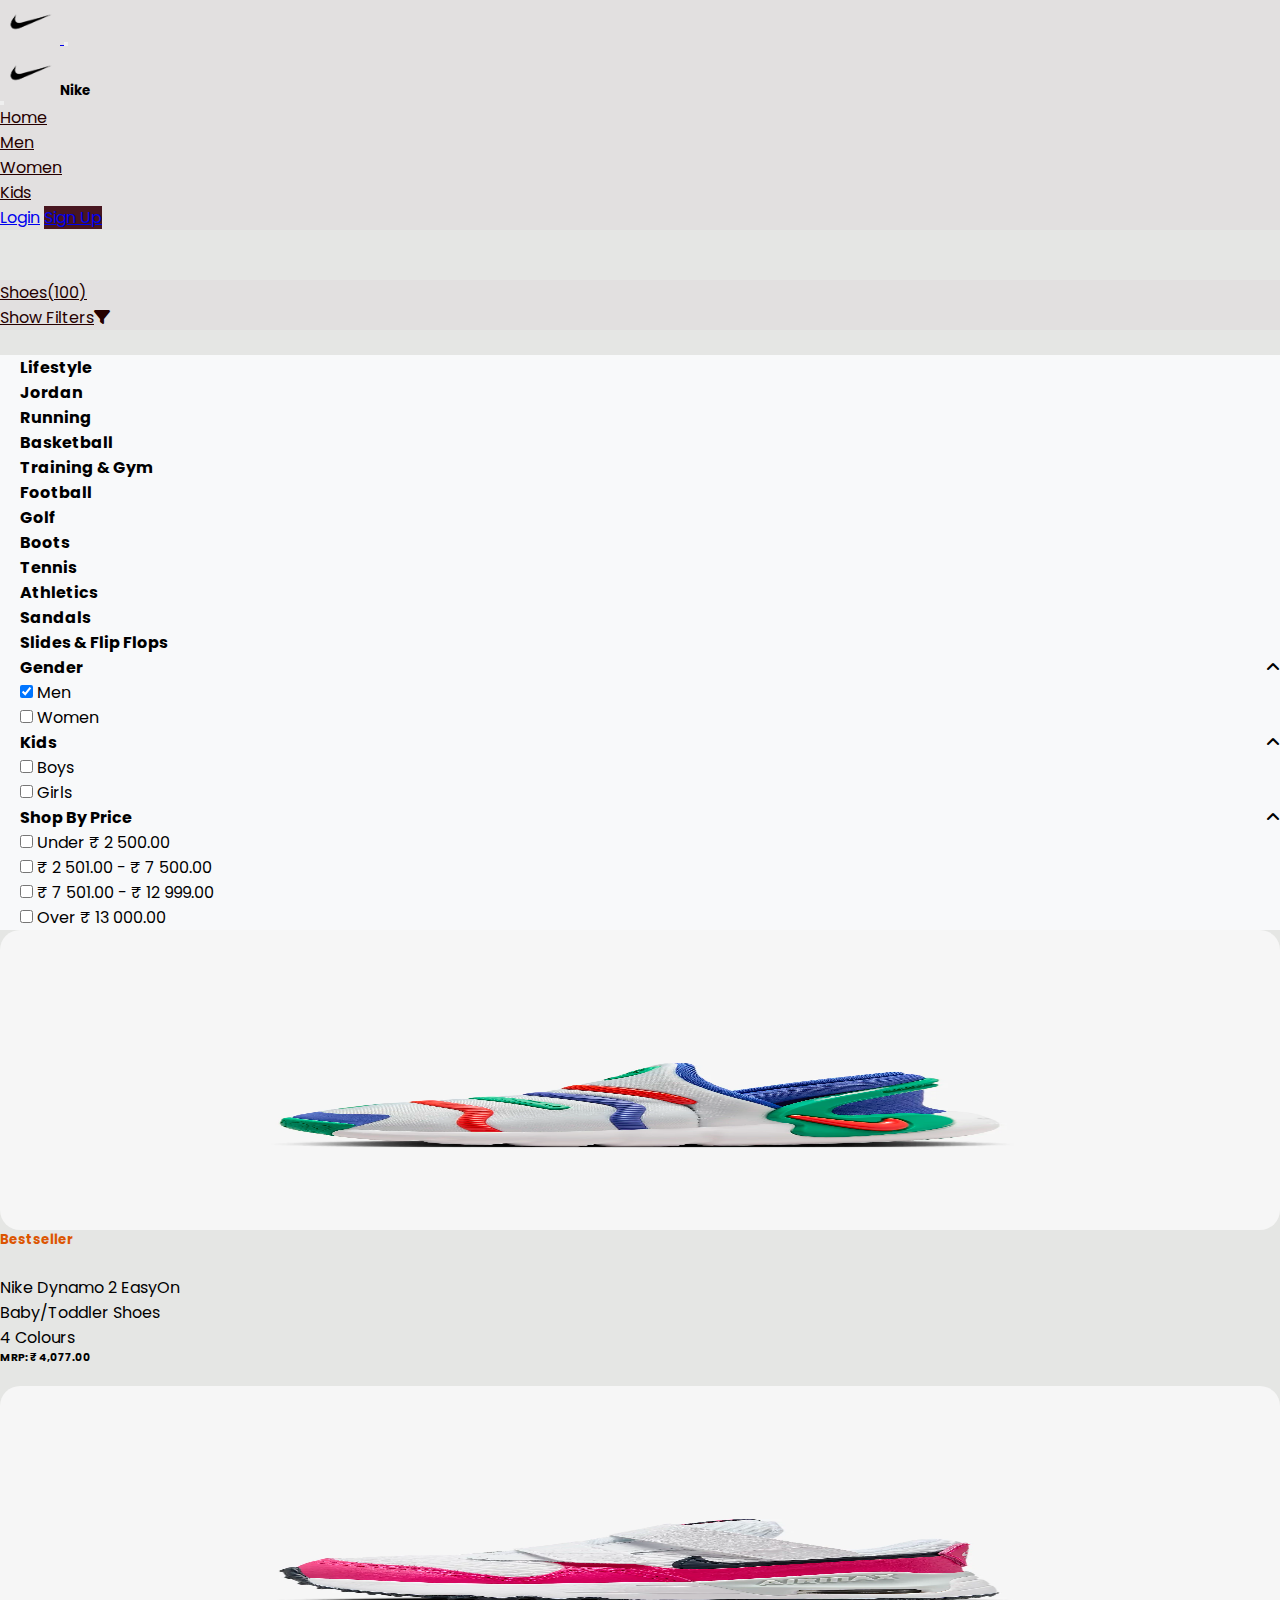
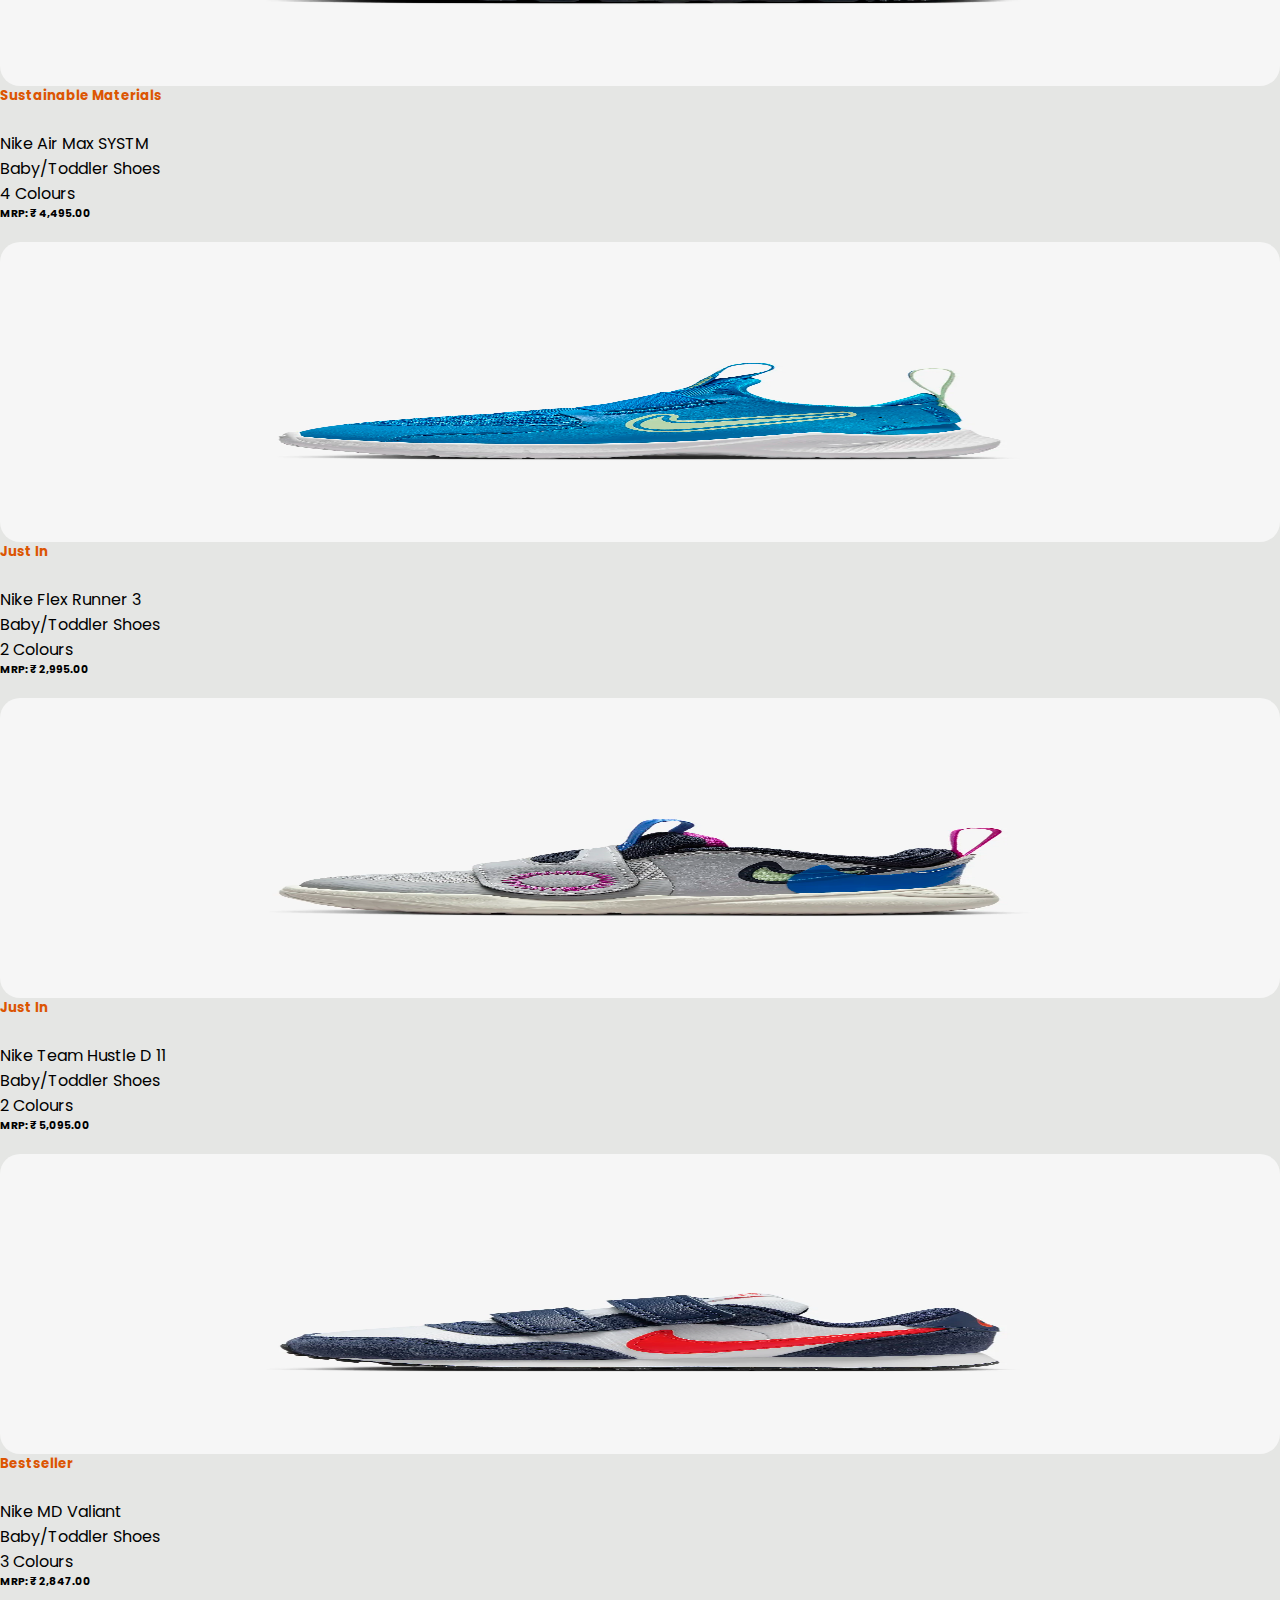
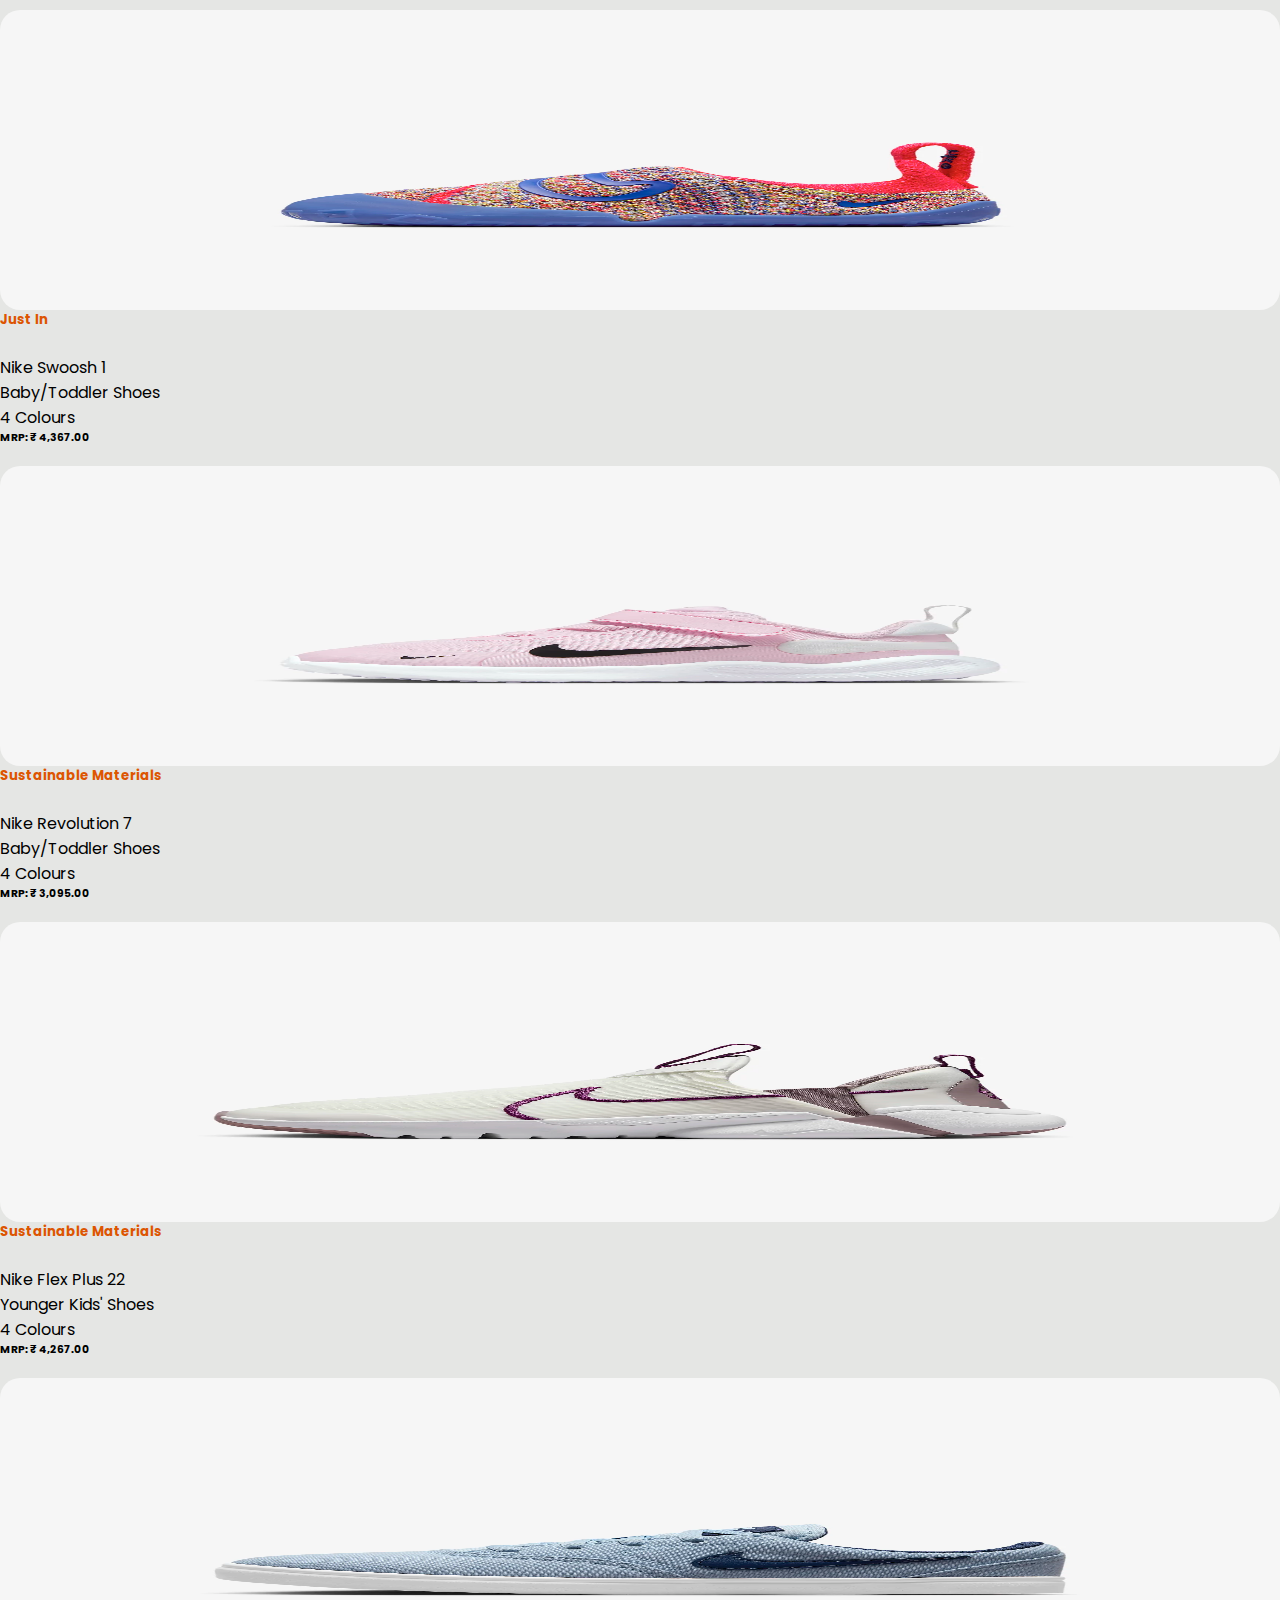
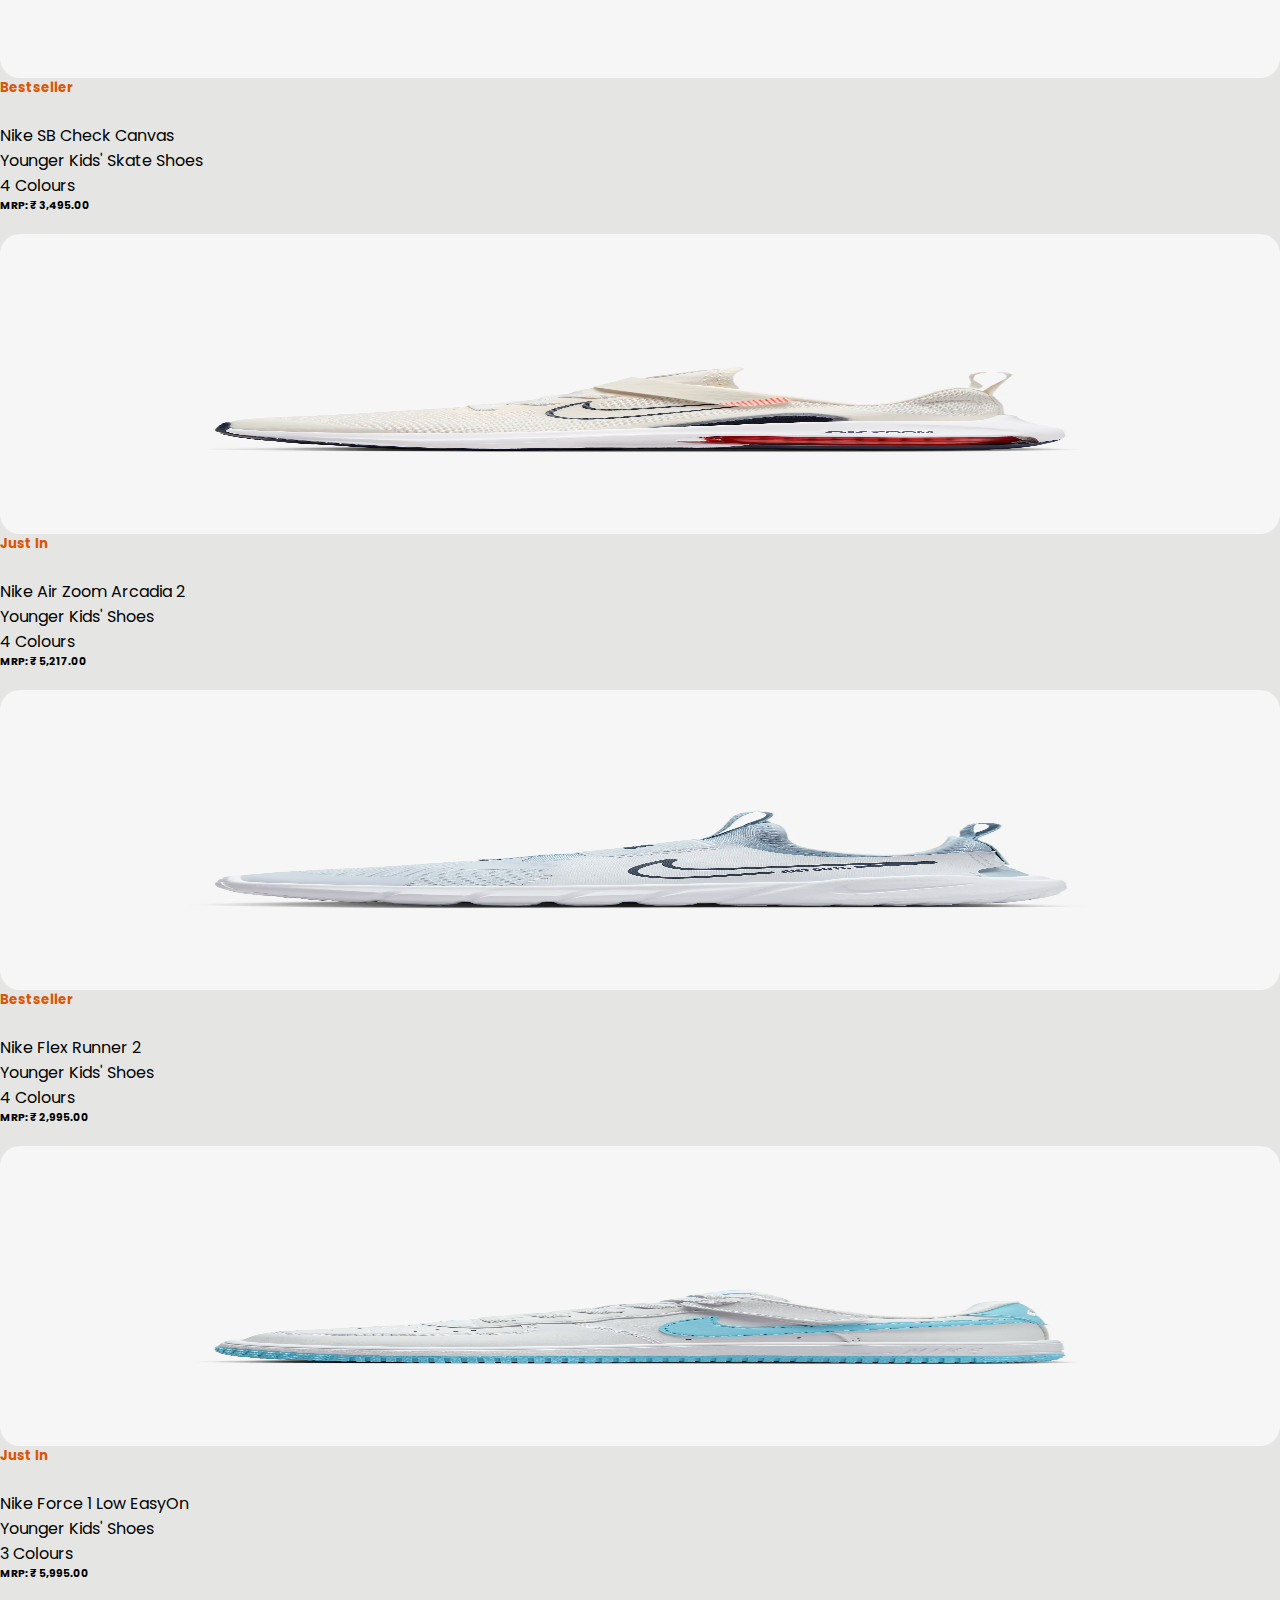
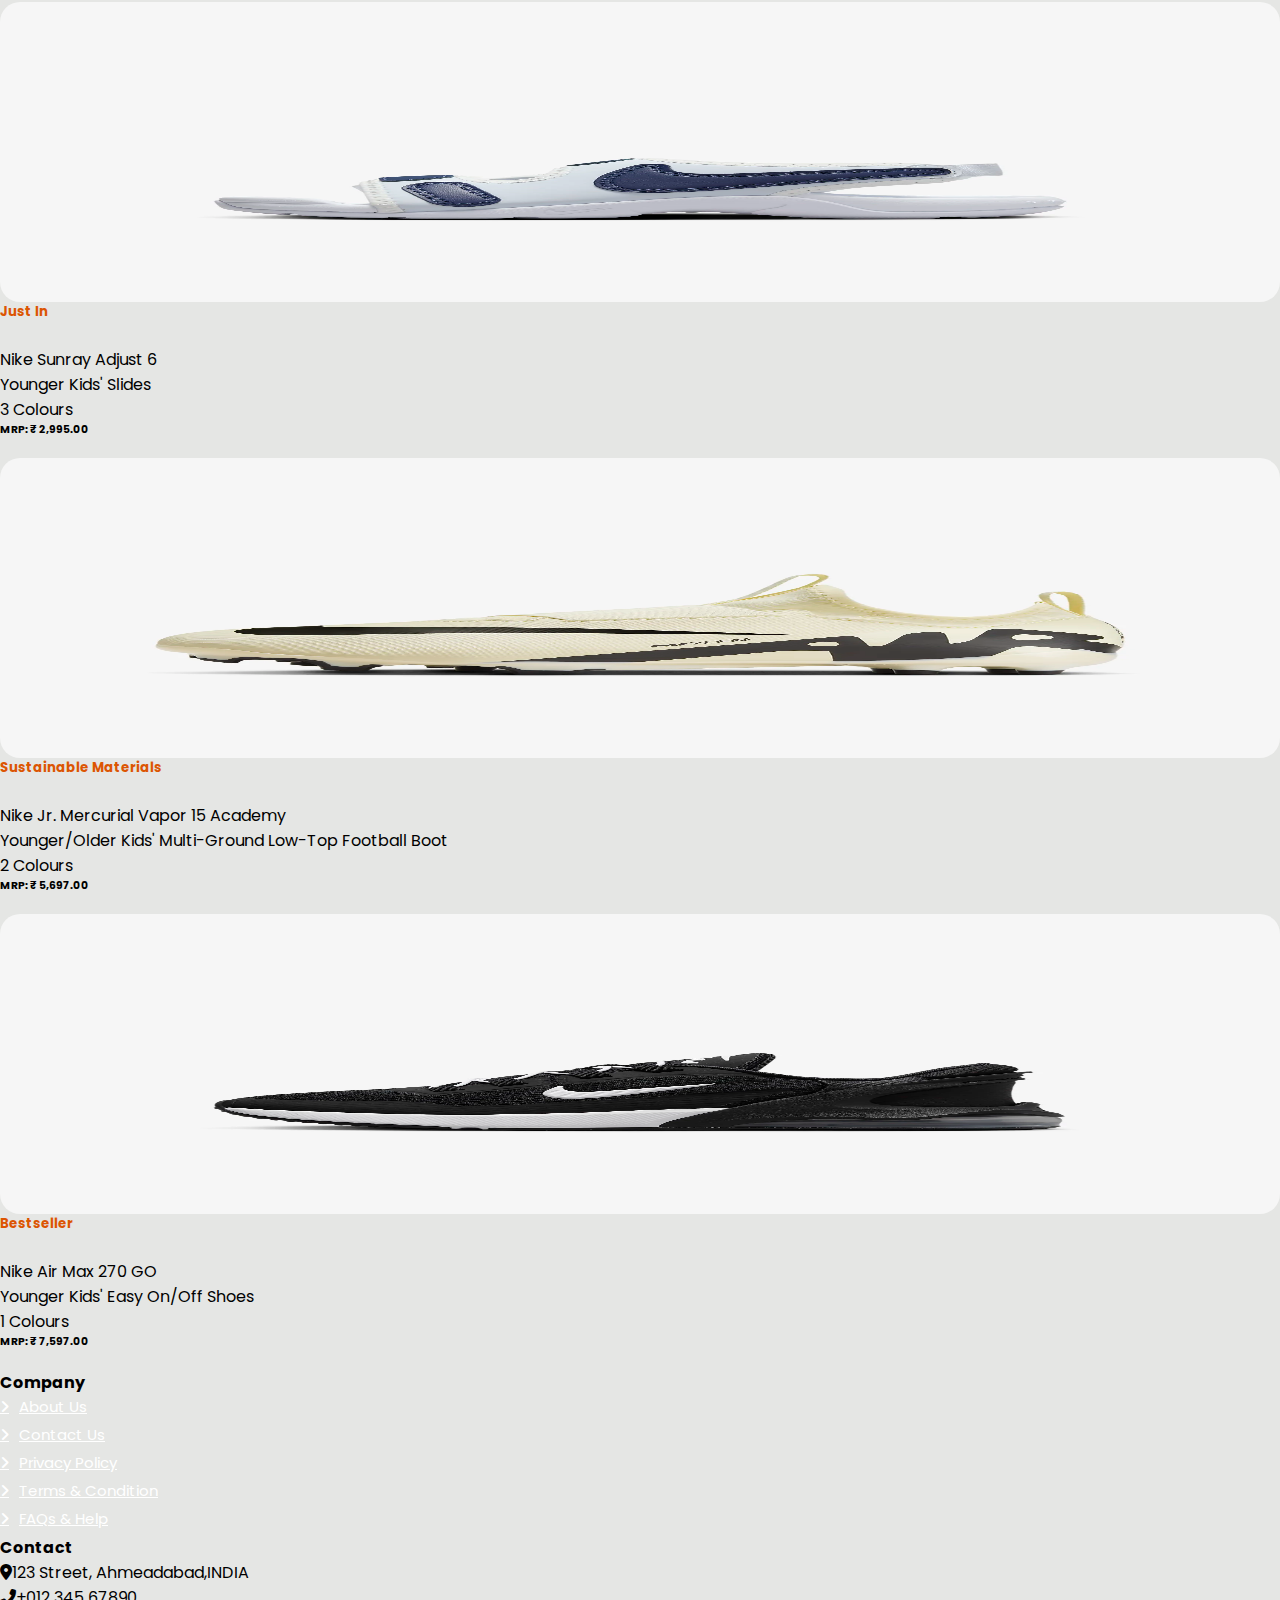
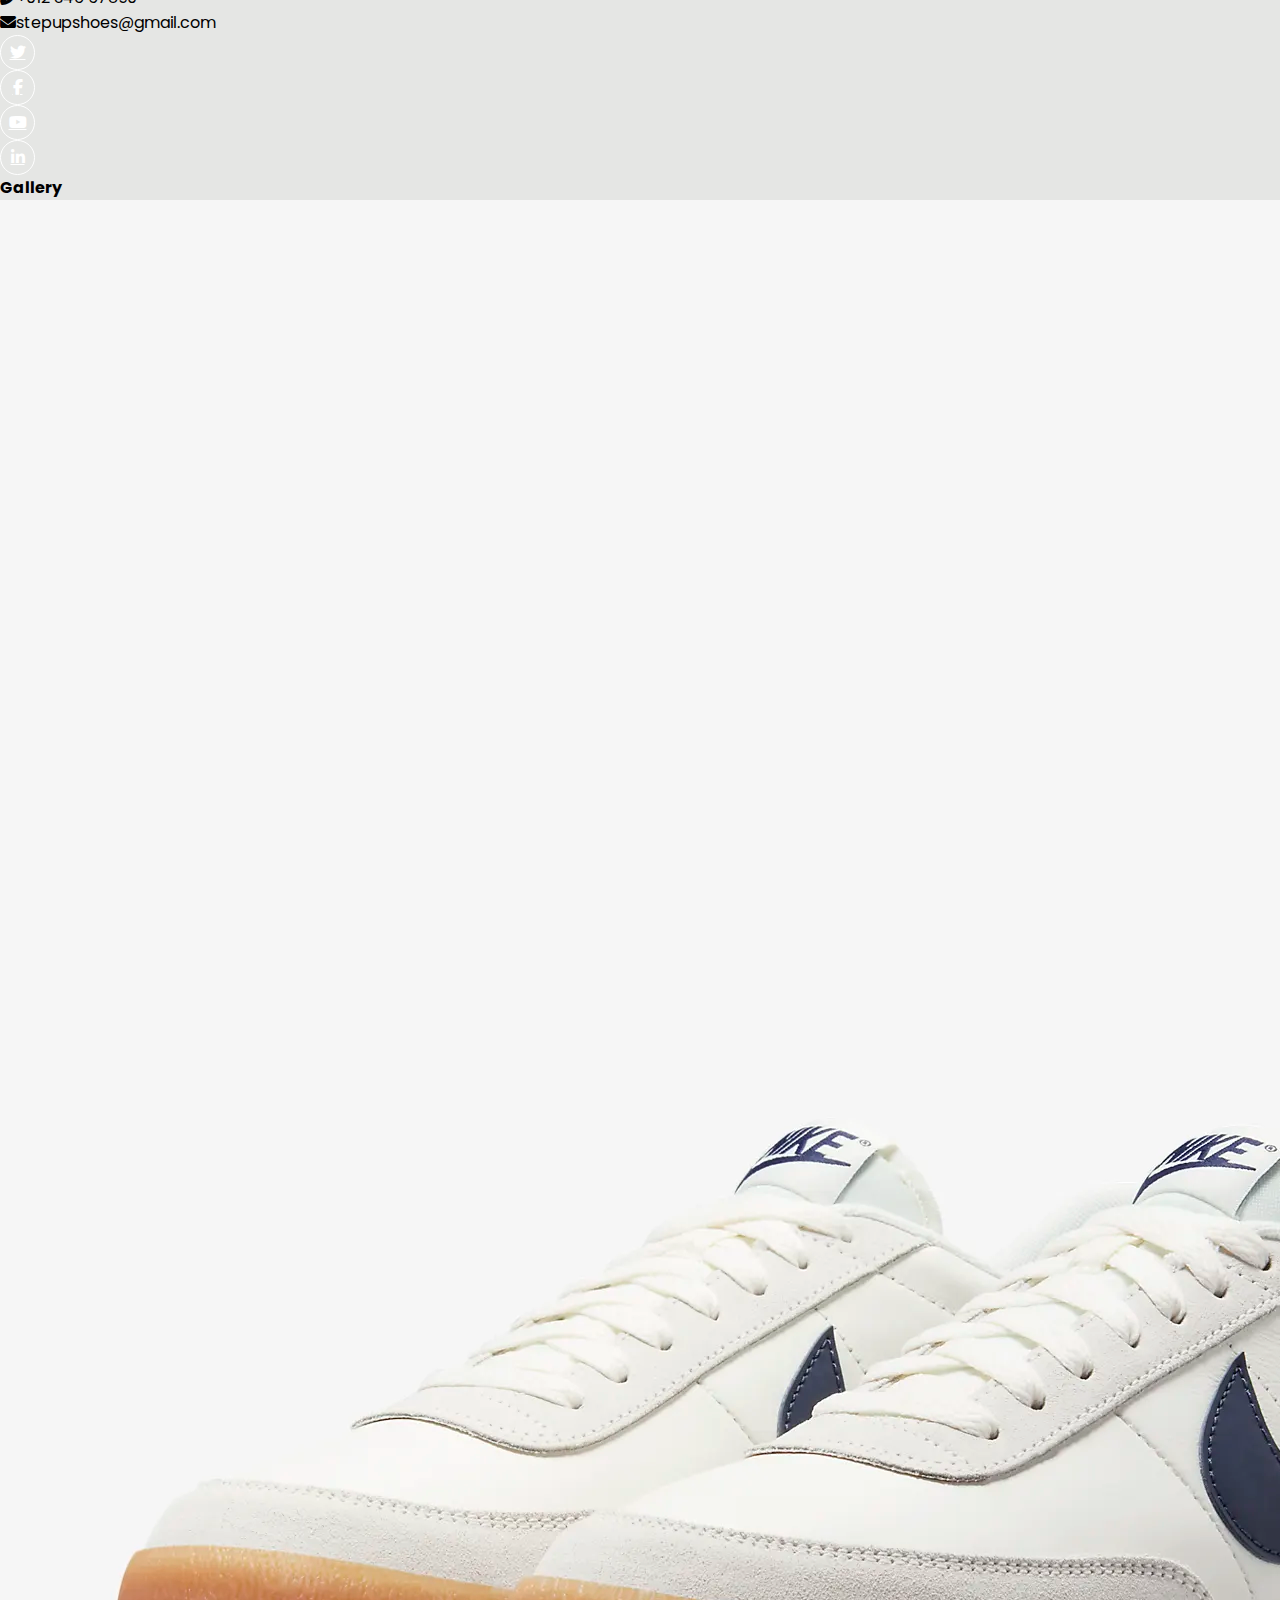
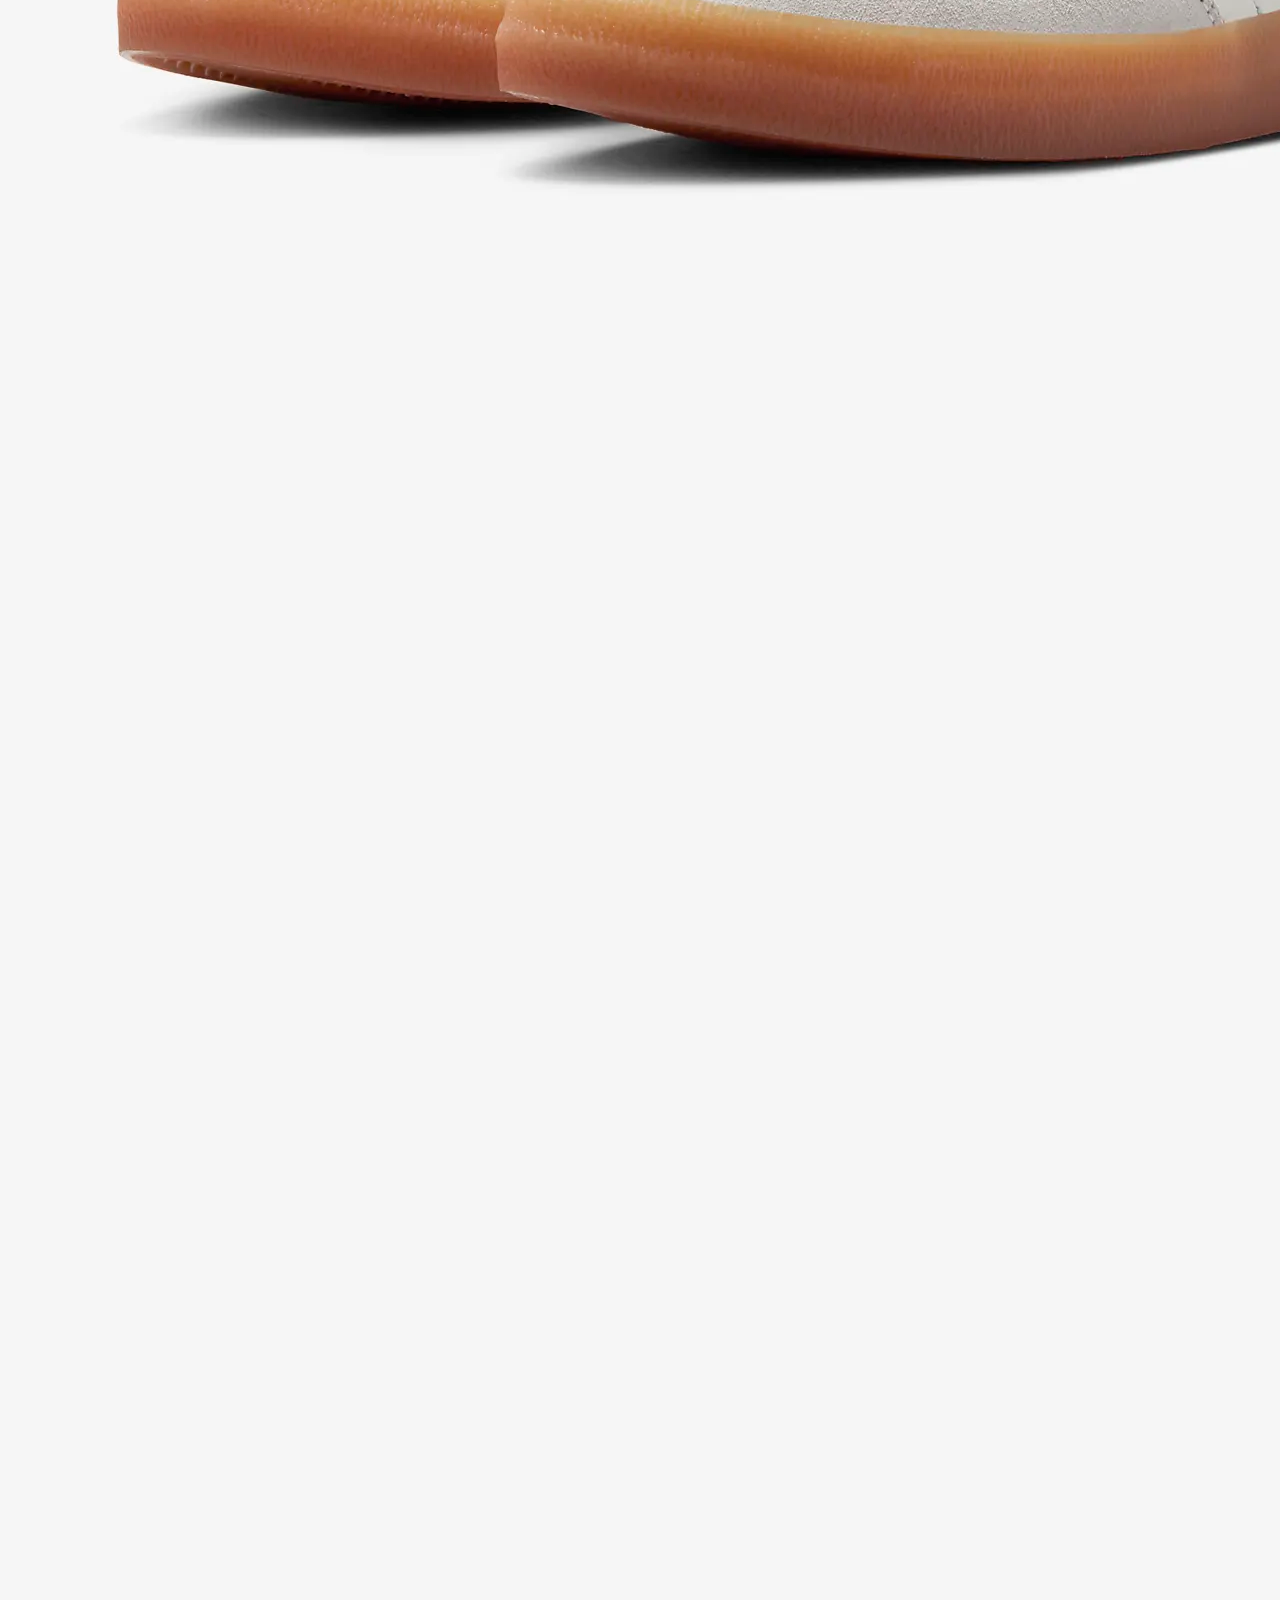
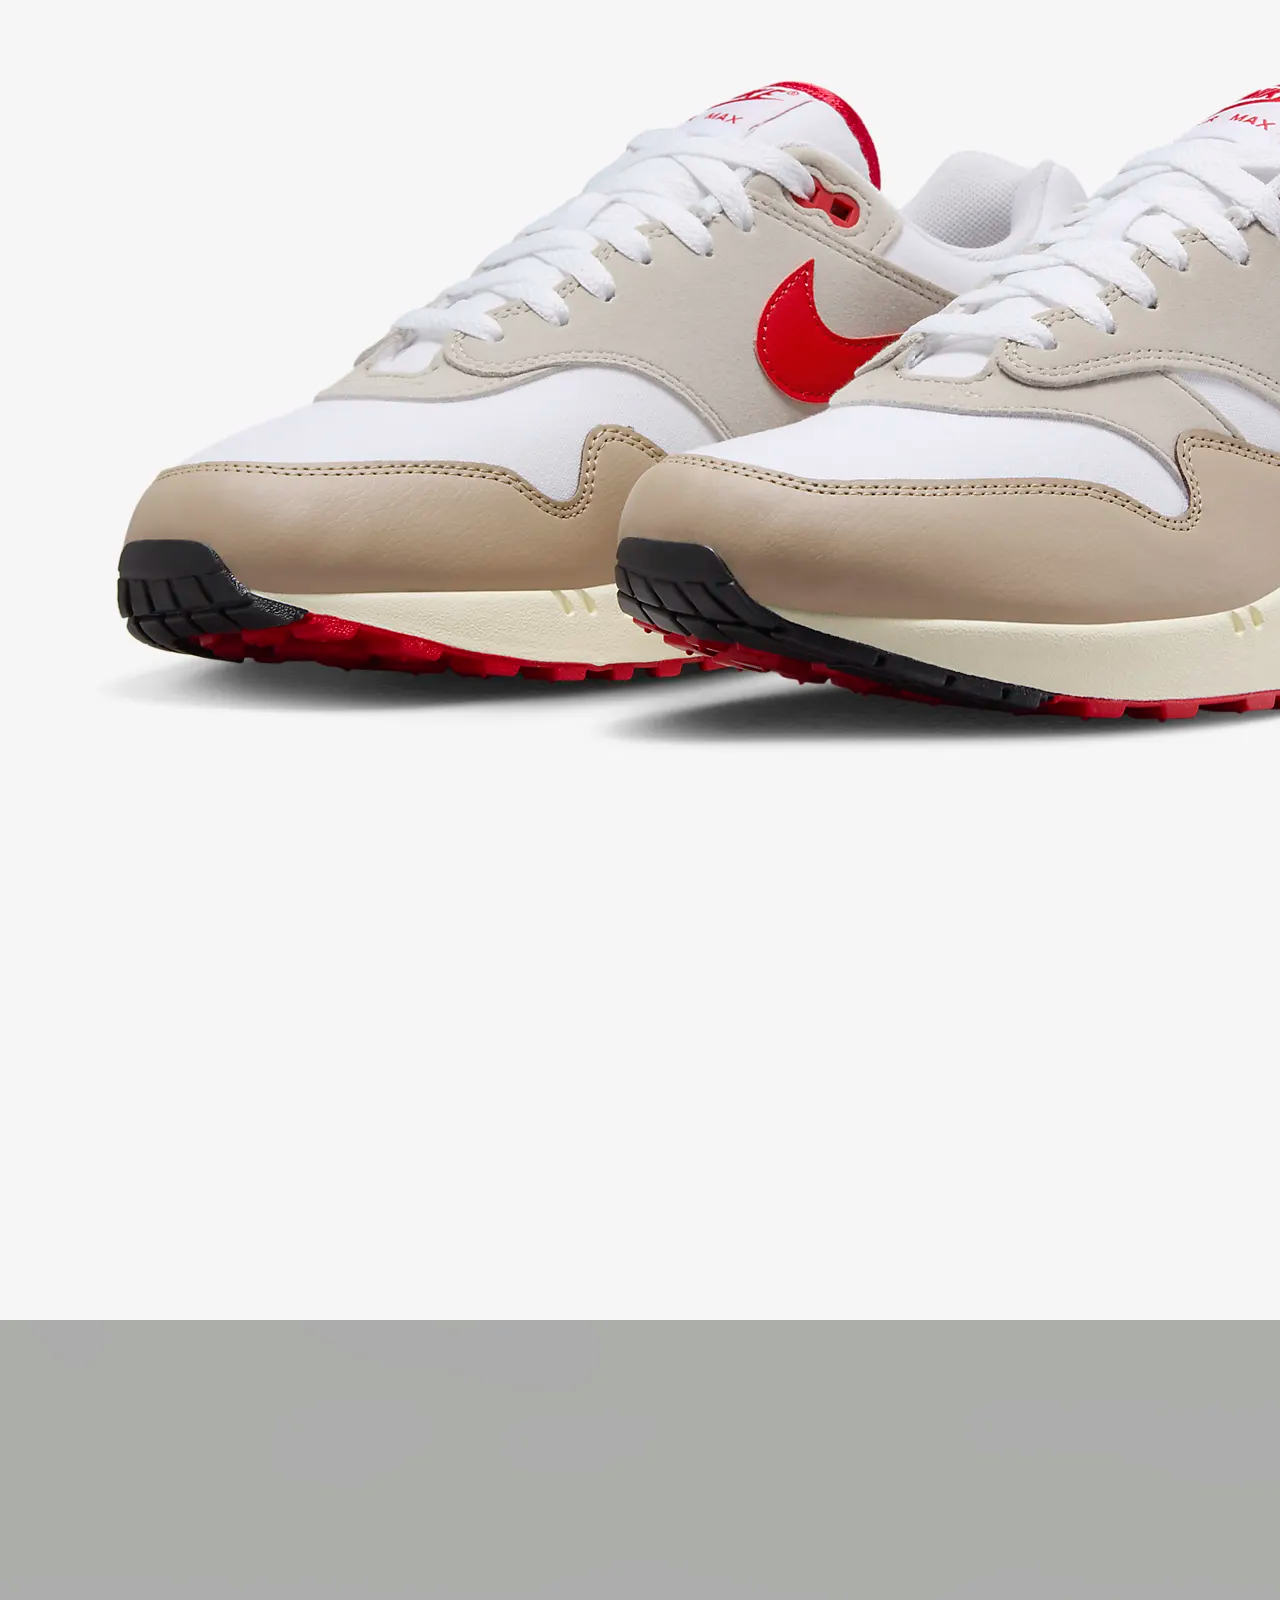
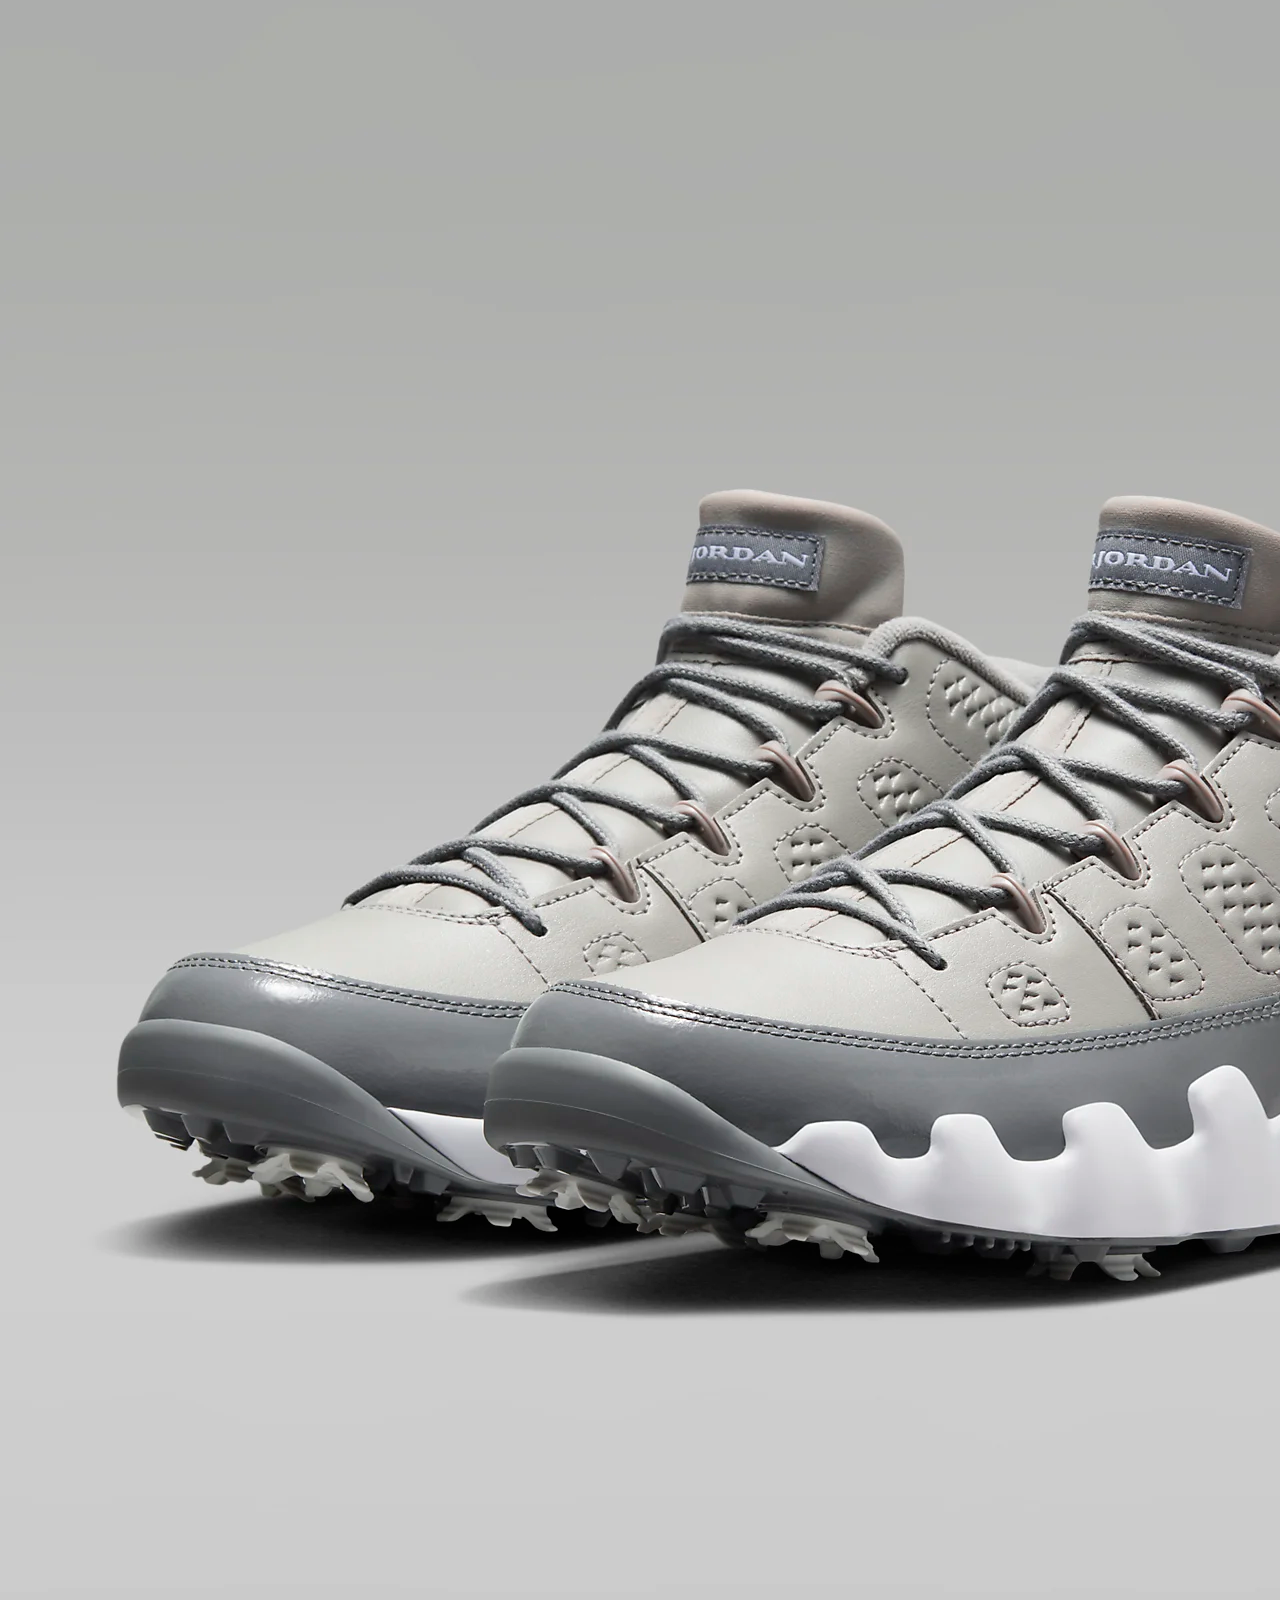
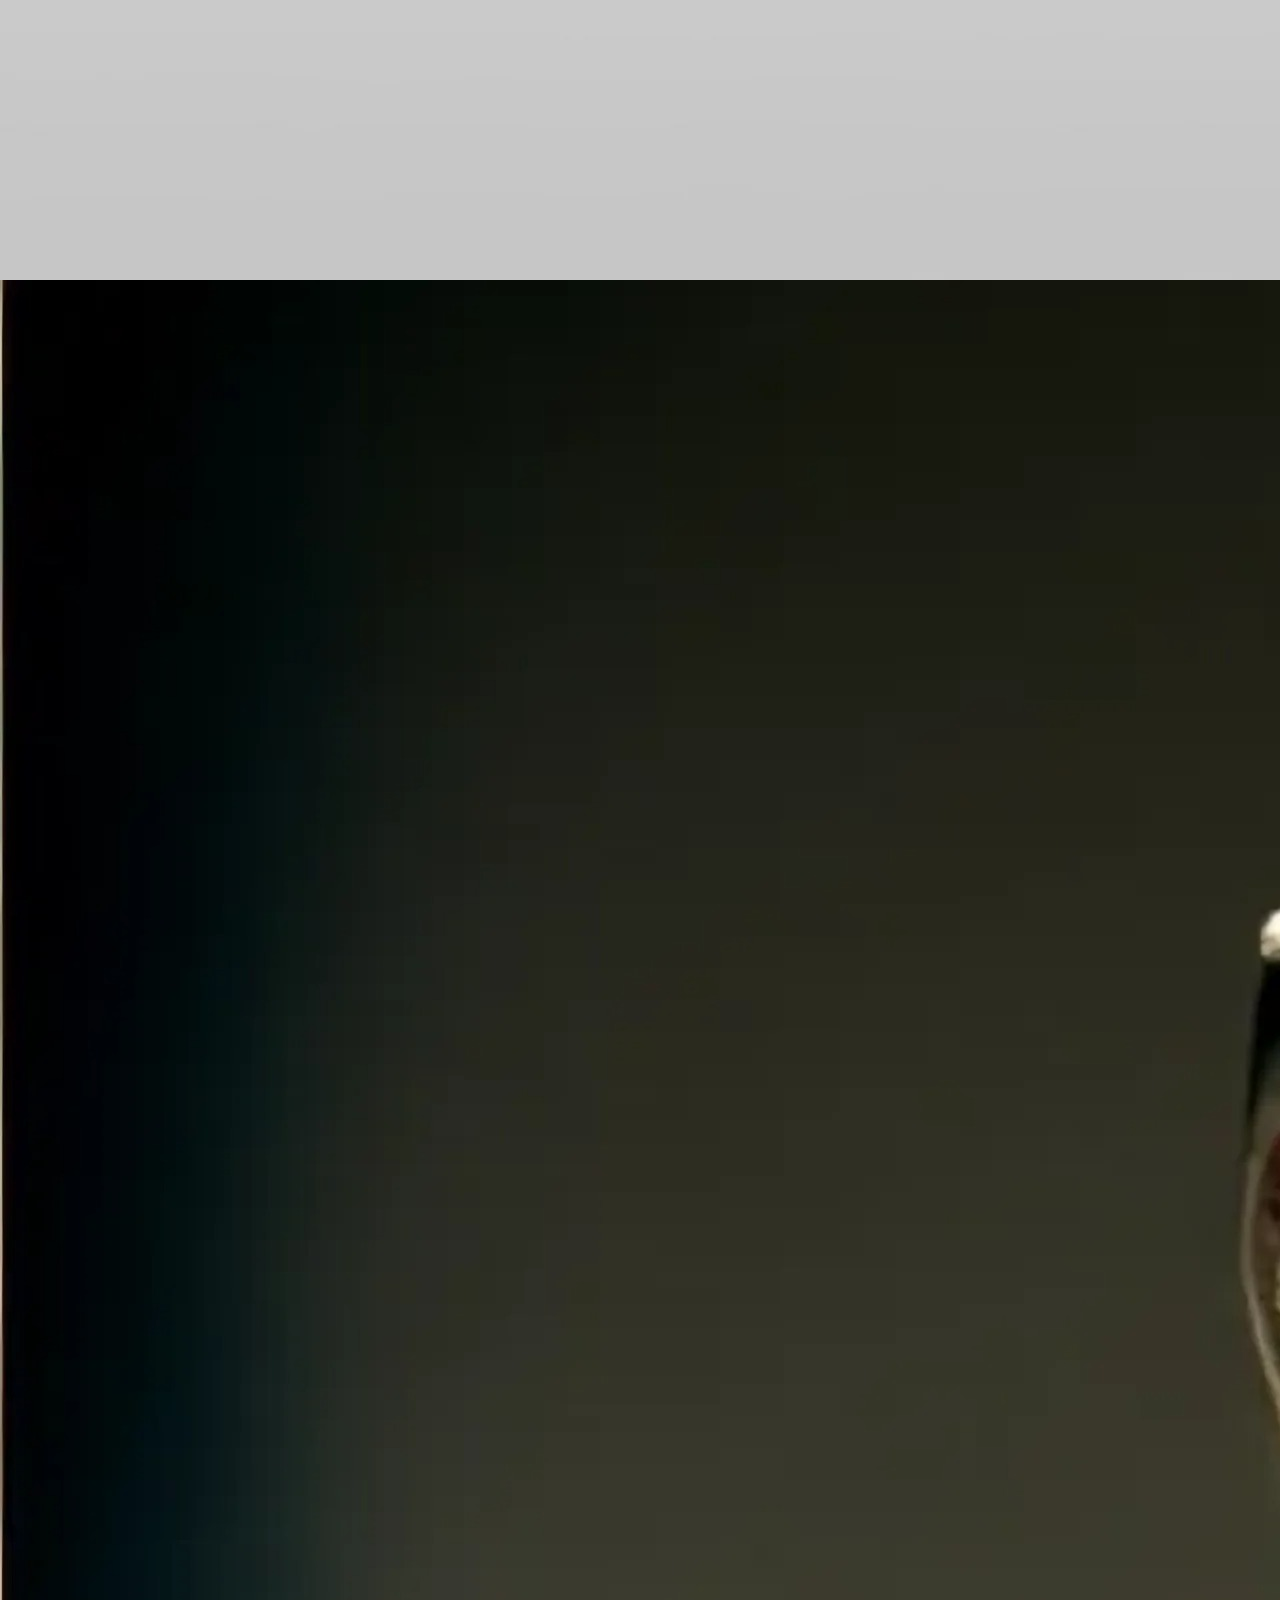
<file: kids.html>
<html>

<head>
  <meta charset="UTF-8">
  <meta name="viewport" content="width=device-width, initial-scale=1.0">
  <title>NikeShoes/Kids</title>
  <!-- Bootstrap-5 link and script -->
  <script src="https://cdn.jsdelivr.net/npm/@popperjs/core@2.11.8/dist/umd/popper.min.js"
    integrity="sha384-I7E8VVD/ismYTF4hNIPjVp/Zjvgyol6VFvRkX/vR+Vc4jQkC+hVqc2pM8ODewa9r"
    crossorigin="anonymous"></script>
  <script src="https://cdn.jsdelivr.net/npm/bootstrap@5.3.2/dist/js/bootstrap.min.js"
    integrity="sha384-BBtl+eGJRgqQAUMxJ7pMwbEyER4l1g+O15P+16Ep7Q9Q+zqX6gSbd85u4mG4QzX+"
    crossorigin="anonymous"></script>
  <link href="https://cdn.jsdelivr.net/npm/bootstrap@5.3.2/dist/css/bootstrap.min.css" rel="stylesheet"
    integrity="sha384-T3c6CoIi6uLrA9TneNEoa7RxnatzjcDSCmG1MXxSR1GAsXEV/Dwwykc2MPK8M2HN" crossorigin="anonymous">
  <!-- font-awesome link -->
  <link href="https://cdnjs.cloudflare.com/ajax/libs/font-awesome/5.15.4/css/all.min.css" rel="stylesheet">
  <link rel="stylesheet" href="https://cdnjs.cloudflare.com/ajax/libs/font-awesome/6.5.1/css/all.min.css">
  <link rel="stylesheet" href="https://unpkg.com/aos@next/dist/aos.css" />
  <link rel="stylesheet" href="CSS/gender.css">
  <script src="JS/gender.js"></script>
</head>

<body>
  <header>
    <!-- Navbar -->
    <nav class="navbar navbar-expand-md ">
      <div class="container-fluid">
        <!-- Brand-Logo -->
        <a class="navbar-brand" href="/">
          <img src="image/nike_logo1.png" alt="Logo" style="width:60px;" class="rounded-pill">
        </a>
        <!-- Sidebar Toggler -->
        <button class="navbar-toggler" type="button" data-bs-toggle="offcanvas" data-bs-target="#offcanvasNavbar"
          aria-controls="offcanvasNavbar">
          <span class="navbar-toggler-icon"></span>
        </button>
        <!-- Sidebar -->
        <div class="sidebar offcanvas offcanvas-start" tabindex="-1" id="offcanvasNavbar"
          aria-labelledby="offcanvasNavbarLabel">
          <!-- Sidebar header -->
          <div class="offcanvas-header border-bottom">
            <h5 class="offcanvas-title p-1" id="offcanvasNavbarLabel"><img src="image/nike_logo1.png" alt="Logo"
                style="width:60px;" class="rounded-pill">Nike</h5>
            <button type="button" class="btn btn-close text-reset" data-bs-dismiss="offcanvas"
              aria-label="Close"></button>
          </div>
          <!-- Sidebar Body -->
          <div class="offcanvas-body d-flex flex-column flex-md-row p-4 p-lg-0">
            <ul class="navbar-nav justify-content-center align-items-center fs-5 flex-grow-1 pe-3 mb-lg-0 ">
              <li class="nav-item mx-2">
                <a class="nav-link" href="index.html
                      ">Home</a>
              </li>
              <li class="nav-item mx-2">
                <a class="nav-link" href="men.html
                      ">Men</a>
              </li>
              <li class="nav-item mx-2">
                <a class="nav-link" href="women.html
                      ">Women</a>
              </li>
              <li class="nav-item mx-2">
                <a class="nav-link" href="kids.html">Kids</a>
              </li>
            </ul>
            <!-- Login/SignUp -->
            <div class="loginbox d-flex flex-column flex-sm-row justify-content-center align-items-center gap-3">
              <a href="login.html">Login</a>
              <a href="signUp.html" class="text-white text-decoration-none px-3 py-1 rounded-4"
                style="background-color: #481620;">Sign Up</a>
            </div>
          </div>
        </div>
      </div>
    </nav>
  </header>
  <!-- navbar ends -->

  <!-- Main starts -->
  <br />
  <br />
  <nav class="navbar navbar-expand-sm bg-light navbar-light" style="position: sticky;">
    <div class="container-fluid">
      <ul class="navbar-nav">
        <li class="nav-item">
          <a class="nav-link active" href="#" id="nav">
            Shoes(100)</a>
        </li>
      </ul>
      <ul class="navbar-nav justify-content-end">
        <li class="nav-item justify-content-end">
          <a class="nav-link" onclick="hidefilter('main')" href="#" id="nav">
            Show Filters<i class="fas fa-filter"></i>
          </a>
        </li>
      </ul>
    </div>
  </nav>

  <br>

  <div class="container-fluid">
    <div class="row justify-content-center">

      <div class="col-md-3" id="main" style="background-color: rgb(248, 249, 250);">
        <p id="fil">
          Lifestyle <br>
          Jordan <br>
          Running <br>
          Basketball <br>
          Training & Gym <br>
          Football <br>
          Golf <br>
          Boots <br>
          Tennis <br>
          Athletics <br>
          Sandals <br>
          Slides & Flip Flops <br>
        </p>
        <!-- <p onclick="hidefilter('gender')" id="fil" style="display: flex;">
                    Gender  <i class="fas fa-angle-down"></i>
                  </p> -->
        <p onclick="hidearrow('gender','arrow1')" id="fil1">
          Gender
          <i class="fas fa-angle-up" id="arrow1"></i>
        </p>
        <div class="container-fluid" id="gender">
          <input type="checkbox" name="Men" value="Men" id="fil" checked /> Men <br>
          <input type="checkbox" name="Women" value="Women" id="fil" /> Women
        </div>
        <p onclick="hidearrow('kids','arrow2')" id="fil1">
          Kids
          <i class="fas fa-angle-up" id="arrow2"></i>
        </p>
        <div class="container-fluid" id="kids">
          <input type="checkbox" name="Men" value="Men" id="fil" /> Boys <br>
          <input type="checkbox" name="Women" value="Women" id="fil" /> Girls
        </div>
        <p onclick="hidearrow('shop','arrow3')" id="fil1">
          Shop By Price
          <i class="fas fa-angle-up" id="arrow3"></i>
        </p>
        <div class="container-fluid" id="shop">
          <input type="checkbox" name="Men" value="Men" id="fil" /> Under ₹ 2 500.00<br>
          <input type="checkbox" name="Women" value="Women" id="fil" /> ₹ 2 501.00 - ₹ 7 500.00 <br>
          <input type="checkbox" name="Women" value="Women" id="fil" /> ₹ 7 501.00 - ₹ 12 999.00 <br>
          <input type="checkbox" name="Men" value="Men" id="fil" /> Over ₹ 13 000.00
        </div>
      </div>
      <div class="col-md-9 ">
        <div class="container">
          <div class="row">
            <!-- Shoes 1 -->
            <div class="col-md-4 div1" id="div1" onmouseover="changetext('text1',0)" onmouseout="changetext('text1',1)">
              <div class="card">
                <img src="image/k1_1.png" id="outimage1" class="card-img-top outimage" alt="Product Image">
                <div class="card-body">
                  <h5 class="card-title" style="color: rgb(220, 85, 2);">Bestseller</h5>
                  <div id="text1" class="content">
                    <img src="image/k1_1.png" class="innerimage" onclick="ChangeImg('image/k1_1.png','outimage1')"
                      onmouseover="ChangeImg('image/k1_1.png','outimage1')">
                    <img src="image/k1_2.png" class="innerimage" onclick="ChangeImg('image/k1_2.png','outimage1')"
                      onmouseover="ChangeImg('image/k1_2.png','outimage1')">
                    <img src="image/k1_3.png" class="innerimage" onclick="ChangeImg('image/k1_3.png','outimage1')"
                      onmouseover="ChangeImg('image/k1_3.png','outimage1')">
                    <img src="image/k1_4.png" class="innerimage" onclick="ChangeImg('image/k1_4.png','outimage1')"
                      onmouseover="ChangeImg('image/k1_4.png','outimage1')">
                  </div>
                  <br>
                  <p class="card-text">Nike Dynamo 2 EasyOn<br> Baby/Toddler Shoes<br> 4 Colours</p>
                  <h6 class="card-subtitle mb-2 text-muted">MRP: ₹ 4,077.00</h6>
                </div>
              </div>
            </div>
            <!-- Shoes 2 -->
            <div class="col-md-4 div1" id="div2" onmouseover="changetext('text2',0)" onmouseout="changetext('text2',1)">
              <div class="card">
                <img src="image/k2_1.png" id="outimage2" class="card-img-top outimage" alt="Product Image">
                <div class="card-body">
                  <h5 class="card-title" style="color: rgb(220, 85, 2);">Sustainable Materials</h5>
                  <div id="text2" class="content">
                    <img src="image/k2_1.png" class="innerimage" onclick="ChangeImg('image/k2_1.png','outimage2')"
                      onmouseover="ChangeImg('image/k2_1.png','outimage2')">
                    <img src="image/k2_2.png" class="innerimage" onclick="ChangeImg('image/k2_2.png','outimage2')"
                      onmouseover="ChangeImg('image/k2_2.png','outimage2')">
                    <img src="image/k2_3.png" class="innerimage" onclick="ChangeImg('image/k2_3.png','outimage2')"
                      onmouseover="ChangeImg('image/k2_3.png','outimage2')">
                    <img src="image/k2_4.png" class="innerimage" onclick="ChangeImg('image/k2_4.png','outimage2')"
                      onmouseover="ChangeImg('image/k2_4.png','outimage2')">
                  </div>
                  <br>
                  <p class="card-text">Nike Air Max SYSTM<br> Baby/Toddler Shoes<br> 4 Colours</p>
                  <h6 class="card-subtitle mb-2 text-muted">MRP: ₹ 4,495.00</h6>
                </div>
              </div>
            </div>
            <!-- Shoes 3 -->
            <div class="col-md-4 div1" id="div3" onmouseover="changetext('text3',0)" onmouseout="changetext('text3',1)">
              <div class="card">
                <img src="image/k3_1.png" id="outimage3" class="card-img-top outimage" alt="Product Image">
                <div class="card-body">
                  <h5 class="card-title" style="color: rgb(220, 85, 2);">Just In</h5>
                  <div id="text3" class="content">
                    <img src="image/k3_1.png" class="innerimage" onclick="ChangeImg('image/k3_1.png','outimage3')"
                      onmouseover="ChangeImg('image/k3_1.png','outimage3')">
                    <img src="image/k3_2.png" class="innerimage" onclick="ChangeImg('image/k3_2.png','outimage3')"
                      onmouseover="ChangeImg('image/k3_2.png','outimage3')">
                  </div>
                  <br>
                  <p class="card-text">Nike Flex Runner 3<br> Baby/Toddler Shoes<br> 2 Colours</p>
                  <h6 class="card-subtitle mb-2 text-muted">MRP: ₹ 2,995.00</h6>
                </div>
              </div>
            </div>
            <!-- Shoes 4 -->
            <div class="col-md-4 div1" id="div4" onmouseover="changetext('text4',0)" onmouseout="changetext('text4',1)">
              <div class="card">
                <img src="image/k4_1.png" id="outimage4" class="card-img-top outimage" alt="Product Image">
                <div class="card-body">
                  <h5 class="card-title" style="color: rgb(220, 85, 2);">Just In</h5>
                  <div id="text4" class="content">
                    <img src="image/k4_1.png" class="innerimage" onclick="ChangeImg('image/k4_1.png','outimage4')"
                      onmouseover="ChangeImg('image/k4_1.png','outimage4')">
                    <img src="image/k4_2.png" class="innerimage" onclick="ChangeImg('image/k4_2.png','outimage4')"
                      onmouseover="ChangeImg('image/k4_2.png','outimage4')">
                  </div>
                  <br>
                  <p class="card-text">Nike Team Hustle D 11<br> Baby/Toddler Shoes<br> 2 Colours</p>
                  <h6 class="card-subtitle mb-2 text-muted">MRP: ₹ 5,095.00</h6>
                </div>
              </div>
            </div>
            <!-- Shoes 5 -->
            <div class="col-md-4 div1" id="div5" onmouseover="changetext('text5',0)" onmouseout="changetext('text5',1)">
              <div class="card">
                <img src="image/k5_1.png" id="outimage5" class="card-img-top outimage" alt="Product Image">
                <div class="card-body">
                  <h5 class="card-title" style="color: rgb(220, 85, 2);">Bestseller</h5>
                  <div id="text5" class="content">
                    <img src="image/k5_1.png" class="innerimage" onclick="ChangeImg('image/k5_1.png','outimage5')"
                      onmouseover="ChangeImg('image/k5_1.png','outimage5')">
                    <img src="image/k5_2.png" class="innerimage" onclick="ChangeImg('image/k5_2.png','outimage5')"
                      onmouseover="ChangeImg('image/k5_2.png','outimage5')">
                    <img src="image/k5_3.png" class="innerimage" onclick="ChangeImg('image/k5_3.png','outimage5')"
                      onmouseover="ChangeImg('image/k5_3.png','outimage5')">
                  </div>
                  <br>
                  <p class="card-text">Nike MD Valiant<br> Baby/Toddler Shoes<br> 3 Colours</p>
                  <h6 class="card-subtitle mb-2 text-muted">MRP: ₹ 2,847.00</h6>
                </div>
              </div>
            </div>

            <!-- Shoes 6 -->
            <div class="col-md-4 div1" id="div6" onmouseover="changetext('text6',0)" onmouseout="changetext('text6',1)">
              <div class="card">
                <img src="image/k6_3.png" id="outimage6" class="card-img-top outimage" alt="Product Image">
                <div class="card-body">
                  <h5 class="card-title" style="color: rgb(220, 85, 2);">Just In</h5>
                  <div id="text6" class="content">
                    <img src="image/k6_1.png" class="innerimage" onclick="ChangeImg('image/k6_1.png','outimage6')"
                      onmouseover="ChangeImg('image/k6_1.png','outimage6')">
                    <img src="image/k6_2.png" class="innerimage" onclick="ChangeImg('image/k6_2.png','outimage6')"
                      onmouseover="ChangeImg('image/k6_2.png','outimage6')">
                    <img src="image/k6_3.png" class="innerimage" onclick="ChangeImg('image/k6_3.png','outimage6')"
                      onmouseover="ChangeImg('image/k6_3.png','outimage6')">
                    <img src="image/k6_4.png" class="innerimage" onclick="ChangeImg('image/k6_4.png','outimage6')"
                      onmouseover="ChangeImg('image/k6_4.png','outimage6')">
                  </div>
                  <br>
                  <p class="card-text">Nike Swoosh 1<br> Baby/Toddler Shoes<br> 4 Colours</p>
                  <h6 class="card-subtitle mb-2 text-muted">MRP: ₹ 4,367.00</h6>
                </div>
              </div>
            </div>

            <!-- Shoes 7 -->
            <div class="col-md-4 div1" id="div7" onmouseover="changetext('text7',0)" onmouseout="changetext('text7',1)">
              <div class="card">
                <img src="image/k7_1.png" id="outimage7" class="card-img-top outimage" alt="Product Image">
                <div class="card-body">
                  <h5 class="card-title" style="color: rgb(220, 85, 2);">Sustainable Materials</h5>
                  <div id="text7" class="content">
                    <img src="image/k7_1.png" class="innerimage" onclick="ChangeImg('image/k7_1.png','outimage7')"
                      onmouseover="ChangeImg('image/k7_1.png','outimage7')">
                    <img src="image/k7_2.png" class="innerimage" onclick="ChangeImg('image/k7_2.png','outimage7')"
                      onmouseover="ChangeImg('image/k7_2.png','outimage7')">
                    <img src="image/k7_3.png" class="innerimage" onclick="ChangeImg('image/k7_3.png','outimage7')"
                      onmouseover="ChangeImg('image/k7_3.png','outimage7')">
                    <img src="image/k7_4.png" class="innerimage" onclick="ChangeImg('image/k7_4.png','outimage7')"
                      onmouseover="ChangeImg('image/k7_4.png','outimage7')">
                  </div>
                  <br>
                  <p class="card-text">Nike Revolution 7<br> Baby/Toddler Shoes<br> 4 Colours</p>
                  <h6 class="card-subtitle mb-2 text-muted">MRP: ₹ 3,095.00</h6>
                </div>
              </div>
            </div>

            <!-- Shoes 8 -->
            <div class="col-md-4 div1" id="div8" onmouseover="changetext('text8',0)" onmouseout="changetext('text8',1)">
              <div class="card">
                <img src="image/k8_1.png" id="outimage8" class="card-img-top outimage" alt="Product Image">
                <div class="card-body">
                  <h5 class="card-title" style="color: rgb(220, 85, 2);">Sustainable Materials</h5>
                  <div id="text8" class="content">
                    <img src="image/k8_1.png" class="innerimage" onclick="ChangeImg('image/k8_1.png','outimage8')"
                      onmouseover="ChangeImg('image/k8_1.png','outimage8')">
                    <img src="image/k8_2.png" class="innerimage" onclick="ChangeImg('image/k8_2.png','outimage8')"
                      onmouseover="ChangeImg('image/k8_2.png','outimage8')">
                    <img src="image/k8_3.png" class="innerimage" onclick="ChangeImg('image/k8_3.png','outimage8')"
                      onmouseover="ChangeImg('image/k8_3.png','outimage8')">
                    <img src="image/k8_4.png" class="innerimage" onclick="ChangeImg('image/k8_4.png','outimage8')"
                      onmouseover="ChangeImg('image/k8_4.png','outimage8')">
                  </div>
                  <br>
                  <p class="card-text">Nike Flex Plus 22<br> Younger Kids' Shoes<br> 4 Colours</p>
                  <h6 class="card-subtitle mb-2 text-muted">MRP: ₹ 4,267.00</h6>
                </div>
              </div>
            </div>

            <!-- Shoes 9 -->
            <div class="col-md-4 div1" id="div9" onmouseover="changetext('text9',0)" onmouseout="changetext('text9',1)">
              <div class="card">
                <img src="image/k9_1.png" id="outimage9" class="card-img-top outimage" alt="Product Image">
                <div class="card-body">
                  <h5 class="card-title" style="color: rgb(220, 85, 2);">Bestseller</h5>
                  <div id="text9" class="content">
                    <img src="image/k9_1.png" class="innerimage" onclick="ChangeImg('image/k9_1.png','outimage9')"
                      onmouseover="ChangeImg('image/k9_1.png','outimage9')">
                    <img src="image/k9_2.png" class="innerimage" onclick="ChangeImg('image/k9_2.png','outimage9')"
                      onmouseover="ChangeImg('image/k9_2.png','outimage9')">
                    <img src="image/k9_3.png" class="innerimage" onclick="ChangeImg('image/k9_3.png','outimage9')"
                      onmouseover="ChangeImg('image/k9_3.png','outimage9')">
                    <img src="image/k9_4.png" class="innerimage" onclick="ChangeImg('image/k9_4.png','outimage9')"
                      onmouseover="ChangeImg('image/k9_4.png','outimage9')">
                  </div>
                  <br>
                  <p class="card-text">Nike SB Check Canvas<br> Younger Kids' Skate Shoes<br> 4 Colours</p>
                  <h6 class="card-subtitle mb-2 text-muted">MRP: ₹ 3,495.00</h6>
                </div>
              </div>
            </div>

            <!-- Shoes 10 -->
            <div class="col-md-4 div1" id="div10" onmouseover="changetext('text10',0)"
              onmouseout="changetext('text10',1)">
              <div class="card">
                <img src="image/k10_1.png" id="outimage10" class="card-img-top outimage" alt="Product Image">
                <div class="card-body">
                  <h5 class="card-title" style="color: rgb(220, 85, 2);">Just In</h5>
                  <div id="text10" class="content">
                    <img src="image/k10_1.png" class="innerimage" onclick="ChangeImg('image/k10_1.png','outimage10')"
                      onmouseover="ChangeImg('image/k10_1.png','outimage10')">
                    <img src="image/k10_2.png" class="innerimage" onclick="ChangeImg('image/k10_2.png','outimage10')"
                      onmouseover="ChangeImg('image/k10_2.png','outimage10')">
                    <img src="image/k10_3.png" class="innerimage" onclick="ChangeImg('image/k10_3.png','outimage10')"
                      onmouseover="ChangeImg('image/k10_3.png','outimage10')">
                    <img src="image/k10_4.png" class="innerimage" onclick="ChangeImg('image/k10_4.png','outimage10')"
                      onmouseover="ChangeImg('image/k10_4.png','outimage10')">
                  </div>
                  <br>
                  <p class="card-text">Nike Air Zoom Arcadia 2<br> Younger Kids' Shoes<br> 4 Colours</p>
                  <h6 class="card-subtitle mb-2 text-muted">MRP: ₹ 5,217.00</h6>
                </div>
              </div>
            </div>

            <!-- Shoes 11 -->
            <div class="col-md-4 div1" id="div11" onmouseover="changetext('text11',0)"
              onmouseout="changetext('text11',1)">
              <div class="card">
                <img src="image/k11_1.png" id="outimage11" class="card-img-top outimage" alt="Product Image">
                <div class="card-body">
                  <h5 class="card-title" style="color: rgb(220, 85, 2);">Bestseller</h5>
                  <div id="text11" class="content">
                    <img src="image/k11_1.png" class="innerimage" onclick="ChangeImg('image/k11_1.png','outimage11')"
                      onmouseover="ChangeImg('image/k11_1.png','outimage11')">
                    <img src="image/k11_2.png" class="innerimage" onclick="ChangeImg('image/k11_2.png','outimage11')"
                      onmouseover="ChangeImg('image/k11_2.png','outimage11')">
                    <img src="image/k11_3.png" class="innerimage" onclick="ChangeImg('image/k11_3.png','outimage11')"
                      onmouseover="ChangeImg('image/k11_3.png','outimage11')">
                    <img src="image/k11_4.png" class="innerimage" onclick="ChangeImg('image/k11_4.png','outimage11')"
                      onmouseover="ChangeImg('image/k11_4.png','outimage11')">
                  </div>
                  <br>
                  <p class="card-text">Nike Flex Runner 2<br> Younger Kids' Shoes<br> 4 Colours</p>
                  <h6 class="card-subtitle mb-2 text-muted">MRP: ₹ 2,995.00</h6>
                </div>
              </div>
            </div>

            <!-- Shoes 12 -->
            <div class="col-md-4 div1" id="div12" onmouseover="changetext('text12',0)"
              onmouseout="changetext('text12',1)">
              <div class="card">
                <img src="image/k12_1.png" id="outimage12" class="card-img-top outimage" alt="Product Image">
                <div class="card-body">
                  <h5 class="card-title" style="color: rgb(220, 85, 2);">Just In</h5>
                  <div id="text12" class="content">
                    <img src="image/k12_1.png" class="innerimage" onclick="ChangeImg('image/k12_1.png','outimage12')"
                      onmouseover="ChangeImg('image/k12_1.png','outimage12')">
                    <img src="image/k12_2.png" class="innerimage" onclick="ChangeImg('image/k12_2.png','outimage12')"
                      onmouseover="ChangeImg('image/k12_2.png','outimage12')">
                    <img src="image/k12_3.png" class="innerimage" onclick="ChangeImg('image/k12_3.png','outimage12')"
                      onmouseover="ChangeImg('image/k12_3.png','outimage12')">
                  </div>
                  <br>
                  <p class="card-text">Nike Force 1 Low EasyOn<br> Younger Kids' Shoes<br> 3 Colours</p>
                  <h6 class="card-subtitle mb-2 text-muted">MRP: ₹ 5,995.00</h6>
                </div>
              </div>
            </div>

            <!-- Shoes 13 -->
            <div class="col-md-4 div1" id="div13" onmouseover="changetext('text13',0)"
              onmouseout="changetext('text13',1)">
              <div class="card">
                <img src="image/k13_1.png" id="outimage13" class="card-img-top outimage" alt="Product Image">
                <div class="card-body">
                  <h5 class="card-title" style="color: rgb(220, 85, 2);">Just In</h5>
                  <div id="text13" class="content">
                    <img src="image/k13_1.png" class="innerimage" onclick="ChangeImg('image/k13_1.png','outimage13')"
                      onmouseover="ChangeImg('image/k13_1.png','outimage13')">
                    <img src="image/k13_2.png" class="innerimage" onclick="ChangeImg('image/k13_2.png','outimage13')"
                      onmouseover="ChangeImg('image/k13_2.png','outimage13')">
                    <img src="image/k13_3.png" class="innerimage" onclick="ChangeImg('image/k13_3.png','outimage13')"
                      onmouseover="ChangeImg('image/k13_3.png','outimage13')">
                  </div>
                  <br>
                  <p class="card-text">Nike Sunray Adjust 6<br> Younger Kids' Slides<br> 3 Colours</p>
                  <h6 class="card-subtitle mb-2 text-muted">MRP: ₹ 2,995.00</h6>
                </div>
              </div>
            </div>

            <!-- Shoes 14 -->
            <div class="col-md-4 div1" id="div14" onmouseover="changetext('text14',0)"
              onmouseout="changetext('text14',1)">
              <div class="card">
                <img src="image/k14_1.png" id="outimage14" class="card-img-top outimage" alt="Product Image">
                <div class="card-body">
                  <h5 class="card-title" style="color: rgb(220, 85, 2);">Sustainable Materials</h5>
                  <div id="text14" class="content">
                    <img src="image/k14_1.png" class="innerimage" onclick="ChangeImg('image/k14_1.png','outimage14')"
                      onmouseover="ChangeImg('image/k14_1.png','outimage14')">
                    <img src="image/k14_2.png" class="innerimage" onclick="ChangeImg('image/k14_2.png','outimage14')"
                      onmouseover="ChangeImg('image/k14_2.png','outimage14')">
                  </div>
                  <br>
                  <p class="card-text">Nike Jr. Mercurial Vapor 15 Academy<br> Younger/Older Kids' Multi-Ground Low-Top
                    Football Boot<br> 2 Colours</p>
                  <h6 class="card-subtitle mb-2 text-muted">MRP: ₹ 5,697.00</h6>
                </div>
              </div>
            </div>

            <!-- Shoes 15 -->
            <div class="col-md-4 div1">
              <div class="card">
                <img src="image/k15_1.png" id="outimage15" class="card-img-top outimage" alt="Product Image">
                <div class="card-body">
                  <h5 class="card-title" style="color: rgb(220, 85, 2);">Bestseller</h5>
                  <br>
                  <p class="card-text">Nike Air Max 270 GO<br> Younger Kids' Easy On/Off Shoes<br> 1 Colours</p>
                  <h6 class="card-subtitle mb-2 text-muted">MRP: ₹ 7,597.00</h6>
                </div>
              </div>
            </div>

          </div>
        </div>

      </div>
    </div>


  </div>
  <!-- footer starts -->
  <div class="flex-end container-fluid bg-dark text-light footer pt-5 mt-5 wow fadeIn" data-wow-delay="0.1s">
    <div class="container py-5">
      <div class="row g-5">
        <div class="col-lg-3 col-md-6">
          <h4 class="text-white mb-3">Company</h4>
          <a class="btn btn-link" href="">About Us</a>
          <a class="btn btn-link" href="">Contact Us</a>
          <a class="btn btn-link" href="">Privacy Policy</a>
          <a class="btn btn-link" href="">Terms & Condition</a>
          <a class="btn btn-link" href="">FAQs & Help</a>
        </div>
        <div class="col-lg-3 col-md-6">
          <h4 class="text-white mb-3">Contact</h4>
          <p class="mb-2">
            <i class="fa fa-map-marker-alt me-3"></i>123 Street, Ahmeadabad,INDIA
          </p>
          <p class="mb-2">
            <i class="fa fa-phone-alt me-3"></i>+012 345 67890
          </p>
          <p class="mb-2">
            <i class="fa fa-envelope me-3"></i>stepupshoes@gmail.com
          </p>
          <div class="d-flex pt-2">
            <a class="btn btn-outline-light btn-social" href=""><i class="fab fa-twitter"></i></a>
            <a class="btn btn-outline-light btn-social" href=""><i class="fab fa-facebook-f"></i></a>
            <a class="btn btn-outline-light btn-social" href=""><i class="fab fa-youtube"></i></a>
            <a class="btn btn-outline-light btn-social" href=""><i class="fab fa-linkedin-in"></i></a>
          </div>
        </div>
        <div class="col-lg-3 col-md-6">
          <h4 class="text-white mb-3">Gallery</h4>
          <div class="row g-2 pt-2">
            <div class="col-4">
              <img class="img-fluid bg-light p-1" src="image/f1.png" alt="" />
            </div>
            <div class="col-4">
              <img class="img-fluid bg-light p-1" src="image/f2.png" alt="" />
            </div>
            <div class="col-4">
              <img class="img-fluid bg-light p-1" src="image/f3.png" alt="" />
            </div>
            <div class="col-4">
              <img class="img-fluid bg-light p-1" src="image/f4.jpeg" alt="" />
            </div>
            <div class="col-4">
              <img class="img-fluid bg-light p-1" src="image/f5.jpeg" />
            </div>
            <div class="col-4">
              <img class="img-fluid bg-light p-1" src="image/f6.jpeg" alt="" />
            </div>
          </div>
        </div>
        <div class="col-lg-3 col-md-6">
          <h4 class="text-white mb-3">Newsletter</h4>
          <p>Dolor amet sit justo amet elitr clita ipsum elitr est.</p>
          <div class="position-relative mx-auto" style="max-width: 400px">
            <input class="form-control border-primary w-100 py-3 ps-4 pe-5" type="text" placeholder="Your email" />
            <button type="button" class="btn btn-primary py-2 position-absolute top-0 end-0 mt-2 me-2">
              SignUp
            </button>
          </div>
        </div>
      </div>
    </div>
    <div class="container">
      <div class="copyright">
        <div class="row">
          <div class="col-md-6 text-center text-md-start mb-3 mb-md-0">
            &copy; <a class="border-bottom" href="#">www.stepupshoes.com</a>, All
            Right Reserved. Designed By
            <a class="border-bottom" href="#">Coding Home</a>
          </div>
          <div class="col-md-6 text-center text-md-end">
            <div class="footer-menu">
              <a href="">Home</a>
              <a href="">Cookies</a>
              <a href="">Help</a>
              <a href="">FQAs</a>
            </div>
          </div>
        </div>
      </div>
    </div>
  </div>
  <!-- Footer End -->
</body>

</html>
</file>
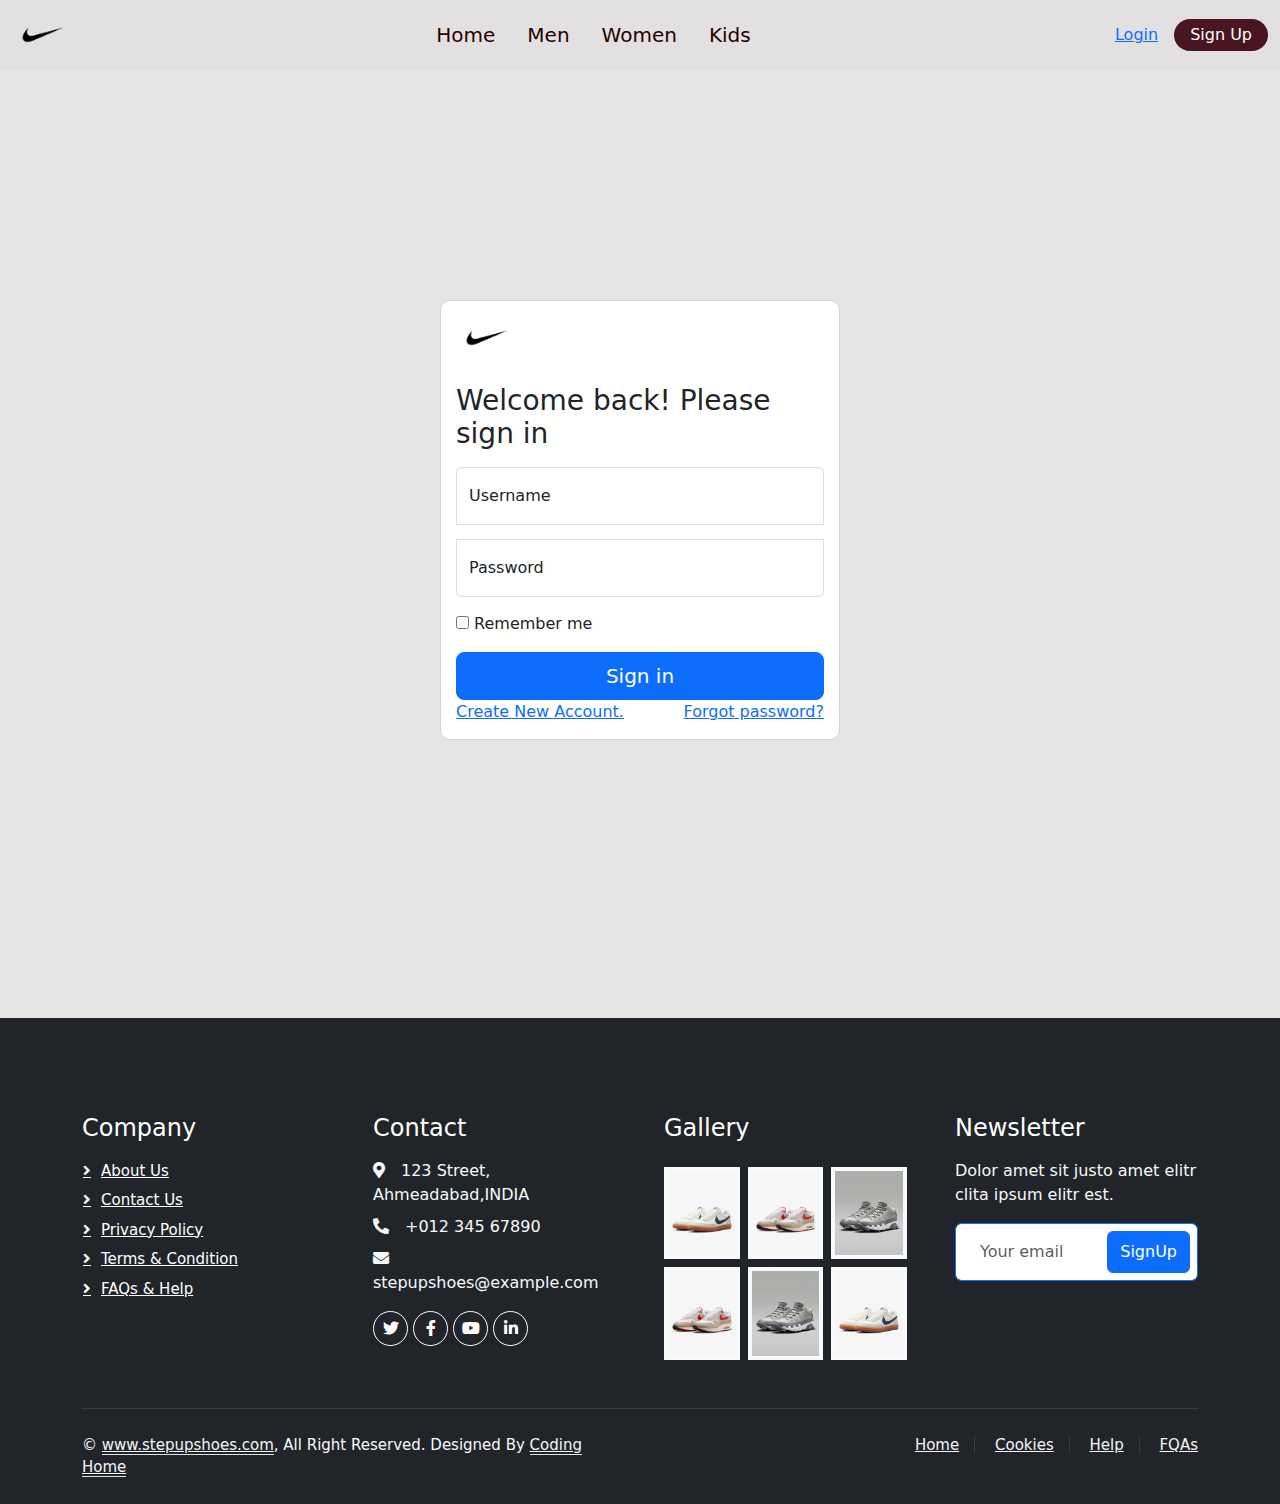
<file: login.html>
<!DOCTYPE html>
<html lang="en">

<head>
    <meta charset="UTF-8">
    <meta name="viewport" content="width=device-width, initial-scale=1.0">
    <title>Welcome to Nike - Sign In</title>
    <link href="https://cdn.jsdelivr.net/npm/bootstrap@5.3.2/dist/css/bootstrap.min.css" rel="stylesheet">
    <script src="https://cdn.jsdelivr.net/npm/bootstrap@5.3.2/dist/js/bootstrap.bundle.min.js"></script>
    <link href="https://cdnjs.cloudflare.com/ajax/libs/font-awesome/5.15.4/css/all.min.css" rel="stylesheet">
    <link rel="stylesheet" href="CSS/login.css">
    <link href="https://cdnjs.cloudflare.com/ajax/libs/font-awesome/5.15.4/css/all.min.css" rel="stylesheet">

</head>

<body>
    <!-- Navbar -->
    <nav class="navbar navbar-expand-md ">
        <div class="container-fluid">
          <!-- Brand-Logo -->
          <a class="navbar-brand" href="/">
            <img src="image/nike_logo1.png" alt="Logo" style="width:60px;" class="rounded-pill">
          </a>
          <!-- Sidebar Toggler -->
          <button class="navbar-toggler" type="button" data-bs-toggle="offcanvas" data-bs-target="#offcanvasNavbar"
            aria-controls="offcanvasNavbar">
            <span class="navbar-toggler-icon"></span>
          </button>
          <!-- Sidebar -->
          <div class="sidebar offcanvas offcanvas-start" tabindex="-1" id="offcanvasNavbar"
            aria-labelledby="offcanvasNavbarLabel">
            <!-- Sidebar header -->
            <div class="offcanvas-header border-bottom">
              <h5 class="offcanvas-title p-1" id="offcanvasNavbarLabel"><img src="image/nike_logo1.png" alt="Logo"
                  style="width:60px;" class="rounded-pill">Nike</h5>
              <button type="button" class="btn btn-close text-reset" data-bs-dismiss="offcanvas"
                aria-label="Close"></button>
            </div>
            <!-- Sidebar Body -->
            <div class="offcanvas-body d-flex flex-column flex-md-row p-4 p-lg-0">
              <ul class="navbar-nav justify-content-center align-items-center fs-5 flex-grow-1 pe-3 mb-lg-0 ">
                <li class="nav-item mx-2">
                  <a class="nav-link" href="index.html">Home</a>
                </li>
                <li class="nav-item mx-2">
                  <a class="nav-link" href="men.html">Men</a>
                </li>
                <li class="nav-item mx-2">
                  <a class="nav-link" href="women.html">Women</a>
                </li>
                <li class="nav-item mx-2">
                  <a class="nav-link" href="kids.html">Kids</a>
                </li>
              </ul>
              <!-- Login/SignUp -->
              <div class="loginbox d-flex flex-column flex-sm-row justify-content-center align-items-center gap-3">
                <a href="login.html">Login</a>
                <a href="signUp.html" class="text-white text-decoration-none px-3 py-1 rounded-4"
                  style="background-color: #481620;">Sign Up</a>
              </div>
            </div>
          </div>
        </div>
      </nav>
    </header>
  
    <!-- navbar ends -->

    <div class="page-signin">
        <div class="form-signin">
            <form method="post">
                <img src="image/nike_logo1.png" style="width:60px;" alt="Nike logo" class="mb-4">
                <h1 class="h3 mb-3 fw-normal">Welcome back! Please sign in</h1>

                <div class="form-floating">
                    <input type="text" class="form-control" id="floatingUsername" placeholder="Username" name="username"
                        required>
                    <label for="floatingUsername">Username</label>
                </div>
                <div class="form-floating">
                    <input type="password" class="form-control" id="floatingPassword" placeholder="Password"
                        name="password" required>
                    <label for="floatingPassword">Password</label>
                </div>
                <div class="checkbox mb-3">
                    <label>
                        <input type="checkbox" value="remember-me"> Remember me
                    </label>
                </div>
                <button class="w-100 btn btn-lg btn-primary" type="submit">Sign in</button>
                <div class="d-flex justify-content-between">
                    <div>
                        <a href="signUp.html">Create New Account.</a>
                    </div>
                    <div>
                        <a href="#" class="mt-3">Forgot password?</a>
                    </div>
                </div>
            </form>
        </div>
    </div>

    <div class="flex-end container-fluid bg-dark text-light footer pt-5 mt-5 wow fadeIn" data-wow-delay="0.1s">
        <div class="container py-5">
          <div class="row g-5">
            <div class="col-lg-3 col-md-6">
              <h4 class="text-white mb-3">Company</h4>
              <a class="btn btn-link" href="">About Us</a>
              <a class="btn btn-link" href="">Contact Us</a>
              <a class="btn btn-link" href="">Privacy Policy</a>
              <a class="btn btn-link" href="">Terms & Condition</a>
              <a class="btn btn-link" href="">FAQs & Help</a>
            </div>
            <div class="col-lg-3 col-md-6">
              <h4 class="text-white mb-3">Contact</h4>
              <p class="mb-2">
                <i class="fa fa-map-marker-alt me-3"></i>123 Street, Ahmeadabad,INDIA
              </p>
              <p class="mb-2">
                <i class="fa fa-phone-alt me-3"></i>+012 345 67890
              </p>
              <p class="mb-2">
                <i class="fa fa-envelope me-3"></i>stepupshoes@example.com
              </p>
              <div class="d-flex pt-2">
                <a class="btn btn-outline-light btn-social" href=""><i class="fab fa-twitter"></i></a>
                <a class="btn btn-outline-light btn-social" href=""><i class="fab fa-facebook-f"></i></a>
                <a class="btn btn-outline-light btn-social" href=""><i class="fab fa-youtube"></i></a>
                <a class="btn btn-outline-light btn-social" href=""><i class="fab fa-linkedin-in"></i></a>
              </div>
            </div>
            <div class="col-lg-3 col-md-6">
              <h4 class="text-white mb-3">Gallery</h4>
              <div class="row g-2 pt-2">
                <div class="col-4">
                  <img class="img-fluid bg-light p-1" src="image/f1.png" alt="" />
                </div>
                <div class="col-4">
                  <img class="img-fluid bg-light p-1" src="image/f2.png" alt="" />
                </div>
                <div class="col-4">
                  <img class="img-fluid bg-light p-1" src="image/f3.png" alt="" />
                </div>
                <div class="col-4">
                  <img class="img-fluid bg-light p-1" src="image/f2.png" alt="" />
                </div>
                <div class="col-4">
                  <img class="img-fluid bg-light p-1" src="image/f3.png" alt="" />
                </div>
                <div class="col-4">
                  <img class="img-fluid bg-light p-1" src="image/f1.png" alt="" />
                </div>
              </div>
            </div>
            <div class="col-lg-3 col-md-6">
              <h4 class="text-white mb-3">Newsletter</h4>
              <p>Dolor amet sit justo amet elitr clita ipsum elitr est.</p>
              <div class="position-relative mx-auto" style="max-width: 400px">
                <input class="form-control border-primary w-100 py-3 ps-4 pe-5" type="text" placeholder="Your email" />
                <button type="button" class="btn btn-primary py-2 position-absolute top-0 end-0 mt-2 me-2">
                  SignUp
                </button>
              </div>
            </div>
          </div>
        </div>
        <div class="container">
          <div class="copyright">
            <div class="row">
              <div class="col-md-6 text-center text-md-start mb-3 mb-md-0">
                &copy; <a class="border-bottom" href="#">www.stepupshoes.com</a>, All
                Right Reserved. Designed By
                <a class="border-bottom" href="#">Coding Home</a>
              </div>
              <div class="col-md-6 text-center text-md-end">
                <div class="footer-menu">
                  <a href="">Home</a>
                  <a href="">Cookies</a>
                  <a href="">Help</a>
                  <a href="">FQAs</a>
                </div>
              </div>
            </div>
          </div>
        </div>
      </div>
</body>

</html>
</file>
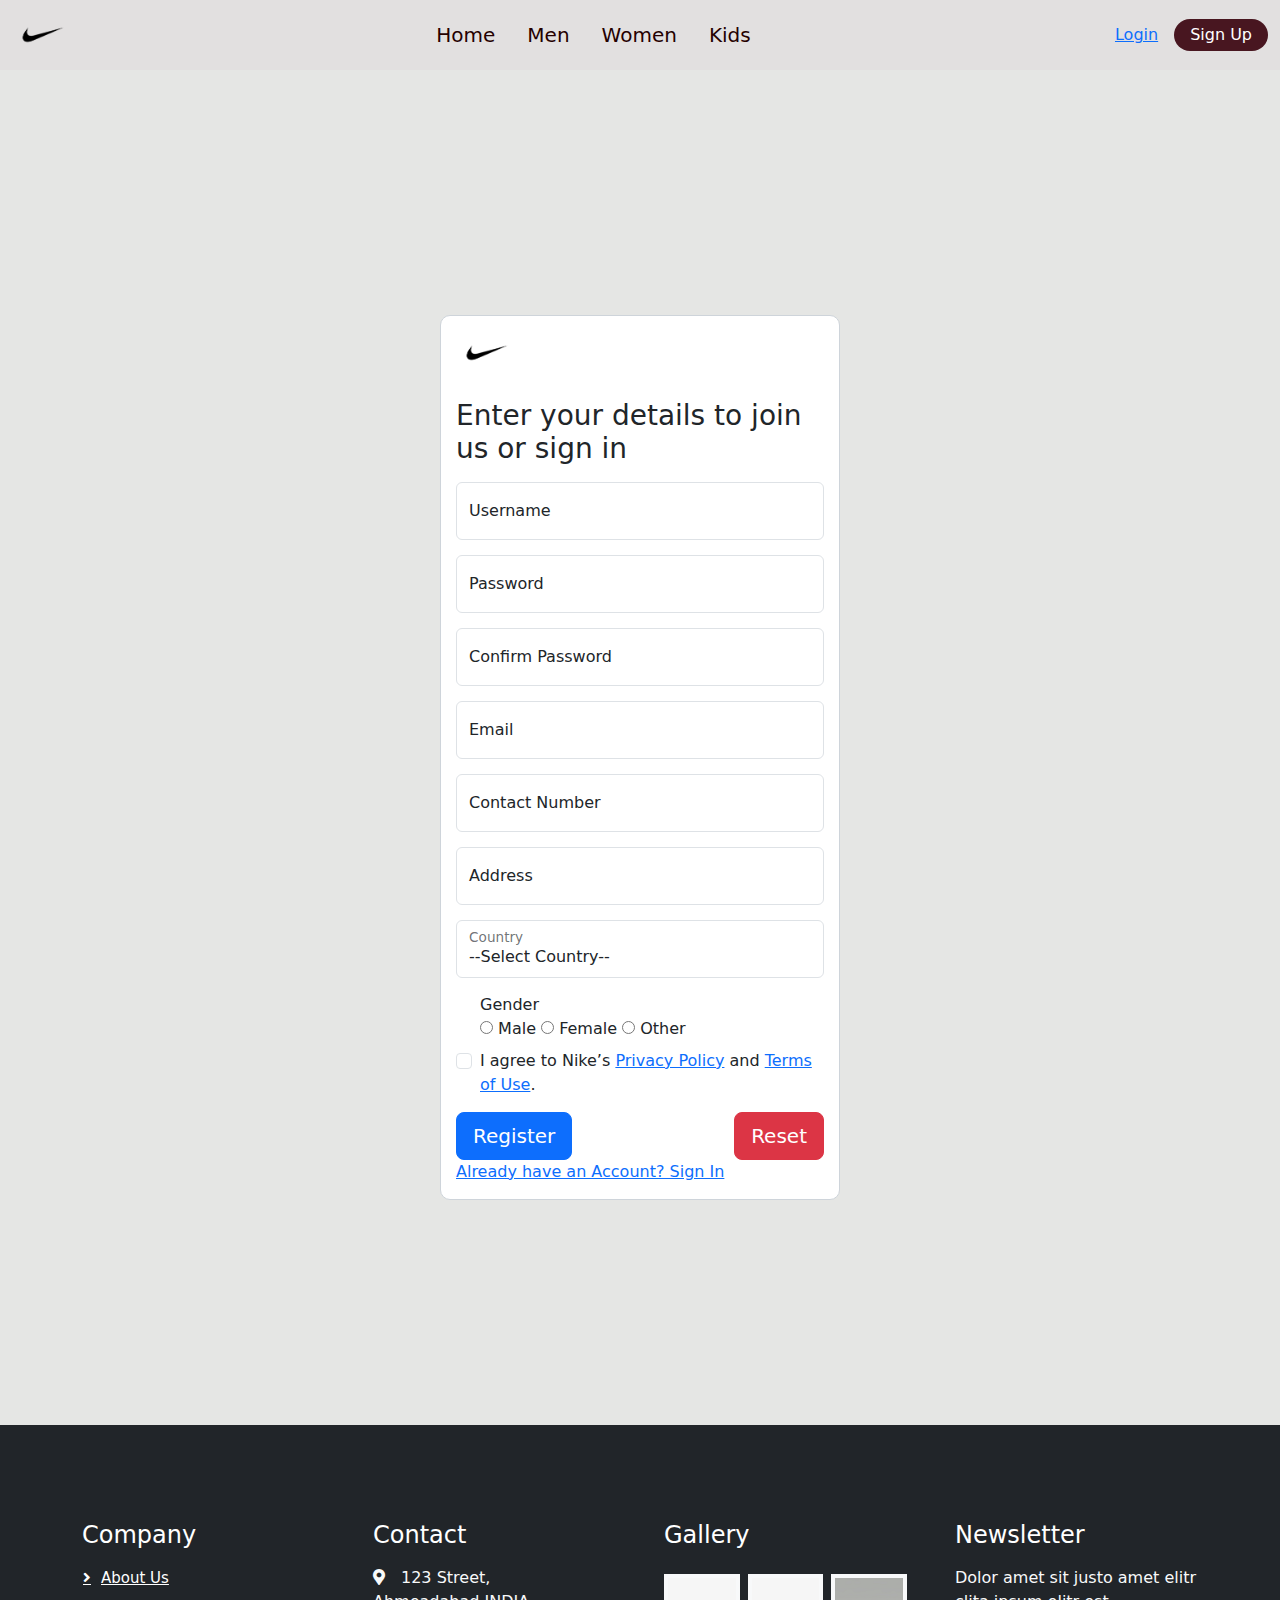
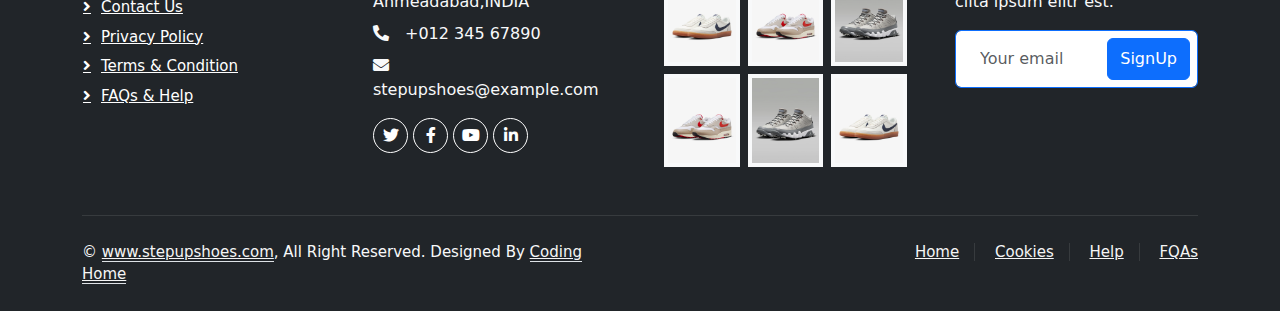
<file: signUp.html>
<!DOCTYPE html>
<html lang="en">

<head>
    <meta charset="UTF-8">
    <meta name="viewport" content="width=device-width, initial-scale=1.0">
    <title>Welcome to Nike - Sign Up</title>
    <link href="https://cdn.jsdelivr.net/npm/bootstrap@5.3.2/dist/css/bootstrap.min.css" rel="stylesheet">
    <script src="https://cdn.jsdelivr.net/npm/bootstrap@5.3.2/dist/js/bootstrap.bundle.min.js"></script>
    <link rel="stylesheet" href="CSS/login.css">
    <link href="https://cdnjs.cloudflare.com/ajax/libs/font-awesome/5.15.4/css/all.min.css" rel="stylesheet">
</head>

<body class="signUp-body">

    <nav class="navbar navbar-expand-md ">
        <div class="container-fluid">
            <!-- Brand-Logo -->
            <a class="navbar-brand" href="/">
                <img src="image/nike_logo1.png" alt="Logo" style="width:60px;" class="rounded-pill">
            </a>
            <!-- Sidebar Toggler -->
            <button class="navbar-toggler" type="button" data-bs-toggle="offcanvas" data-bs-target="#offcanvasNavbar"
                aria-controls="offcanvasNavbar">
                <span class="navbar-toggler-icon"></span>
            </button>
            <!-- Sidebar -->
            <div class="sidebar offcanvas offcanvas-start" tabindex="-1" id="offcanvasNavbar"
                aria-labelledby="offcanvasNavbarLabel">
                <!-- Sidebar header -->
                <div class="offcanvas-header border-bottom">
                    <h5 class="offcanvas-title p-1" id="offcanvasNavbarLabel"><img src="image/nike_logo1.png" alt="Logo"
                            style="width:60px;" class="rounded-pill">Nike</h5>
                    <button type="button" class="btn btn-close text-reset" data-bs-dismiss="offcanvas"
                        aria-label="Close"></button>
                </div>
                <!-- Sidebar Body -->
                <div class="offcanvas-body d-flex flex-column flex-md-row p-4 p-lg-0">
                    <ul class="navbar-nav justify-content-center align-items-center fs-5 flex-grow-1 pe-3 mb-lg-0 ">
                        <li class="nav-item mx-2">
                            <a class="nav-link" href="index.html">Home</a>
                        </li>
                        <li class="nav-item mx-2">
                            <a class="nav-link" href="men.html">Men</a>
                        </li>
                        <li class="nav-item mx-2">
                            <a class="nav-link" href="women.html">Women</a>
                        </li>
                        <li class="nav-item mx-2">
                            <a class="nav-link" href="kids.html">Kids</a>
                        </li>
                    </ul>
                    <!-- Login/SignUp -->
                    <div
                        class="loginbox d-flex flex-column flex-sm-row justify-content-center align-items-center gap-3">
                        <a href="login.html">Login</a>
                        <a href="signUp.html" class="text-white text-decoration-none px-3 py-1 rounded-4"
                            style="background-color: #481620;">Sign Up</a>
                    </div>
                </div>
            </div>
        </div>
    </nav>
    </header>

    <!-- navbar ends -->
    <div class="page-signUp">
        <div class="form-signUp">
            <form method="post">
                <img src="image/nike_logo1.png" style="width:60px;" alt="Nike logo" class="mb-4">
                <h1 class="h3 mb-3 fw-normal">Enter your details to join us or sign in</h1>

                <div class="form-floating">
                    <input type="text" class="form-control" id="floatingName" placeholder="Username" name="username"
                        required>
                    <label for="floatingName">Username</label>
                </div>
                <div class="form-floating">
                    <input type="password" class="form-control" id="floatingPassword" placeholder="Password"
                        name="password" required>
                    <label for="floatingPassword">Password</label>
                </div>
                <div class="form-floating">
                    <input type="password" class="form-control" id="floatingConfirmPassword"
                        placeholder="Confirm Password" name="password1" required>
                    <label for="floatingConfirmPassword">Confirm Password</label>
                </div>
                <div class="form-floating">
                    <input type="email" class="form-control" id="floatingEmail" placeholder="name@example.com"
                        name="email" required>
                    <label for="floatingEmail">Email</label>
                </div>
                <div class="form-floating">
                    <input type="text" class="form-control" id="floatingNumber" placeholder="Contact Number"
                        name="phone" required>
                    <label for="floatingNumber">Contact Number</label>
                </div>
                <div class="form-floating">
                    <input type="text" class="form-control" id="floatingAddress" placeholder="Address" name="address"
                        required>
                    <label for="floatingAddress">Address</label>
                </div>
                <div class="form-floating">
                    <select class="form-control" id="userType" name="userType" required>
                        <option disabled hidden selected>--Select Country--</option>
                        <option value="India">India</option>
                        <option value="USA">USA</option>
                        <option value="UK">UK</option>
                    </select>
                    <label for="userType">Country</label>
                </div>
                <div class="form-check">
                    <label for="gender">Gender</label><br>
                    <input type="radio" id="male" name="gender" value="male" required>
                    <label for="male">Male</label>
                    <input type="radio" id="female" name="gender" value="female" required>
                    <label for="female">Female</label>
                    <input type="radio" id="other" name="gender" value="other" required>
                    <label for="other">Other</label>
                </div>
                <div class="form-check mt-2">
                    <input type="checkbox" class="form-check-input" id="agree" required>
                    <label class="form-check-label" for="agree">I agree to Nike’s <a href="#">Privacy Policy</a> and <a
                            href="#">Terms of Use</a>.</label>
                </div>
                <div class="btn-container">
                    <button class="btn btn-lg btn-primary" type="submit">Register</button>
                    <button class="btn btn-lg btn-danger" type="reset">Reset</button>
                </div>
                <a href="login.html" class="mt-3">Already have an Account? Sign In</a>
            </form>
        </div>
    </div>
    <!-- footer starts -->
    <div class="flex-end container-fluid bg-dark text-light footer pt-5 mt-5 wow fadeIn" data-wow-delay="0.1s">
        <div class="container py-5">
            <div class="row g-5">
                <div class="col-lg-3 col-md-6">
                    <h4 class="text-white mb-3">Company</h4>
                    <a class="btn btn-link" href="">About Us</a>
                    <a class="btn btn-link" href="">Contact Us</a>
                    <a class="btn btn-link" href="">Privacy Policy</a>
                    <a class="btn btn-link" href="">Terms & Condition</a>
                    <a class="btn btn-link" href="">FAQs & Help</a>
                </div>
                <div class="col-lg-3 col-md-6">
                    <h4 class="text-white mb-3">Contact</h4>
                    <p class="mb-2">
                        <i class="fa fa-map-marker-alt me-3"></i>123 Street, Ahmeadabad,INDIA
                    </p>
                    <p class="mb-2">
                        <i class="fa fa-phone-alt me-3"></i>+012 345 67890
                    </p>
                    <p class="mb-2">
                        <i class="fa fa-envelope me-3"></i>stepupshoes@example.com
                    </p>
                    <div class="d-flex pt-2">
                        <a class="btn btn-outline-light btn-social" href=""><i class="fab fa-twitter"></i></a>
                        <a class="btn btn-outline-light btn-social" href=""><i class="fab fa-facebook-f"></i></a>
                        <a class="btn btn-outline-light btn-social" href=""><i class="fab fa-youtube"></i></a>
                        <a class="btn btn-outline-light btn-social" href=""><i class="fab fa-linkedin-in"></i></a>
                    </div>
                </div>
                <div class="col-lg-3 col-md-6">
                    <h4 class="text-white mb-3">Gallery</h4>
                    <div class="row g-2 pt-2">
                        <div class="col-4">
                            <img class="img-fluid bg-light p-1" src="image/f1.png" alt="" />
                        </div>
                        <div class="col-4">
                            <img class="img-fluid bg-light p-1" src="image/f2.png" alt="" />
                        </div>
                        <div class="col-4">
                            <img class="img-fluid bg-light p-1" src="image/f3.png" alt="" />
                        </div>
                        <div class="col-4">
                            <img class="img-fluid bg-light p-1" src="image/f2.png" alt="" />
                        </div>
                        <div class="col-4">
                            <img class="img-fluid bg-light p-1" src="image/f3.png" alt="" />
                        </div>
                        <div class="col-4">
                            <img class="img-fluid bg-light p-1" src="image/f1.png" alt="" />
                        </div>
                    </div>
                </div>
                <div class="col-lg-3 col-md-6">
                    <h4 class="text-white mb-3">Newsletter</h4>
                    <p>Dolor amet sit justo amet elitr clita ipsum elitr est.</p>
                    <div class="position-relative mx-auto" style="max-width: 400px">
                        <input class="form-control border-primary w-100 py-3 ps-4 pe-5" type="text"
                            placeholder="Your email" />
                        <button type="button" class="btn btn-primary py-2 position-absolute top-0 end-0 mt-2 me-2">
                            SignUp
                        </button>
                    </div>
                </div>
            </div>
        </div>
        <div class="container">
            <div class="copyright">
                <div class="row">
                    <div class="col-md-6 text-center text-md-start mb-3 mb-md-0">
                        &copy; <a class="border-bottom" href="#">www.stepupshoes.com</a>, All
                        Right Reserved. Designed By
                        <a class="border-bottom" href="#">Coding Home</a>
                    </div>
                    <div class="col-md-6 text-center text-md-end">
                        <div class="footer-menu">
                            <a href="">Home</a>
                            <a href="">Cookies</a>
                            <a href="">Help</a>
                            <a href="">FQAs</a>
                        </div>
                    </div>
                </div>
            </div>
        </div>
    </div>
    <!-- Footer End -->
</body>

</html>
</file>
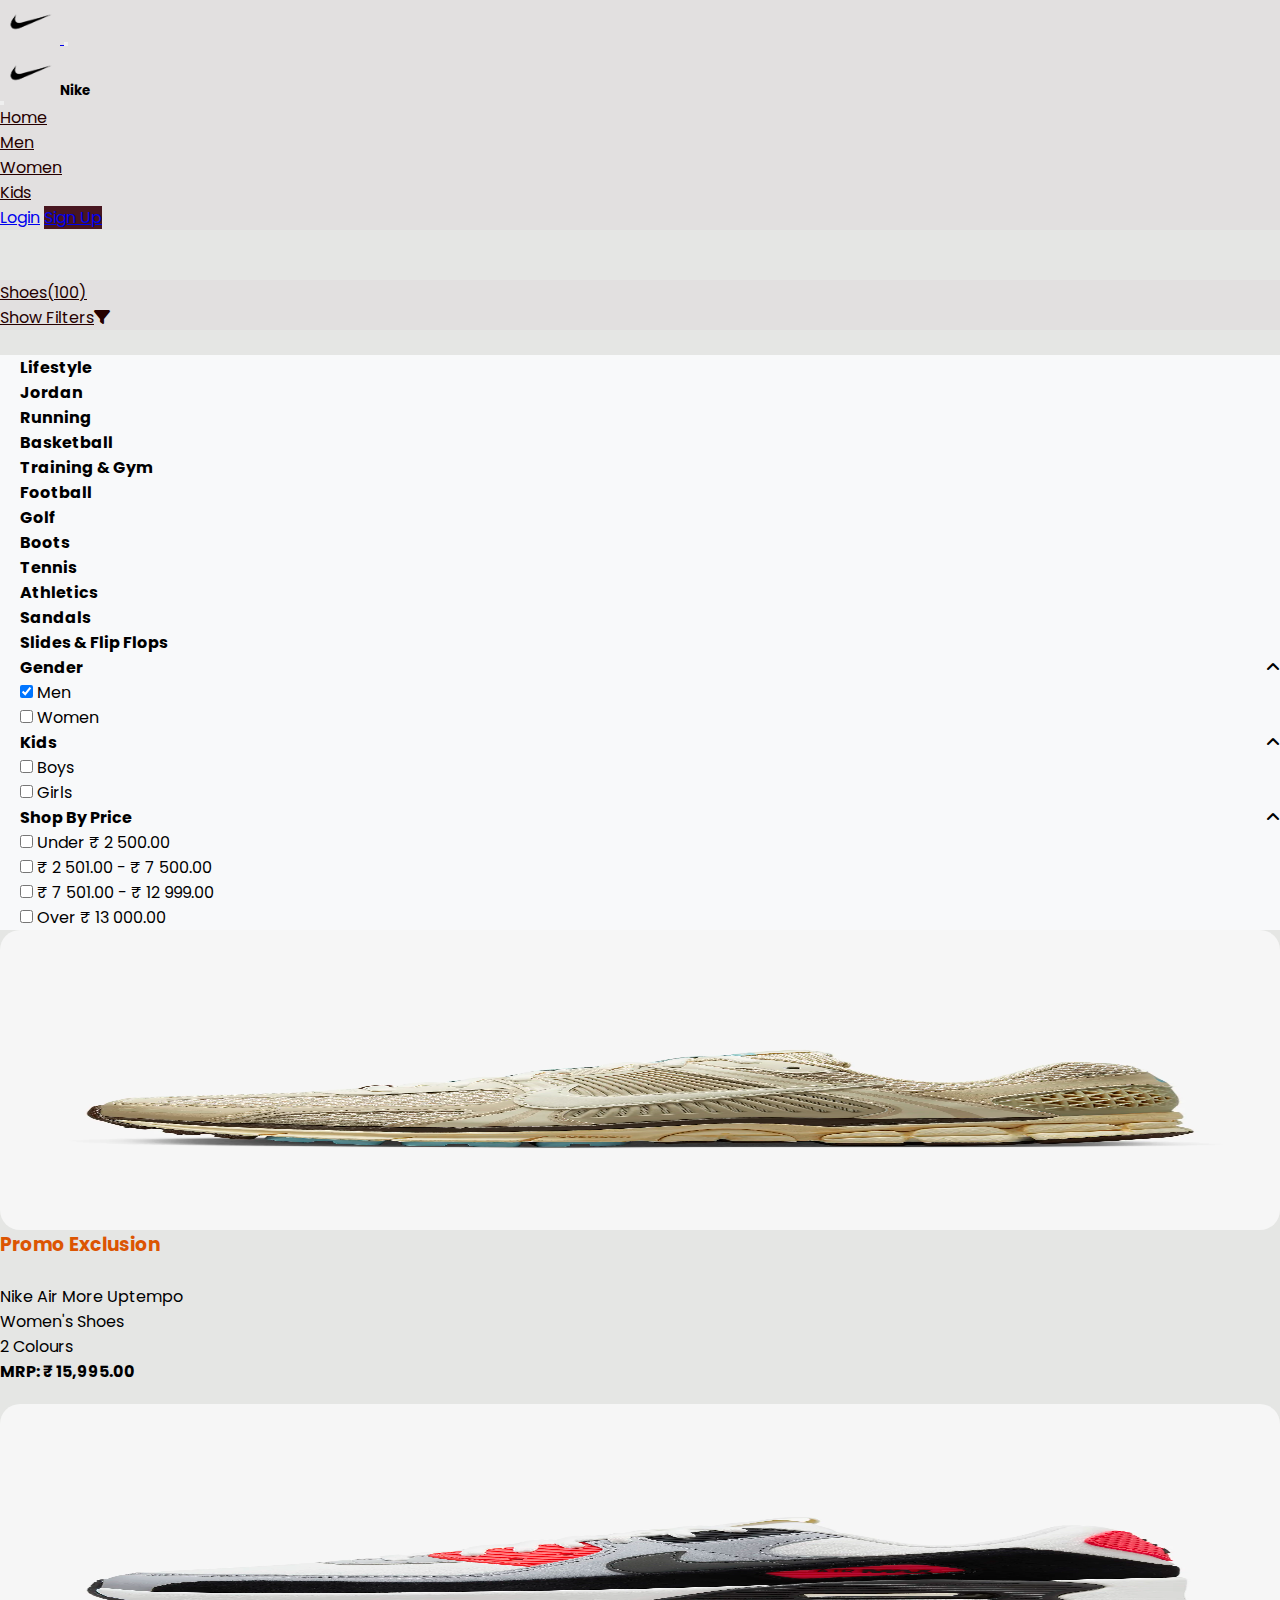
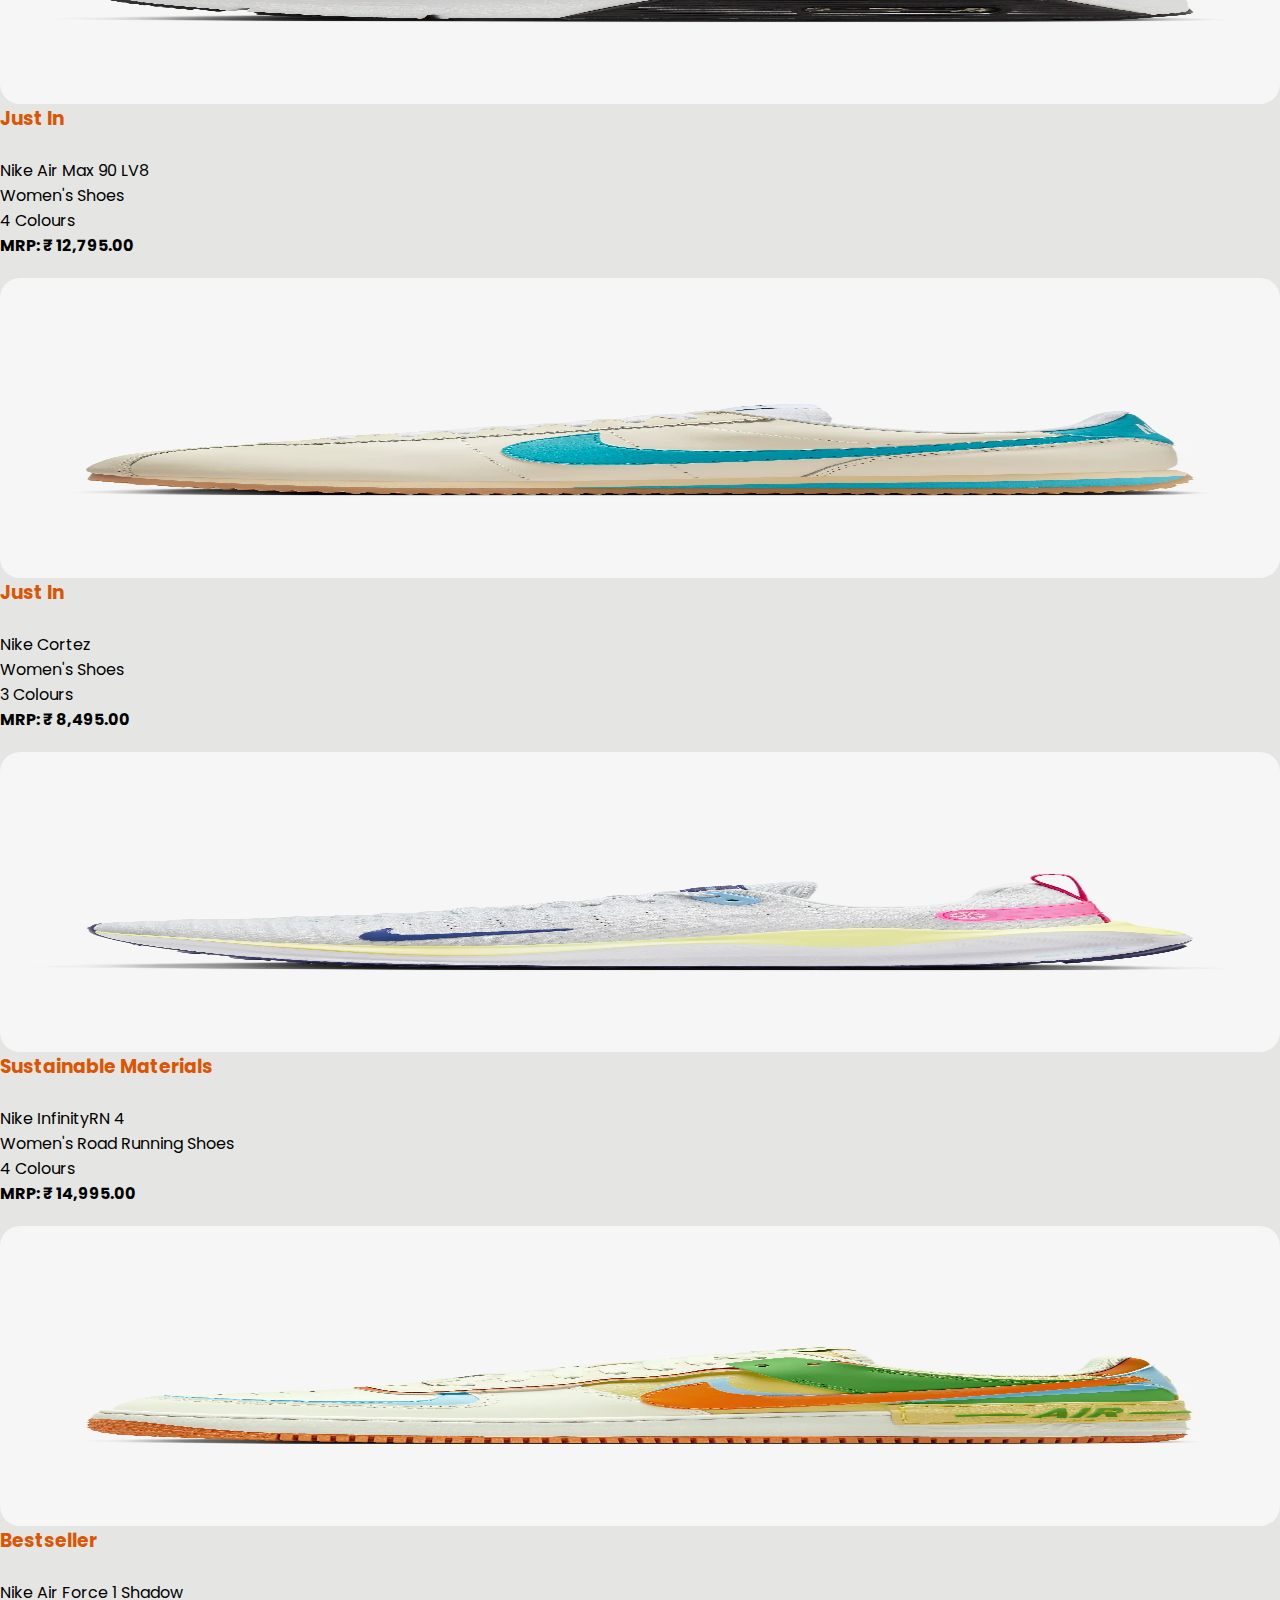
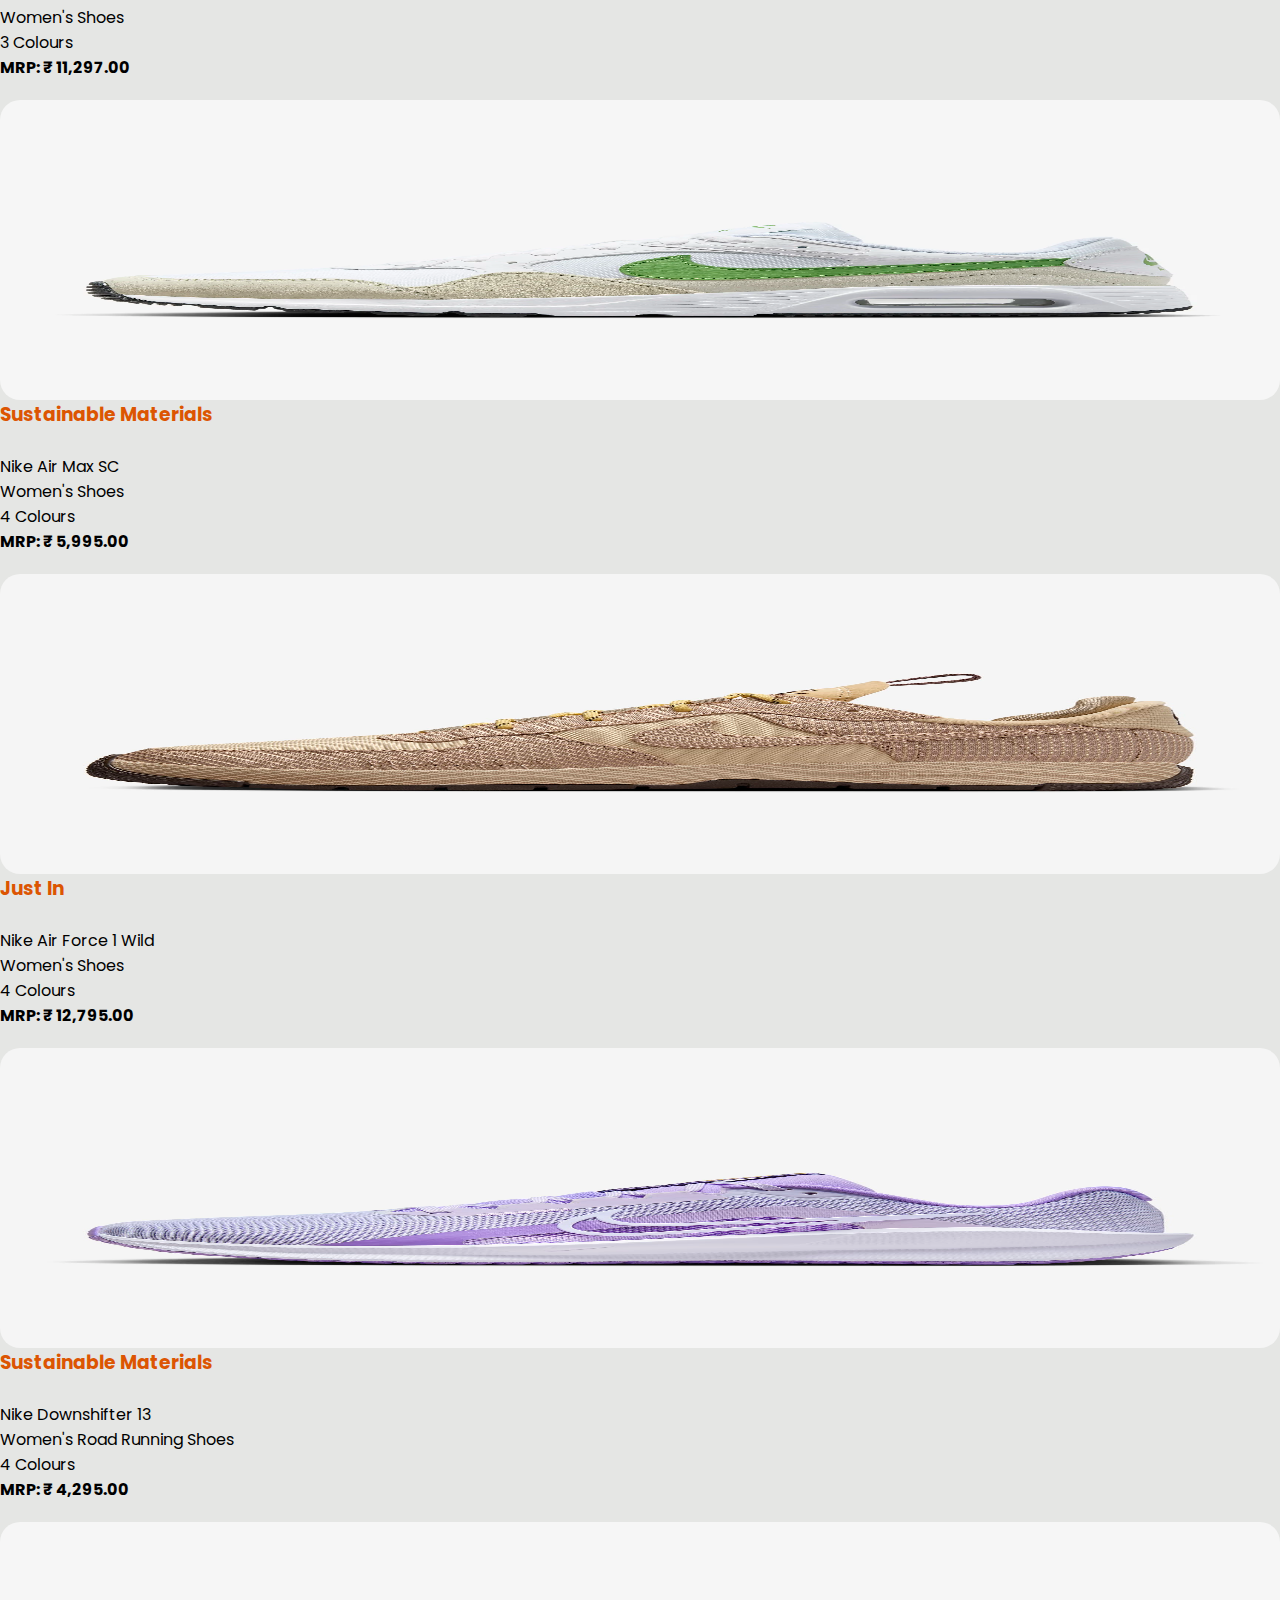
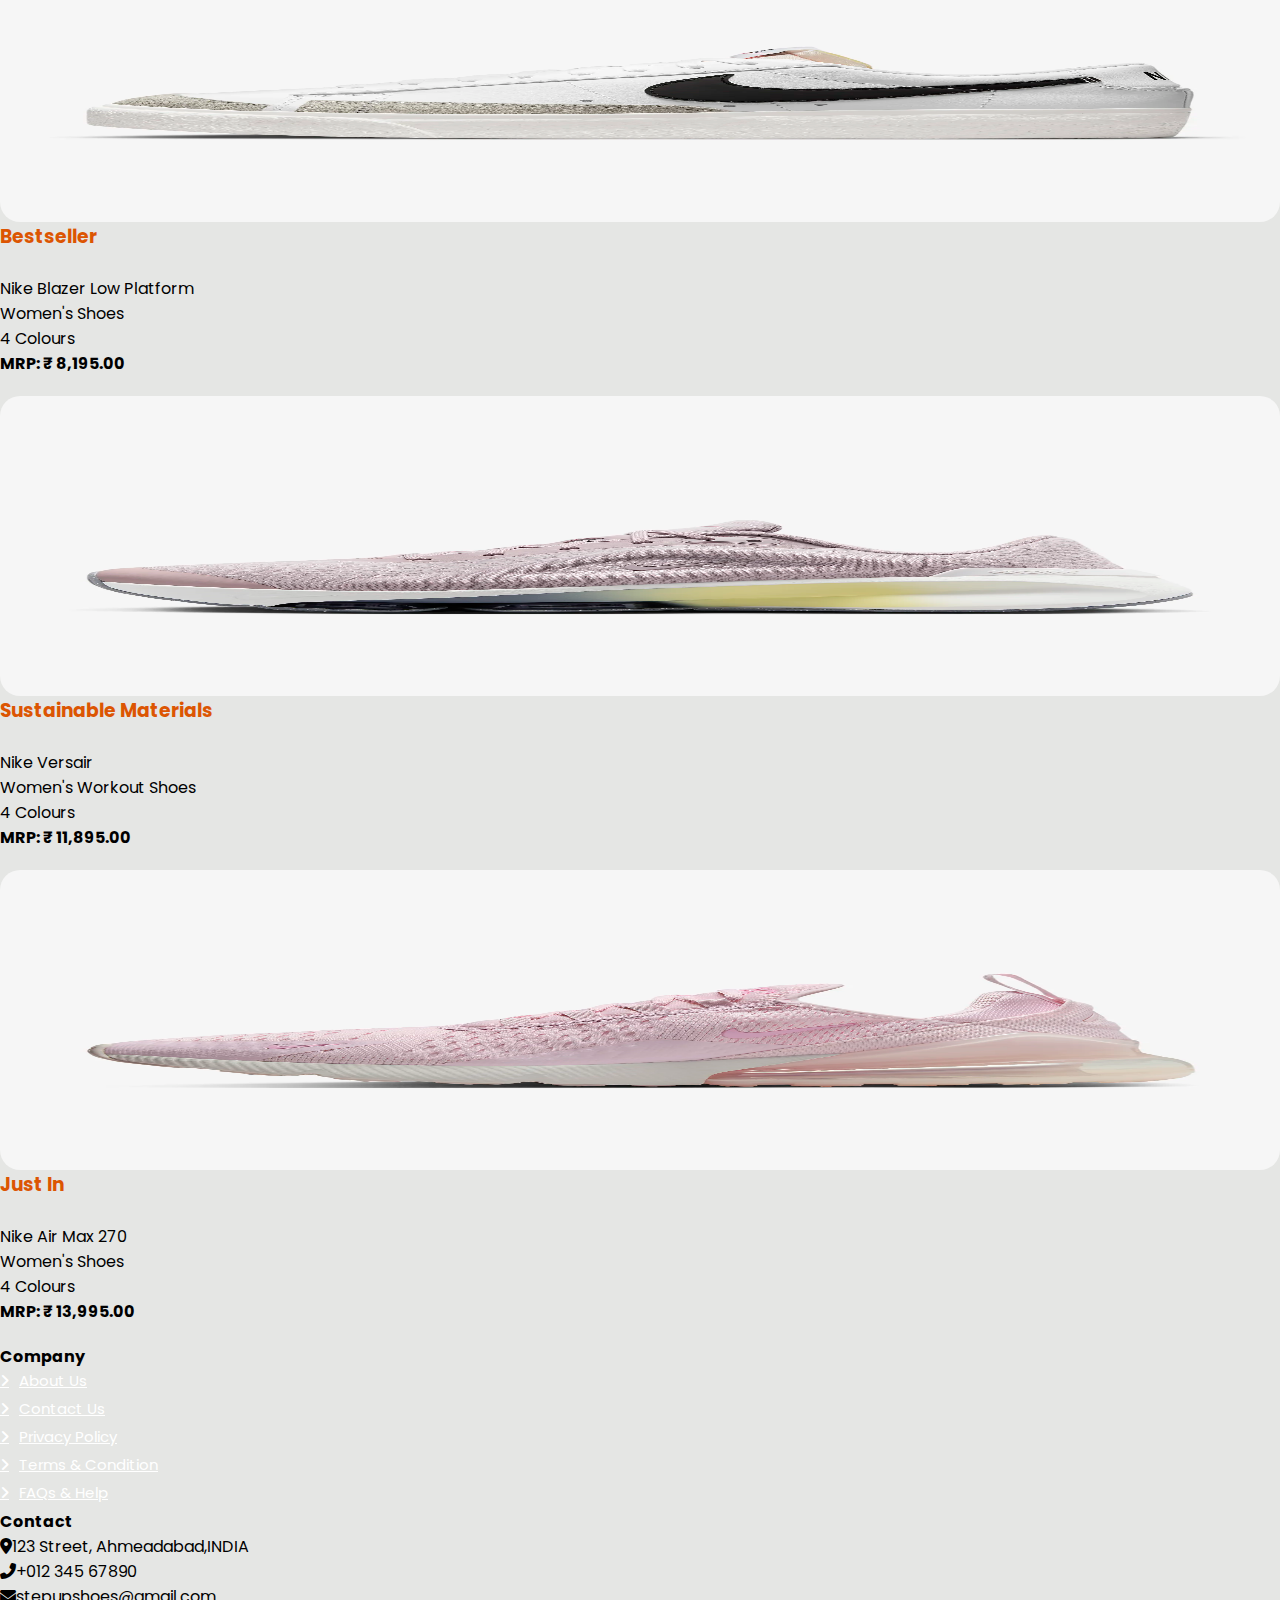
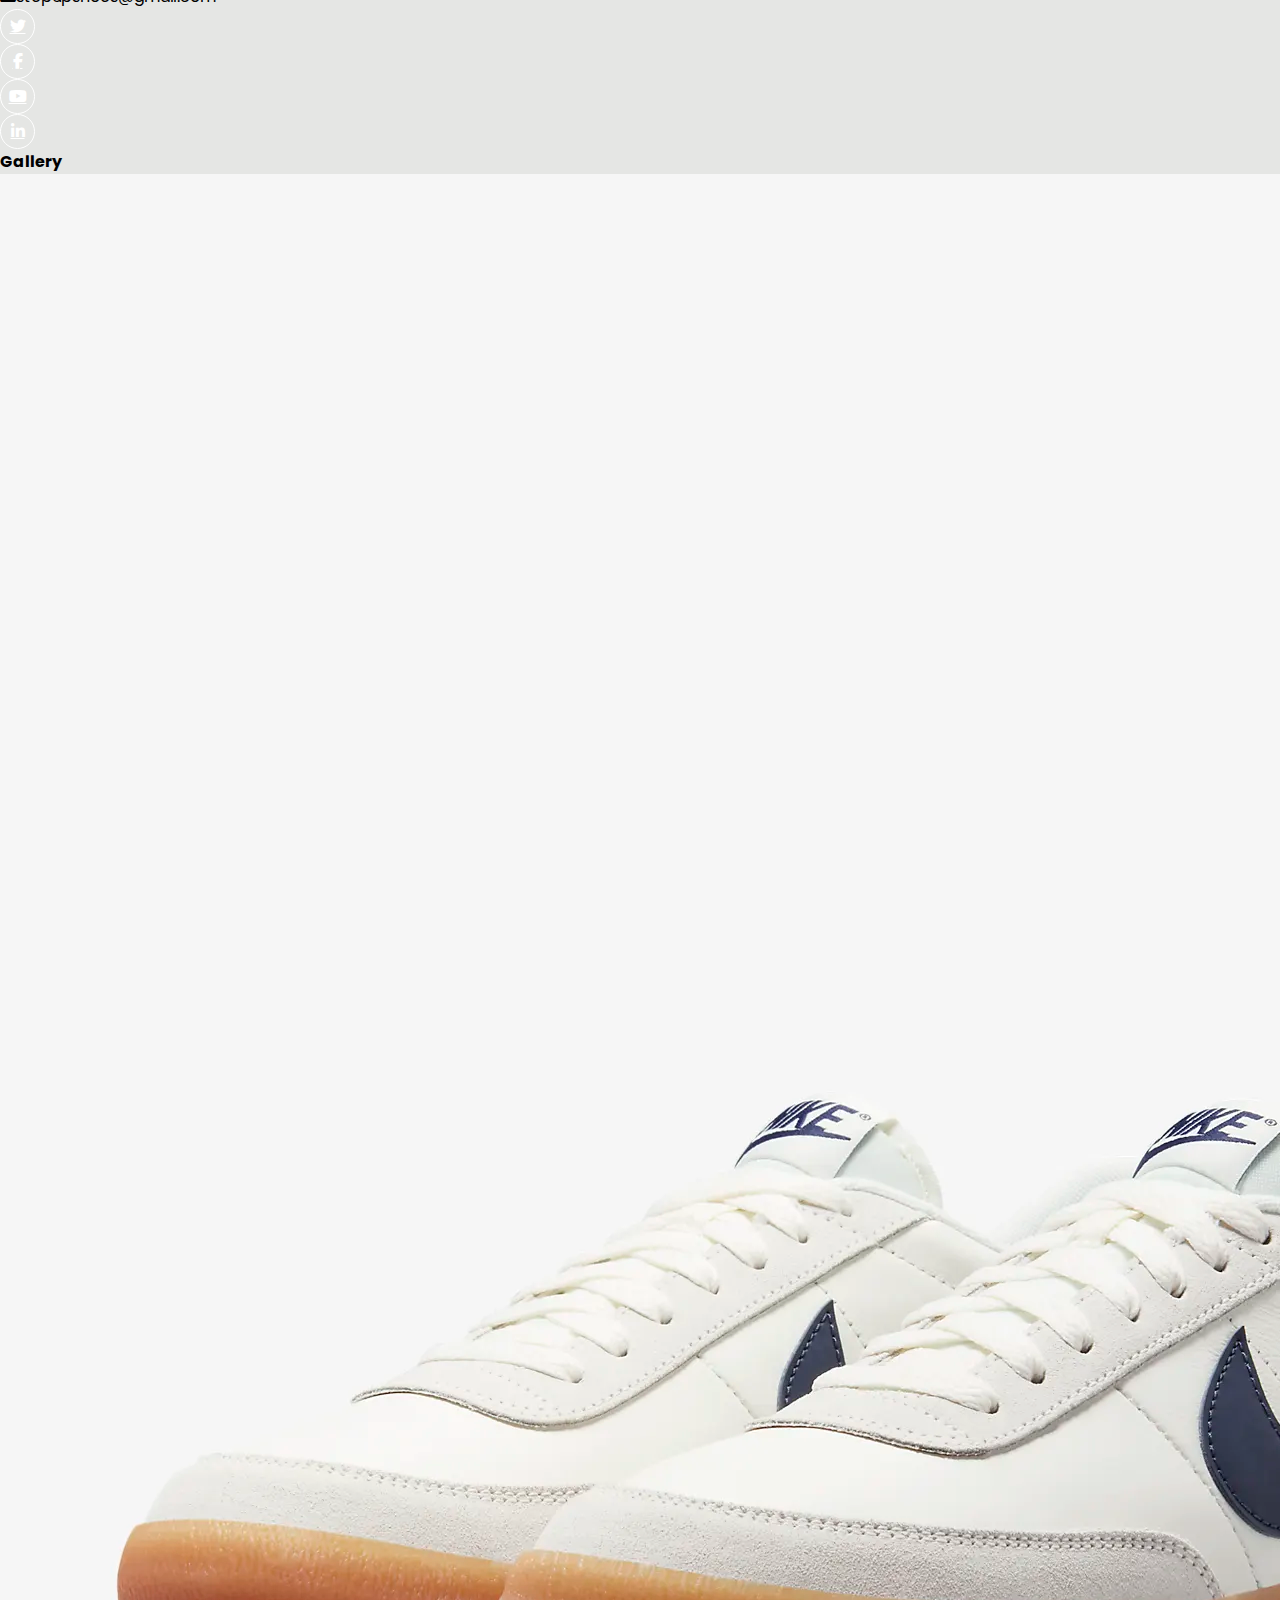
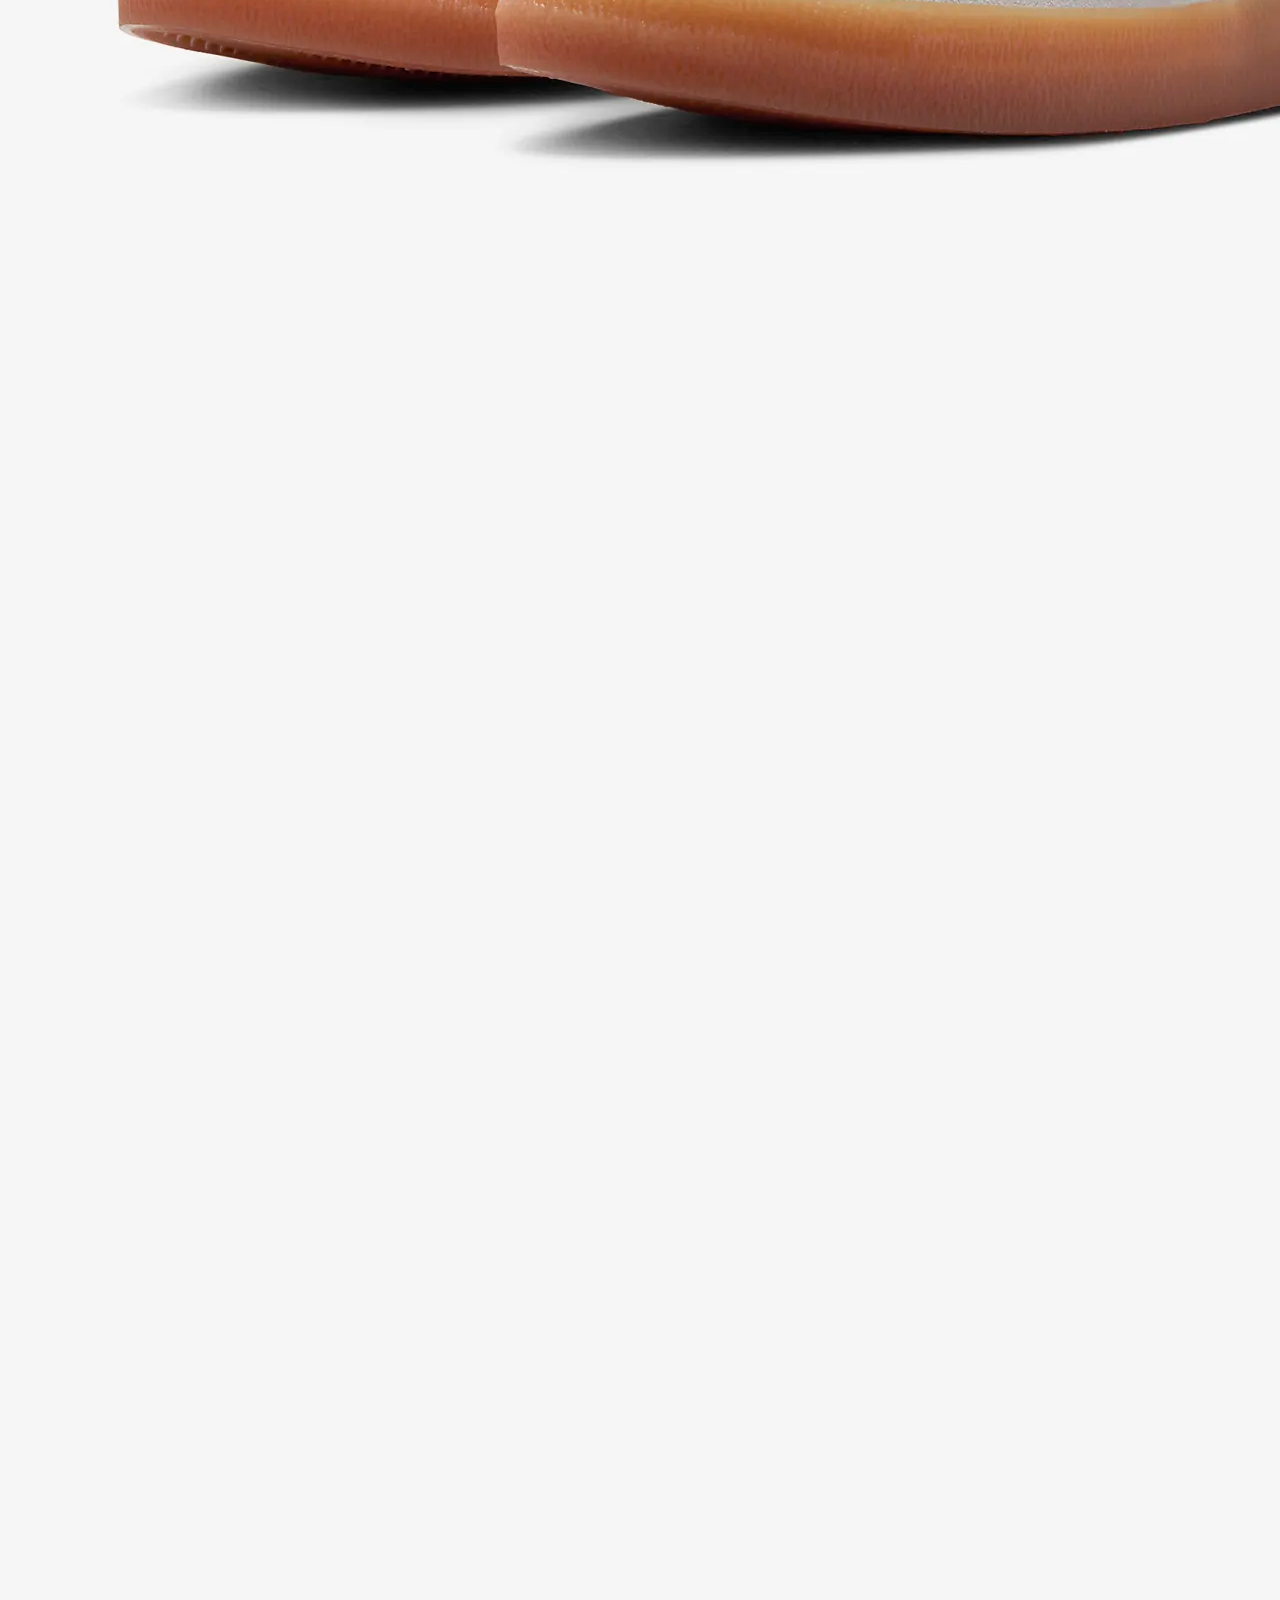
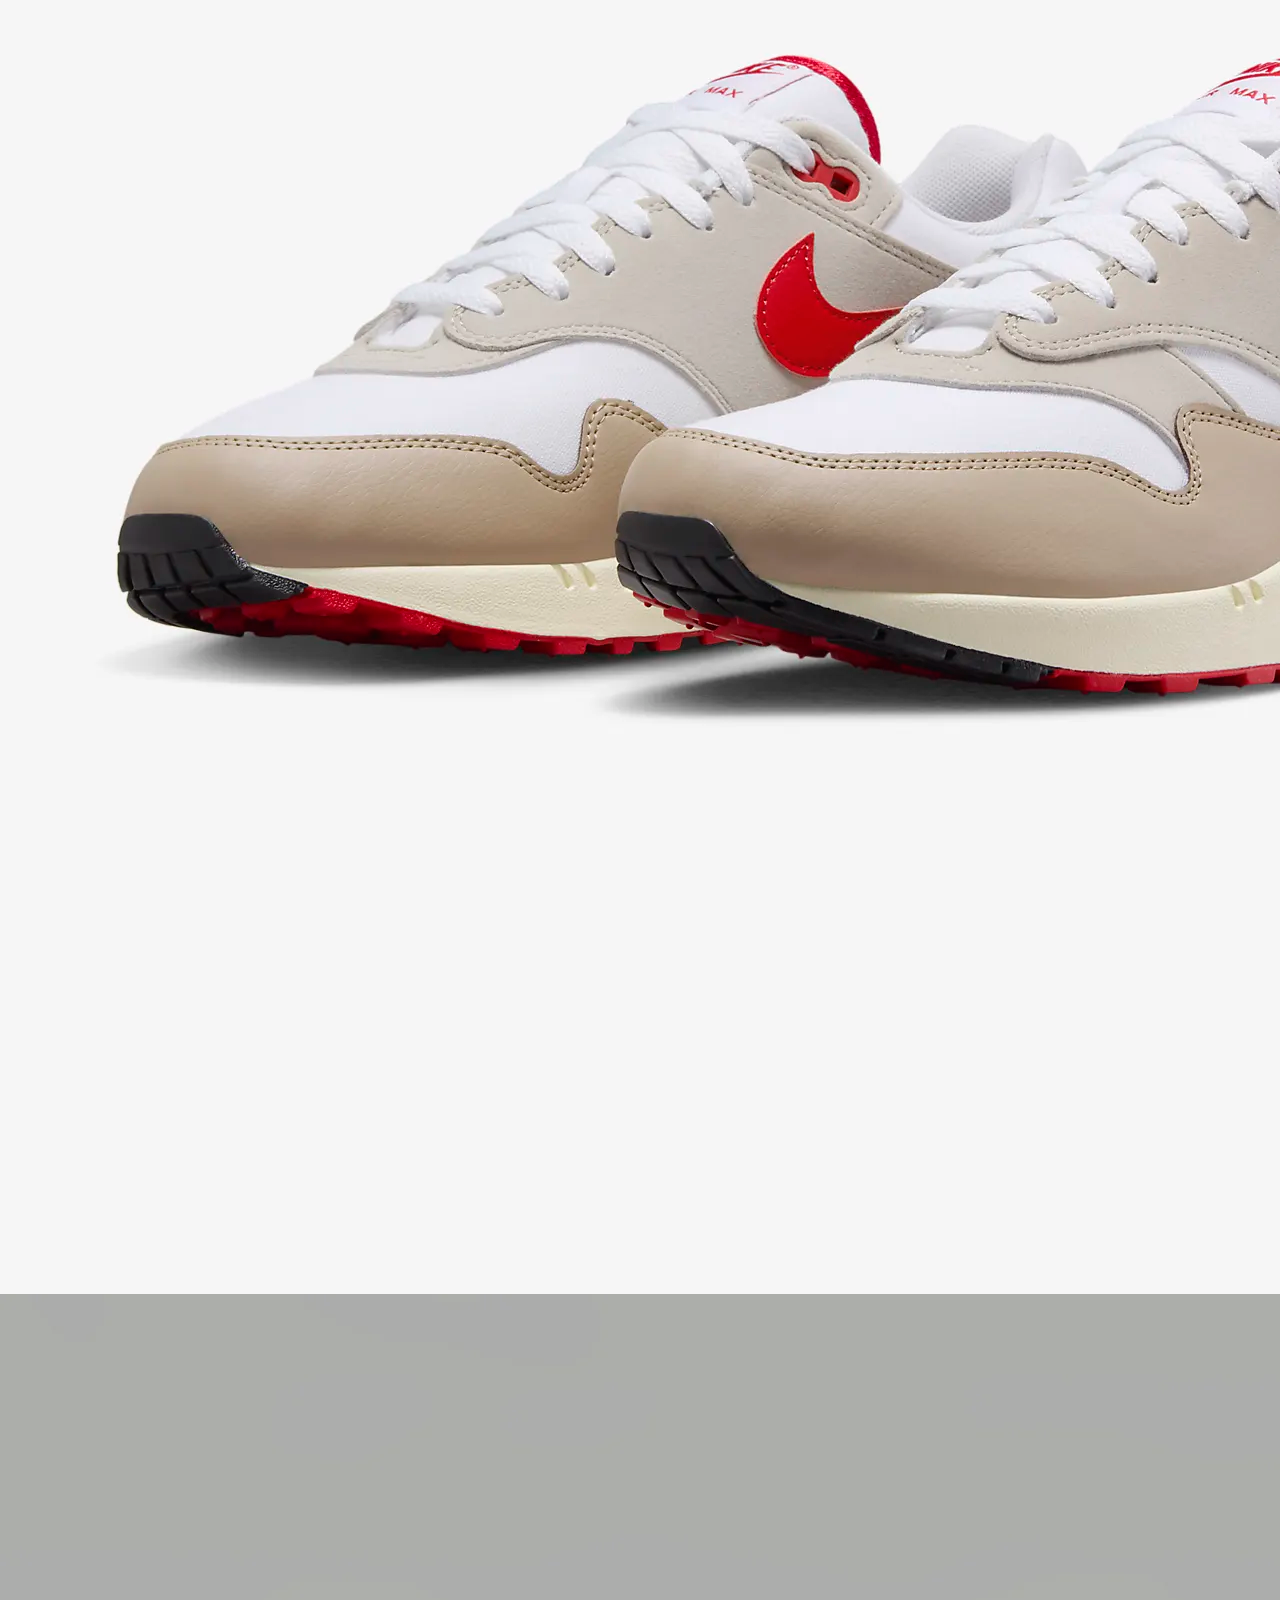
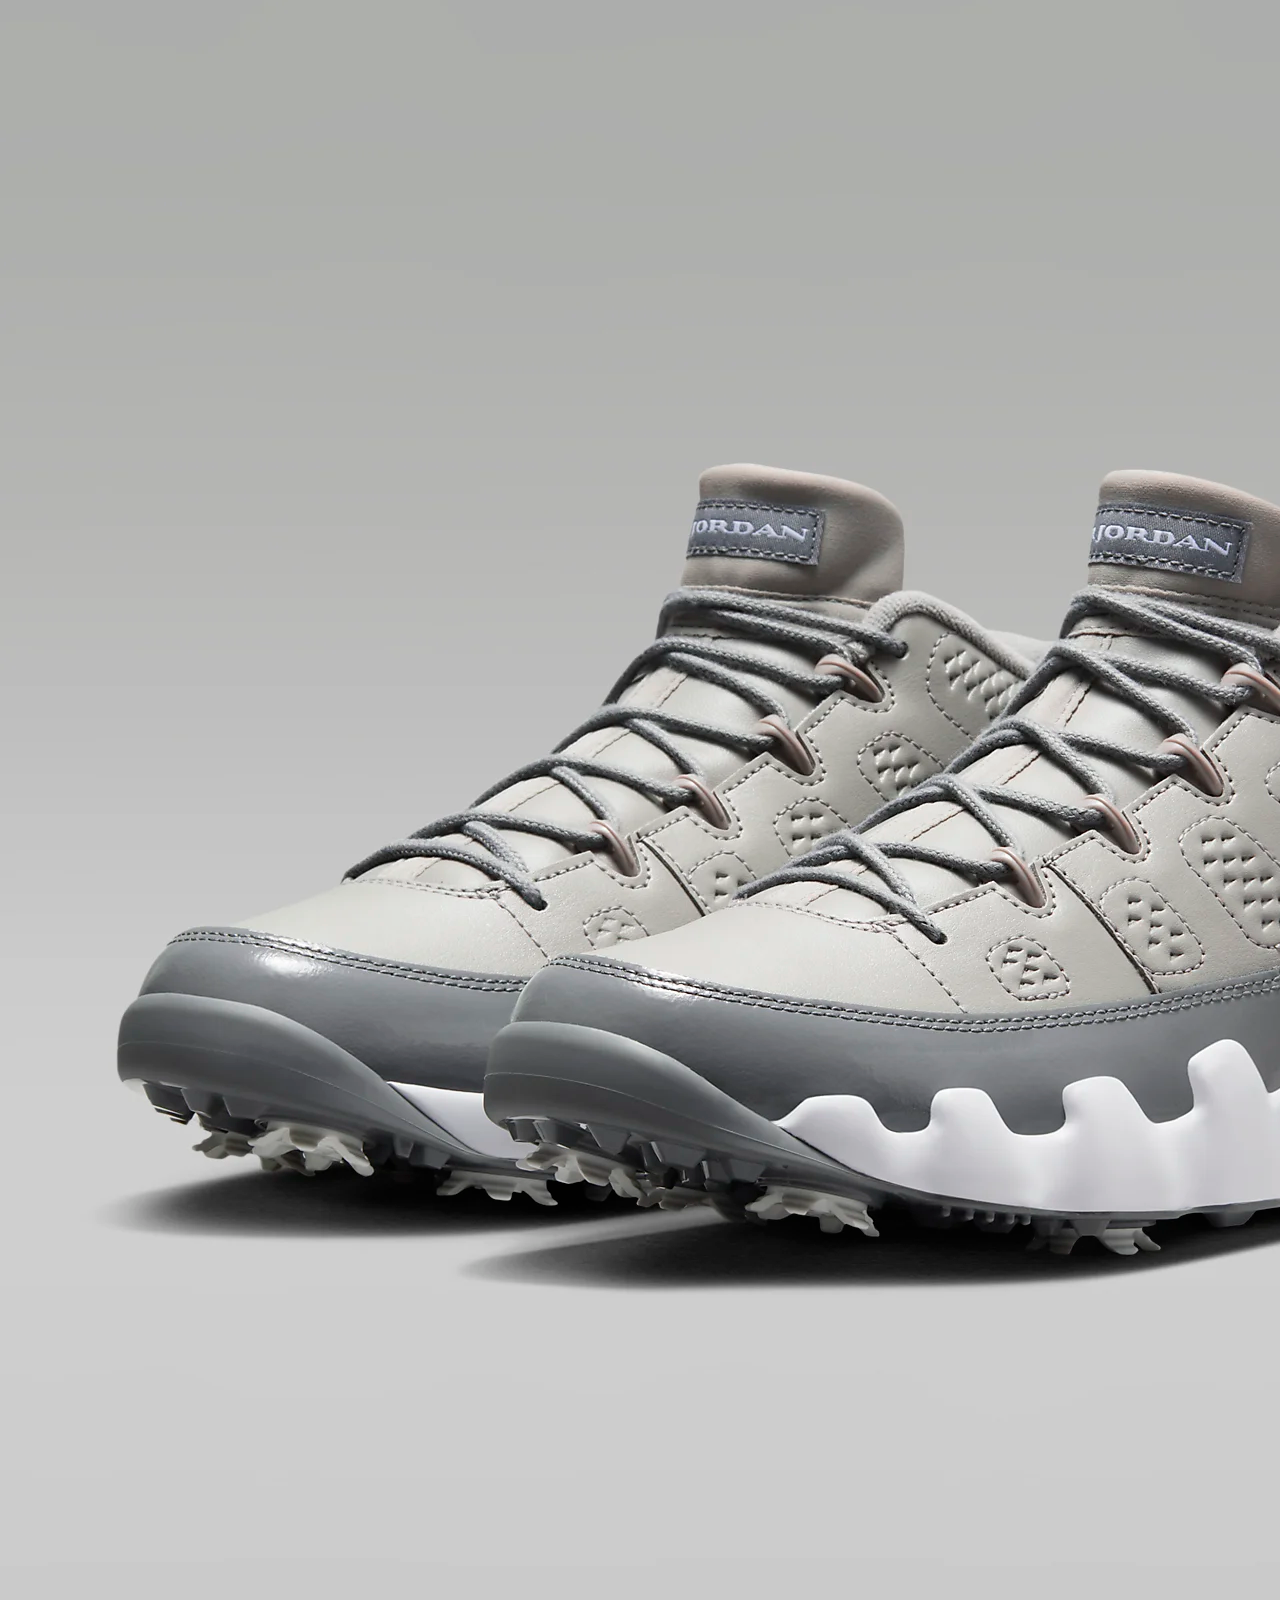
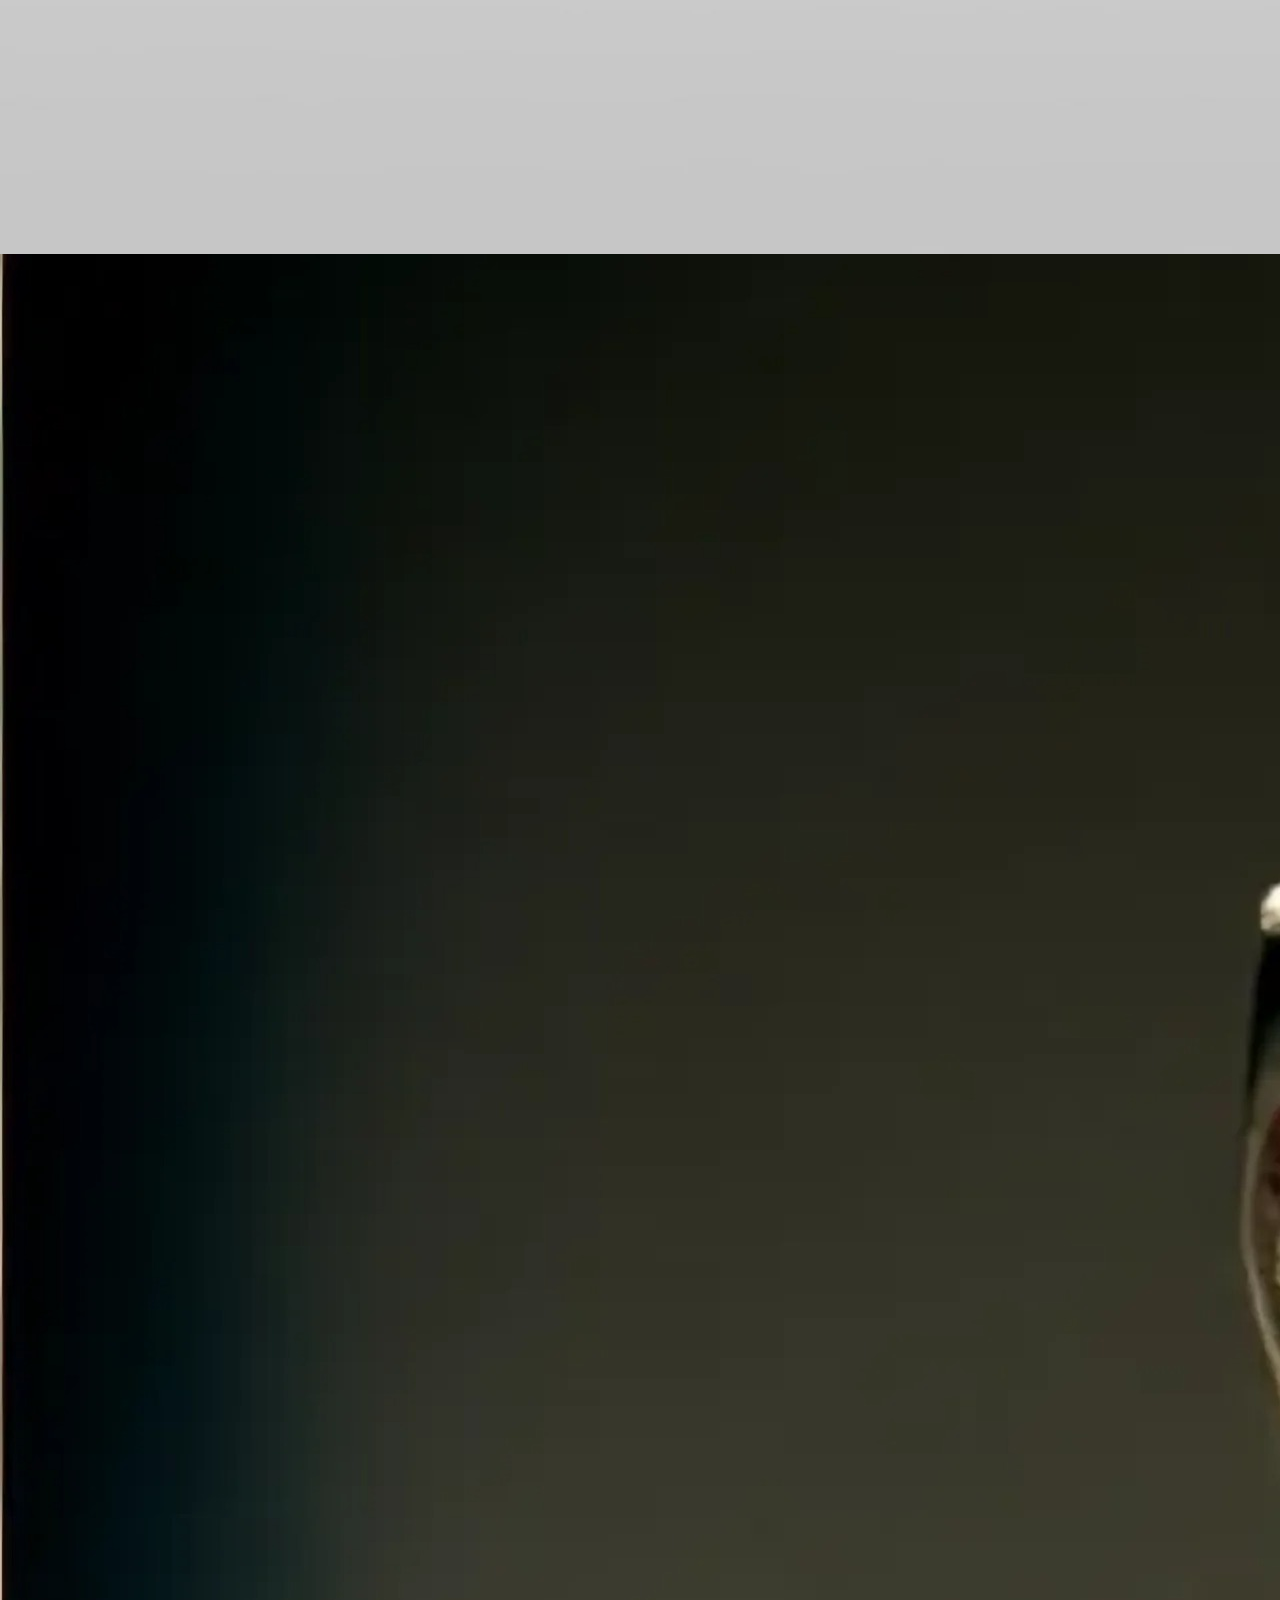
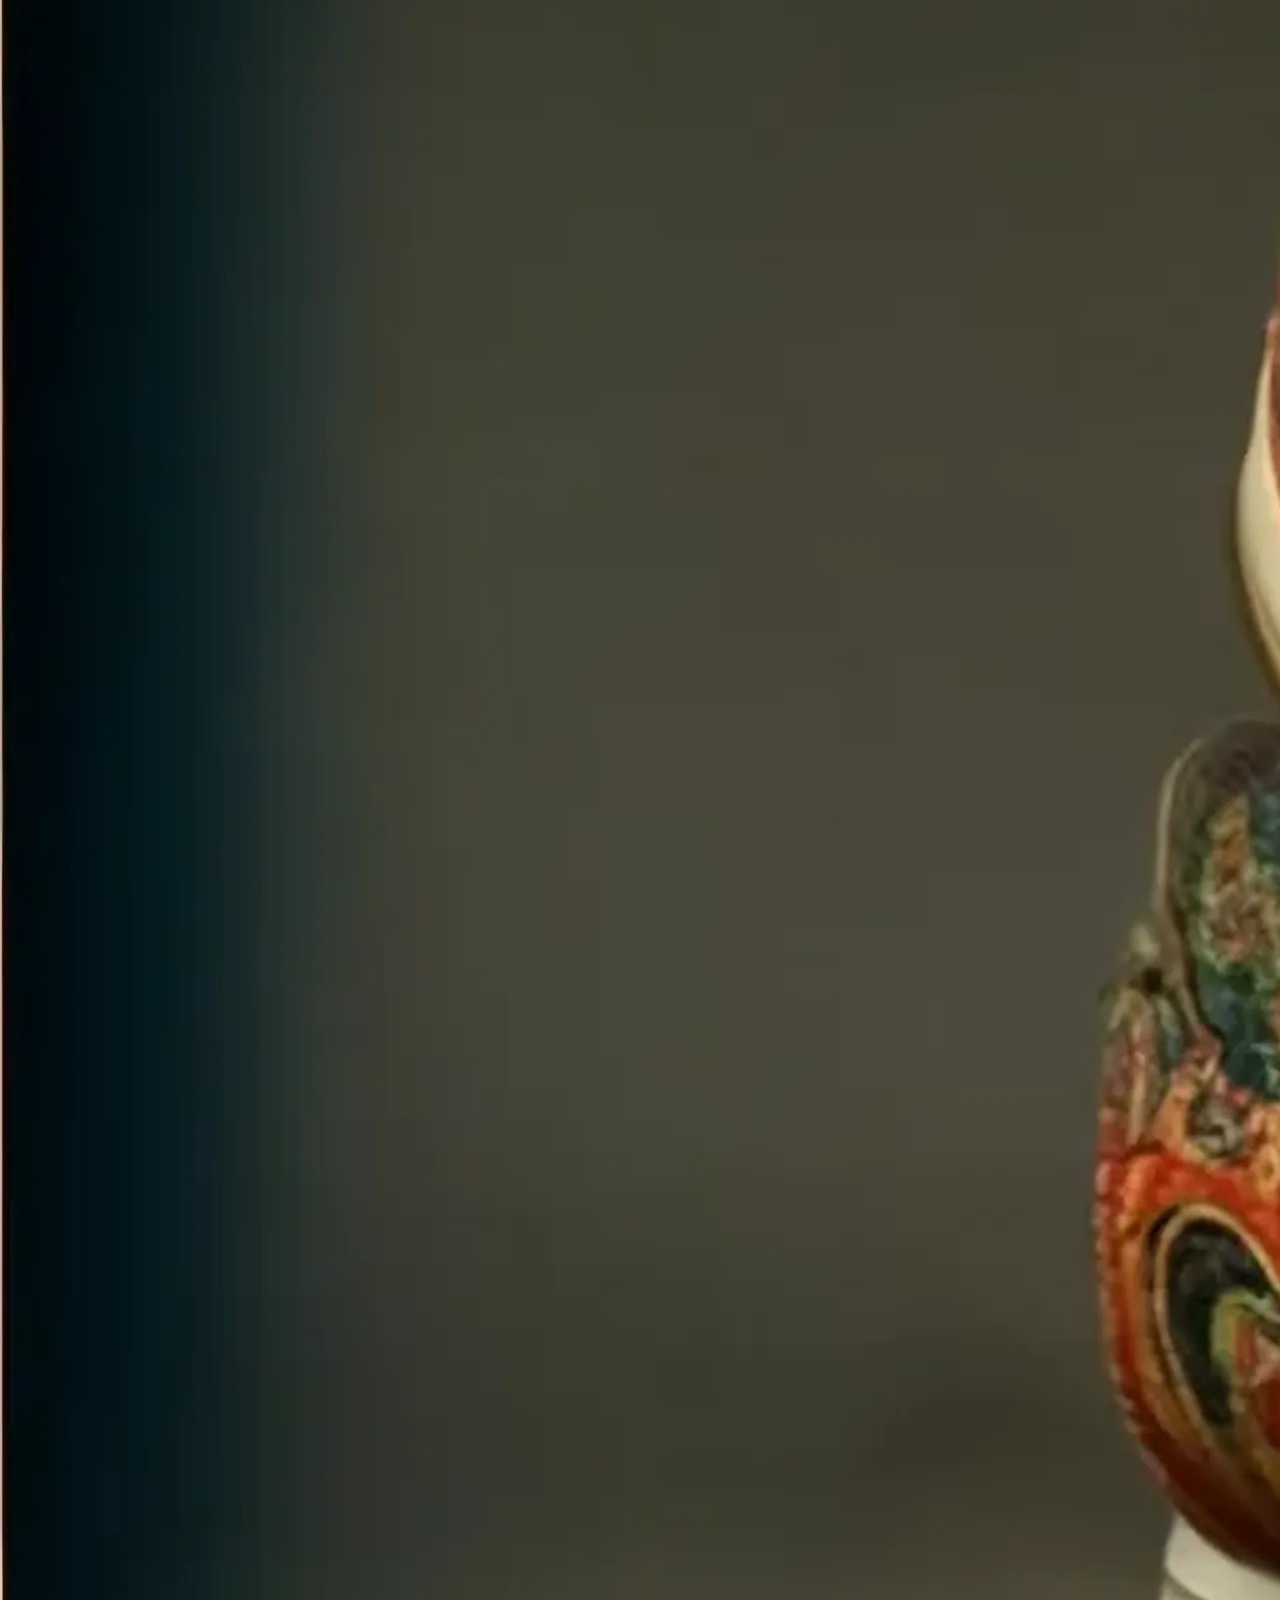
<file: women.html>
<html>

<head>
  <meta charset="UTF-8">
  <meta name="viewport" content="width=device-width, initial-scale=1.0">
  <title>NikeShoes/Women</title>
  <!-- Bootstrap-5 link and script -->
  <script src="https://cdn.jsdelivr.net/npm/@popperjs/core@2.11.8/dist/umd/popper.min.js"
    integrity="sha384-I7E8VVD/ismYTF4hNIPjVp/Zjvgyol6VFvRkX/vR+Vc4jQkC+hVqc2pM8ODewa9r"
    crossorigin="anonymous"></script>
  <script src="https://cdn.jsdelivr.net/npm/bootstrap@5.3.2/dist/js/bootstrap.min.js"
    integrity="sha384-BBtl+eGJRgqQAUMxJ7pMwbEyER4l1g+O15P+16Ep7Q9Q+zqX6gSbd85u4mG4QzX+"
    crossorigin="anonymous"></script>
  <link href="https://cdn.jsdelivr.net/npm/bootstrap@5.3.2/dist/css/bootstrap.min.css" rel="stylesheet"
    integrity="sha384-T3c6CoIi6uLrA9TneNEoa7RxnatzjcDSCmG1MXxSR1GAsXEV/Dwwykc2MPK8M2HN" crossorigin="anonymous">
  <!-- font-awesome link -->
  <link href="https://cdnjs.cloudflare.com/ajax/libs/font-awesome/5.15.4/css/all.min.css" rel="stylesheet">
  <link rel="stylesheet" href="https://cdnjs.cloudflare.com/ajax/libs/font-awesome/6.5.1/css/all.min.css">
  <link rel="stylesheet" href="https://unpkg.com/aos@next/dist/aos.css" />
  <link rel="stylesheet" href="CSS/gender.css">
  <script src="JS/gender.js"></script>
</head>

<body>
  <header>
    <!-- Navbar -->
    <nav class="navbar navbar-expand-md ">
      <div class="container-fluid">
        <!-- Brand-Logo -->
        <a class="navbar-brand" href="/">
          <img src="image/nike_logo1.png" alt="Logo" style="width:60px;" class="rounded-pill">
        </a>
        <!-- Sidebar Toggler -->
        <button class="navbar-toggler" type="button" data-bs-toggle="offcanvas" data-bs-target="#offcanvasNavbar"
          aria-controls="offcanvasNavbar">
          <span class="navbar-toggler-icon"></span>
        </button>
        <!-- Sidebar -->
        <div class="sidebar offcanvas offcanvas-start" tabindex="-1" id="offcanvasNavbar"
          aria-labelledby="offcanvasNavbarLabel">
          <!-- Sidebar header -->
          <div class="offcanvas-header border-bottom">
            <h5 class="offcanvas-title p-1" id="offcanvasNavbarLabel"><img src="image/nike_logo1.png" alt="Logo"
                style="width:60px;" class="rounded-pill">Nike</h5>
            <button type="button" class="btn btn-close text-reset" data-bs-dismiss="offcanvas"
              aria-label="Close"></button>
          </div>
          <!-- Sidebar Body -->
          <div class="offcanvas-body d-flex flex-column flex-md-row p-4 p-lg-0">
            <ul class="navbar-nav justify-content-center align-items-center fs-5 flex-grow-1 pe-3 mb-lg-0 ">
              <li class="nav-item mx-2">
                <a class="nav-link" href="index.html">Home</a>
              </li>
              <li class="nav-item mx-2">
                <a class="nav-link" href="men.html">Men</a>
              </li>
              <li class="nav-item mx-2">
                <a class="nav-link" href="women.html">Women</a>
              </li>
              <li class="nav-item mx-2">
                <a class="nav-link" href="kids.html">Kids</a>
              </li>
            </ul>
            <!-- Login/SignUp -->
            <div class="loginbox d-flex flex-column flex-sm-row justify-content-center align-items-center gap-3">
              <a href="login.html">Login</a>
              <a href="signUp.html" class="text-white text-decoration-none px-3 py-1 rounded-4"
                style="background-color: #481620;">Sign Up</a>
            </div>
          </div>
        </div>
      </div>
    </nav>
  </header>
  <!-- navbar ends -->

  <br />
  <br />
  <nav class="navbar navbar-expand-sm bg-light navbar-light" style="position: sticky;">
    <div class="container-fluid">
      <ul class="navbar-nav">
        <li class="nav-item">
          <a class="nav-link active" href="#" id="nav">
            Shoes(100)</a>
        </li>
      </ul>
      <ul class="navbar-nav justify-content-end">
        <li class="nav-item justify-content-end">
          <a class="nav-link" onclick="hidefilter('main')" href="#" id="nav">
            Show Filters<i class="fas fa-filter"></i>
          </a>
        </li>
      </ul>
    </div>
  </nav>
  <br>
  <div class="container-fluid">
    <div class="row justify-content-center">
      <div class="col-md-3" id="main" style="background-color: rgb(248, 249, 250);">
        <p id="fil">
          Lifestyle <br>
          Jordan <br>
          Running <br>
          Basketball <br>
          Training & Gym <br>
          Football <br>
          Golf <br>
          Boots <br>
          Tennis <br>
          Athletics <br>
          Sandals <br>
          Slides & Flip Flops <br>
        </p>
        <!-- <p onclick="hidefilter('gender')" id="fil" style="display: flex;">
                    Gender  <i class="fas fa-angle-down"></i>
                  </p> -->
        <p onclick="hidearrow('gender','arrow1')" id="fil1">
          Gender
          <i class="fas fa-angle-up" id="arrow1"></i>
        </p>
        <div class="container-fluid" id="gender">
          <input type="checkbox" name="Men" value="Men" id="fil" checked /> Men <br>
          <input type="checkbox" name="Women" value="Women" id="fil" /> Women
        </div>
        <p onclick="hidearrow('kids','arrow2')" id="fil1">
          Kids
          <i class="fas fa-angle-up" id="arrow2"></i>
        </p>
        <div class="container-fluid" id="kids">
          <input type="checkbox" name="Men" value="Men" id="fil" /> Boys <br>
          <input type="checkbox" name="Women" value="Women" id="fil" /> Girls
        </div>
        <p onclick="hidearrow('shop','arrow3')" id="fil1">
          Shop By Price
          <i class="fas fa-angle-up" id="arrow3"></i>
        </p>
        <div class="container-fluid" id="shop">
          <input type="checkbox" name="Men" value="Men" id="fil" /> Under ₹ 2 500.00<br>
          <input type="checkbox" name="Women" value="Women" id="fil" /> ₹ 2 501.00 - ₹ 7 500.00 <br>
          <input type="checkbox" name="Women" value="Women" id="fil" /> ₹ 7 501.00 - ₹ 12 999.00 <br>
          <input type="checkbox" name="Men" value="Men" id="fil" /> Over ₹ 13 000.00
        </div>


      </div>
      <div class="col-md-9 ">

        <div class="row">
          <!-- Shoes 1 -->
          <div class="col-md-4 div1" id="div1" onmouseover="changetext('text1',0)" onmouseout="changetext('text1',1)">
            <div class="card">
              <img src="image/w1_2.png" id="outimage1" class="outimage card-img-top" alt="Product Image">
              <div class="card-body">
                <h3 style="color: rgb(220, 85, 2);">Promo Exclusion</h3>
                <div id="text1" class="content">
                  <img src="image/w1_1.png" id="innerimage" onclick="ChangeImg('image/w1_1.png','outimage1')"
                    onmouseover="ChangeImg('image/w1_1.png','outimage1')" class="innerimage card-img-top"
                    alt="Product Image">
                  <img src="image/w1_2.png" id="innerimage" onclick="ChangeImg('image/w1_2.png','outimage1')"
                    onmouseover="ChangeImg('image/w1_2.png','outimage1')" class="innerimage card-img-top"
                    alt="Product Image">
                </div>
                <br>
                Nike Air More Uptempo <br>
                Women's Shoes <br>
                2 Colours <br>
                <h4>MRP: ₹ 15,995.00</h4>
              </div>
            </div>
          </div>

          <!-- Shoes 2 -->
          <div class="col-md-4 div1" id="div2" onmouseover="changetext('text2',0)" onmouseout="changetext('text2',1)">
            <div class="card">
              <img src="image/w2_1.png" id="outimage2" class="outimage card-img-top" alt="Product Image">
              <div class="card-body">
                <h3 style="color: rgb(220, 85, 2);">Just In</h3>
                <div id="text2" class="content">
                  <img src="image/w2_1.png" id="innerimage" onclick="ChangeImg('image/w2_1.png','outimage2')"
                    onmouseover="ChangeImg('image/w2_1.png','outimage2')" class="innerimage card-img-top"
                    alt="Product Image">
                  <img src="image/w2_2.png" id="innerimage" onclick="ChangeImg('image/w2_2.png','outimage2')"
                    onmouseover="ChangeImg('image/w2_2.png','outimage2')" class="innerimage card-img-top"
                    alt="Product Image">
                  <img src="image/w2_3.png" id="innerimage" onclick="ChangeImg('image/w2_3.png','outimage2')"
                    onmouseover="ChangeImg('image/w2_3.png','outimage2')" class="innerimage card-img-top"
                    alt="Product Image">
                  <img src="image/w2_4.png" id="innerimage" onclick="ChangeImg('image/w2_4.png','outimage2')"
                    onmouseover="ChangeImg('image/w2_4.png','outimage2')" class="innerimage card-img-top"
                    alt="Product Image">
                </div>
                <br>
                Nike Air Max 90 LV8 <br>
                Women's Shoes <br>
                4 Colours <br>
                <h4>MRP: ₹ 12,795.00</h4>
              </div>
            </div>
          </div>

          <!-- Shoes 3 -->
          <div class="col-md-4 div1" id="div3" onmouseover="changetext('text3',0)" onmouseout="changetext('text3',1)">
            <div class="card">
              <img src="image/w3_1.png" id="outimage3" class="outimage card-img-top" alt="Product Image">
              <div class="card-body">
                <h3 style="color: rgb(220, 85, 2);">Just In</h3>
                <div id="text3" class="content">
                  <img src="image/w3_1.png" id="innerimage" onclick="ChangeImg('image/w3_1.png','outimage3')"
                    onmouseover="ChangeImg('image/w3_1.png','outimage3')" class="innerimage card-img-top"
                    alt="Product Image">
                  <img src="image/w3_2.png" id="innerimage" onclick="ChangeImg('image/w3_2.png','outimage3')"
                    onmouseover="ChangeImg('image/w3_2.png','outimage3')" class="innerimage card-img-top"
                    alt="Product Image">
                  <img src="image/w3_3.png" id="innerimage" onclick="ChangeImg('image/w3_3.png','outimage3')"
                    onmouseover="ChangeImg('image/w3_3.png','outimage3')" class="innerimage card-img-top"
                    alt="Product Image">
                </div>
                <br>
                Nike Cortez<br>
                Women's Shoes <br>
                3 Colours <br>
                <h4>MRP: ₹ 8,495.00</h4>
              </div>
            </div>
          </div>

          <!-- Shoes 4 -->
          <div class="col-md-4 div1" id="div4" onmouseover="changetext('text4',0)" onmouseout="changetext('text4',1)">
            <div class="card">
              <img src="image/w4_1.png" id="outimage4" class="outimage card-img-top" alt="Product Image">
              <div class="card-body">
                <h3 style="color: rgb(220, 85, 2);">Sustainable Materials</h3>
                <div id="text4" class="content">
                  <img src="image/w4_1.png" id="innerimage" onclick="ChangeImg('image/w4_1.png','outimage4')"
                    onmouseover="ChangeImg('image/w4_1.png','outimage4')" class="innerimage card-img-top"
                    alt="Product Image">
                  <img src="image/w4_2.png" id="innerimage" onclick="ChangeImg('image/w4_2.png','outimage4')"
                    onmouseover="ChangeImg('image/w4_2.png','outimage4')" class="innerimage card-img-top"
                    alt="Product Image">
                  <img src="image/w4_3.png" id="innerimage" onclick="ChangeImg('image/w4_3.png','outimage4')"
                    onmouseover="ChangeImg('image/w4_3.png','outimage4')" class="innerimage card-img-top"
                    alt="Product Image">
                  <img src="image/w4_4.png" id="innerimage" onclick="ChangeImg('image/w4_4.png','outimage4')"
                    onmouseover="ChangeImg('image/w4_4.png','outimage4')" class="innerimage card-img-top"
                    alt="Product Image">
                </div>
                <br>
                Nike InfinityRN 4<br>
                Women's Road Running Shoes <br>
                4 Colours <br>
                <h4>MRP: ₹ 14,995.00</h4>
              </div>
            </div>
          </div>

          <!-- Shoes 5 -->
          <div class="col-md-4 div1" id="div5" onmouseover="changetext('text5',0)" onmouseout="changetext('text5',1)">
            <div class="card">
              <img src="image/w5_2.png" id="outimage5" class="outimage card-img-top" alt="Product Image">
              <div class="card-body">
                <h3 style="color: rgb(220, 85, 2);">Bestseller</h3>
                <div id="text5" class="content">
                  <img src="image/w5_1.png" id="innerimage" onclick="ChangeImg('image/w5_1.png','outimage5')"
                    onmouseover="ChangeImg('image/w5_1.png','outimage5')" class="innerimage card-img-top"
                    alt="Product Image">
                  <img src="image/w5_2.png" id="innerimage" onclick="ChangeImg('image/w5_2.png','outimag5')"
                    onmouseover="ChangeImg('image/w5_2.png','outimage5')" class="innerimage card-img-top"
                    alt="Product Image">
                  <img src="image/w5_3.png" id="innerimage" onclick="ChangeImg('image/w5_3.png','outimage5')"
                    onmouseover="ChangeImg('image/w5_3.png','outimage5')" class="innerimage card-img-top"
                    alt="Product Image">
                </div>
                <br>
                Nike Air Force 1 Shadow<br>
                Women's Shoes<br>
                3 Colours <br>
                <h4>MRP: ₹ 11,297.00</h4>
              </div>
            </div>
          </div>

          <!-- Shoes 6 -->
          <div class="col-md-4 div1" id="div6" onmouseover="changetext('text6',0)" onmouseout="changetext('text6',1)">
            <div class="card">
              <img src="image/w6_2.png" id="outimage6" class="outimage card-img-top" alt="Product Image">
              <div class="card-body">
                <h3 style="color: rgb(220, 85, 2);">Sustainable Materials</h3>
                <div id="text6" class="content">
                  <img src="image/w6_1.png" id="innerimage" onclick="ChangeImg('image/w6_1.png','outimage6')"
                    onmouseover="ChangeImg('image/w6_1.png','outimage6')" class="innerimage card-img-top"
                    alt="Product Image">
                  <img src="image/w6_2.png" id="innerimage" onclick="ChangeImg('image/w6_2.png','outimage6')"
                    onmouseover="ChangeImg('image/w6_2.png','outimage6')" class="innerimage card-img-top"
                    alt="Product Image">
                  <img src="image/w6_3.png" id="innerimage" onclick="ChangeImg('image/w6_3.png','outimage6')"
                    onmouseover="ChangeImg('image/w6_3.png','outimage6')" class="innerimage card-img-top"
                    alt="Product Image">
                  <img src="image/w6_4.png" id="innerimage" onclick="ChangeImg('image/w6_4.png','outimage6')"
                    onmouseover="ChangeImg('image/w6_4.png','outimage6')" class="innerimage card-img-top"
                    alt="Product Image">
                </div>
                <br>
                Nike Air Max SC<br>
                Women's Shoes <br>
                4 Colours <br>
                <h4>MRP: ₹ 5,995.00</h4>
              </div>
            </div>
          </div>

          <!-- Shoes 7 -->
          <div class="col-md-4 div1" id="div7" onmouseover="changetext('text7',0)" onmouseout="changetext('text7',1)">
            <div class="card">
              <img src="image/w7_1.jpeg" id="outimage7" class="outimage card-img-top" alt="Product Image">
              <div class="card-body">
                <h3 style="color: rgb(220, 85, 2);">Just In</h3>
                <div id="text7" class="content">
                  <img src="image/w7_1.jpeg" id="innerimage" onclick="ChangeImg('image/w7_1.jpeg','outimage7')"
                    onmouseover="ChangeImg('image/w7_1.jpeg','outimage7')" class="innerimage card-img-top"
                    alt="Product Image">
                  <img src="image/w7_2.jpeg" id="innerimage" onclick="ChangeImg('image/w7_2.jpeg','outimage7')"
                    onmouseover="ChangeImg('image/w7_2.jpeg','outimage7')" class="innerimage card-img-top"
                    alt="Product Image">
                  <img src="image/w7_3.jpeg" id="innerimage" onclick="ChangeImg('image/w7_3.jpeg','outimage7')"
                    onmouseover="ChangeImg('image/w7_3.jpeg','outimage7')" class="innerimage card-img-top"
                    alt="Product Image">
                  <img src="image/w7_4.jpeg" id="innerimage" onclick="ChangeImg('image/w7_4.jpeg','outimage7')"
                    onmouseover="ChangeImg('image/w7_4.jpeg','outimage7')" class="innerimage card-img-top"
                    alt="Product Image">
                </div>
                <br>
                Nike Air Force 1 Wild<br>
                Women's Shoes <br>
                4 Colours <br>
                <h4>MRP: ₹ 12,795.00</h4>
              </div>
            </div>
          </div>

          <!-- Shoes 8 -->
          <div class="col-md-4 div1" id="div8" onmouseover="changetext('text8',0)" onmouseout="changetext('text8',1)">
            <div class="card">
              <img src="image/w8_1.jpeg" id="outimage8" class="outimage card-img-top" alt="Product Image">
              <div class="card-body">
                <h3 style="color: rgb(220, 85, 2);">Sustainable Materials</h3>
                <div id="text8" class="content">
                  <img src="image/w8_1.jpeg" id="innerimage" onclick="ChangeImg('image/w8_1.jpeg','outimage8')"
                    onmouseover="ChangeImg('image/w8_1.jpeg','outimage8')" class="innerimage card-img-top"
                    alt="Product Image">
                  <img src="image/w8_2.png" id="innerimage" onclick="ChangeImg('image/w8_2.png','outimage8')"
                    onmouseover="ChangeImg('image/w8_2.png','outimage8')" class="innerimage card-img-top"
                    alt="Product Image">
                  <img src="image/w8_3.png" id="innerimage" onclick="ChangeImg('image/w8_3.png','outimage8')"
                    onmouseover="ChangeImg('image/w8_3.png','outimage8')" class="innerimage card-img-top"
                    alt="Product Image">
                  <img src="image/w8_4.png" id="innerimage" onclick="ChangeImg('image/w8_4.png','outimage8')"
                    onmouseover="ChangeImg('image/w8_4.png','outimage8')" class="innerimage card-img-top"
                    alt="Product Image">
                </div>
                <br>
                Nike Downshifter 13<br>
                Women's Road Running Shoes <br>
                4 Colours <br>
                <h4>MRP: ₹ 4,295.00</h4>
              </div>
            </div>
          </div>

          <!-- Shoes 9 -->
          <div class="col-md-4 div1" id="div9" onmouseover="changetext('text9',0)" onmouseout="changetext('text9',1)">
            <div class="card">
              <img src="image/w9_1.png" id="outimage9" class="outimage card-img-top" alt="Product Image">
              <div class="card-body">
                <h3 style="color: rgb(220, 85, 2);">Bestseller</h3>
                <div id="text9" class="content">
                  <img src="image/w9_1.png" id="innerimage" onclick="ChangeImg('image/w9_1.png','outimage9')"
                    onmouseover="ChangeImg('image/w9_1.png','outimage9')" class="innerimage card-img-top"
                    alt="Product Image">
                  <img src="image/w9_2.png" id="innerimage" onclick="ChangeImg('image/w9_2.png','outimage9')"
                    onmouseover="ChangeImg('image/w9_2.png','outimage9')" class="innerimage card-img-top"
                    alt="Product Image">
                  <img src="image/w9_3.png" id="innerimage" onclick="ChangeImg('image/w9_3.png','outimage9')"
                    onmouseover="ChangeImg('image/w9_3.png','outimage9')" class="innerimage card-img-top"
                    alt="Product Image">
                  <img src="image/w9_4.png" id="innerimage" onclick="ChangeImg('image/w9_4.png','outimage9')"
                    onmouseover="ChangeImg('image/w9_4.png','outimage9')" class="innerimage card-img-top"
                    alt="Product Image">
                </div>
                <br>
                Nike Blazer Low Platform<br>
                Women's Shoes <br>
                4 Colours <br>
                <h4>MRP: ₹ 8,195.00</h4>
              </div>
            </div>
          </div>

          <!-- Shoes 10 -->
          <div class="col-md-4 div1" id="div10" onmouseover="changetext('text10',0)"
            onmouseout="changetext('text10',1)">
            <div class="card">
              <img src="image/w10_1.png" id="outimage10" class="outimage card-img-top" alt="Product Image">
              <div class="card-body">
                <h3 style="color: rgb(220, 85, 2);">Sustainable Materials</h3>
                <div id="text10" class="content">
                  <img src="image/w10_1.png" id="innerimage" onclick="ChangeImg('image/w10_1.png','outimage10')"
                    onmouseover="ChangeImg('image/w10_1.png','outimage10')" class="innerimage card-img-top"
                    alt="Product Image">
                  <img src="image/w10_2.png" id="innerimage" onclick="ChangeImg('image/w10_2.png','outimage10')"
                    onmouseover="ChangeImg('image/w10_2.png','outimage10')" class="innerimage card-img-top"
                    alt="Product Image">
                  <img src="image/w10_3.png" id="innerimage" onclick="ChangeImg('image/w10_3.png','outimage10')"
                    onmouseover="ChangeImg('image/w10_3.png','outimage10')" class="innerimage card-img-top"
                    alt="Product Image">
                  <img src="image/w10_3.png" id="innerimage" onclick="ChangeImg('image/w10_3.png','outimage10')"
                    onmouseover="ChangeImg('image/w10_3.png','outimage10')" class="innerimage card-img-top"
                    alt="Product Image">
                </div>
                <br>
                Nike Versair<br>
                Women's Workout Shoes <br>
                4 Colours <br>
                <h4>MRP: ₹ 11,895.00</h4>
              </div>
            </div>
          </div>

          <!-- Shoes 11 -->
          <div class="col-md-4 div1" id="div11" onmouseover="changetext('text11',0)"
            onmouseout="changetext('text11',1)">
            <div class="card">
              <img src="image/w11_2.png" id="outimage11" class="outimage card-img-top" alt="Product Image">
              <div class="card-body">
                <h3 style="color: rgb(220, 85, 2);">Just In</h3>
                <div id="text11" class="content">
                  <img src="image/w11_1.png" id="innerimage" onclick="ChangeImg('image/w11_1.png','outimage11')"
                    onmouseover="ChangeImg('image/w11_1.png','outimage11')" class="innerimage card-img-top"
                    alt="Product Image">
                  <img src="image/w11_2.png" id="innerimage" onclick="ChangeImg('image/w11_2.png','outimage11')"
                    onmouseover="ChangeImg('image/w11_2.png','outimage11')" class="innerimage card-img-top"
                    alt="Product Image">
                  <img src="image/w11_3.png" id="innerimage" onclick="ChangeImg('image/w11_3.png','outimage11')"
                    onmouseover="ChangeImg('image/w11_3.png','outimage11')" class="innerimage card-img-top"
                    alt="Product Image">
                  <img src="image/w11_4.jpeg" id="innerimage" onclick="ChangeImg('image/w11_4.jpeg','outimage11')"
                    onmouseover="ChangeImg('image/w11_4.jpeg','outimage11')" class="innerimage card-img-top"
                    alt="Product Image">
                </div>
                <br>
                Nike Air Max 270<br>
                Women's Shoes <br>
                4 Colours <br>
                <h4>MRP: ₹ 13,995.00</h4>
              </div>
            </div>
          </div>


        </div>
      </div>


    </div>
  </div>
  <!-- footer starts -->
  <div class="flex-end container-fluid bg-dark text-light footer pt-5 mt-5 wow fadeIn" data-wow-delay="0.1s">
    <div class="container py-5">
      <div class="row g-5">
        <div class="col-lg-3 col-md-6">
          <h4 class="text-white mb-3">Company</h4>
          <a class="btn btn-link" href="">About Us</a>
          <a class="btn btn-link" href="">Contact Us</a>
          <a class="btn btn-link" href="">Privacy Policy</a>
          <a class="btn btn-link" href="">Terms & Condition</a>
          <a class="btn btn-link" href="">FAQs & Help</a>
        </div>
        <div class="col-lg-3 col-md-6">
          <h4 class="text-white mb-3">Contact</h4>
          <p class="mb-2">
            <i class="fa fa-map-marker-alt me-3"></i>123 Street, Ahmeadabad,INDIA
          </p>
          <p class="mb-2">
            <i class="fa fa-phone-alt me-3"></i>+012 345 67890
          </p>
          <p class="mb-2">
            <i class="fa fa-envelope me-3"></i>stepupshoes@gmail.com
          </p>
          <div class="d-flex pt-2">
            <a class="btn btn-outline-light btn-social" href=""><i class="fab fa-twitter"></i></a>
            <a class="btn btn-outline-light btn-social" href=""><i class="fab fa-facebook-f"></i></a>
            <a class="btn btn-outline-light btn-social" href=""><i class="fab fa-youtube"></i></a>
            <a class="btn btn-outline-light btn-social" href=""><i class="fab fa-linkedin-in"></i></a>
          </div>
        </div>
        <div class="col-lg-3 col-md-6">
          <h4 class="text-white mb-3">Gallery</h4>
          <div class="row g-2 pt-2">
            <div class="col-4">
              <img class="img-fluid bg-light p-1" src="image/f1.png" alt="" />
            </div>
            <div class="col-4">
              <img class="img-fluid bg-light p-1" src="image/f2.png" alt="" />
            </div>
            <div class="col-4">
              <img class="img-fluid bg-light p-1" src="image/f3.png" alt="" />
            </div>
            <div class="col-4">
              <img class="img-fluid bg-light p-1" src="image/f4.jpeg" alt="" />
            </div>
            <div class="col-4">
              <img class="img-fluid bg-light p-1" src="image/f5.jpeg" />
            </div>
            <div class="col-4">
              <img class="img-fluid bg-light p-1" src="image/f6.jpeg" alt="" />
            </div>
          </div>
        </div>
        <div class="col-lg-3 col-md-6">
          <h4 class="text-white mb-3">Newsletter</h4>
          <p>Dolor amet sit justo amet elitr clita ipsum elitr est.</p>
          <div class="position-relative mx-auto" style="max-width: 400px">
            <input class="form-control border-primary w-100 py-3 ps-4 pe-5" type="text" placeholder="Your email" />
            <button type="button" class="btn btn-primary py-2 position-absolute top-0 end-0 mt-2 me-2">
              SignUp
            </button>
          </div>
        </div>
      </div>
    </div>
    <div class="container">
      <div class="copyright">
        <div class="row">
          <div class="col-md-6 text-center text-md-start mb-3 mb-md-0">
            &copy; <a class="border-bottom" href="#">www.stepupshoes.com</a>, All
            Right Reserved. Designed By
            <a class="border-bottom" href="#">Coding Home</a>
          </div>
          <div class="col-md-6 text-center text-md-end">
            <div class="footer-menu">
              <a href="">Home</a>
              <a href="">Cookies</a>
              <a href="">Help</a>
              <a href="">FQAs</a>
            </div>
          </div>
        </div>
      </div>
    </div>
  </div>
  <!-- Footer End -->
</body>

</html>
</file>
<file: CSS/gender.css>
@import url('https://fonts.googleapis.com/css2?family=Poppins:wght@100;200;300;400;500;600&display=swap');

* {
  margin: 0;
  padding: 0;
  font-family: 'Poppins', sans-serif;
  box-sizing: border-box;
}


:root {
  --background-color-navbar: #e2e0e0;
  --background-color-body: #E5E6E4;
  --background-color-footer: #2c2b2b;
  --bittersweet: hsl(5, 100%, 69%);
  --onyx: hsl(0, 0%, 27%);

  /**
   * typography
   */

  --ff-roboto: 'Roboto', sans-serif;
  --ff-josefin-sans: 'Josefin Sans', sans-serif;
}

body {
  background-color: var(--background-color-body);
}

/* --------------------------------------------------------------------------------------*\
 * #Navbar
\*---------------------------------------------------------------------------------------*/
.navbar {
  background-color: var(--background-color-navbar);
}

.nav-link {
  color: rgb(37, 0, 0);
}

.nav-link:hover {
  font-weight: bolder;
  background-image: linear-gradient(to top, whitesmoke);
}

@media (max-width: 768px) {
  .sidebar {
    background-color: #A6A2A2;
    backdrop-filter: blur(20px);
  }
}

/* --------------------------------------------------------------------------------------*\
 * #Main
\*---------------------------------------------------------------------------------------*/

.content {
  display: none;
}

.innerimage, #innerimage {
  height: 50px;
  width: 50px;
  border-radius: 3px;
}

.outimage, #outimage {
  height: 300px;
  width: 100%;
  border-radius: 20px;
}

.card {
  border: none;
  margin-bottom: 20px;
  transition: all 0.3s ease-in-out;
}

.card:hover {
  transform: translateY(-5px);
  box-shadow: 0px 0px 15px 0px rgba(0, 0, 0, 0.1);
}

/*---------------------------------------------------------------------------------------------------------*\
 * #Footer
\*-----------------------------------------------------------------------------------------------------------*/
.footer .btn.btn-social {
  margin-right: 5px;
  width: 35px;
  height: 35px;
  display: flex;
  align-items: center;
  justify-content: center;
  color: white;
  font-weight: normal;
  border: 1px solid #ffffff;
  border-radius: 35px;
  transition: 0.3s;
}

.footer .btn.btn-social:hover {
  color: #0d6efd;
}

.footer .btn.btn-link {
  display: block;
  margin-bottom: 5px;
  padding: 0;
  text-align: left;
  color: #ffffff;
  font-size: 15px;
  font-weight: normal;
  text-transform: capitalize;
  transition: 0.3s;
}

.footer .btn.btn-link::before {
  position: relative;
  content: "\f105";
  font-family: "Font Awesome 5 Free";
  font-weight: 900;
  margin-right: 10px;
}

.footer .btn.btn-link:hover {
  letter-spacing: 1px;
  box-shadow: none;
}

.footer .copyright {
  padding: 25px 0;
  font-size: 15px;
  border-top: 1px solid rgba(256, 256, 256, 0.1);
}

.footer .copyright a {
  color: #f5f5f5;
  ;
}

.footer .footer-menu a {
  margin-right: 15px;
  padding-right: 15px;
  border-right: 1px solid rgba(255, 255, 255, 0.1);
}

.footer .footer-menu a:last-child {
  margin-right: 0;
  padding-right: 0;
  border-right: none;
}

#fil {
  font-weight: bold;
  margin-left: 20px;
}

#fil1 {
  margin-left: 20px;
  display: flex;
  justify-content: space-between;
  align-items: center;
  font-weight: bold;
}
</file>
<file: CSS/login.css>
body{
    background-color: #E5E6E4;
}

/* --------------------------------------------------------------------------------------*\
 * #Navbar
\*---------------------------------------------------------------------------------------*/
.navbar {
    background-color: #e2e0e0;
  }
  
  .nav-link{
    color: rgb(37, 0, 0);
  }
  
  .nav-link:hover {
    font-weight: bolder;
    background-image: linear-gradient(to top, whitesmoke);
  }
  
  @media (max-width: 768px) {
    .sidebar {
      background-color: #A6A2A2;
      backdrop-filter: blur(20px);
    }
  }
  
/*---------------------------------------------------------------------------------------------------------*\ 
 * #login form
\*-----------------------------------------------------------------------------------------------------------*/
.page-signin {
  display: flex;
  justify-content: center;
  align-items: center;
  height: 100vh;
}

.form-signin {
  width: 400px;
  padding: 15px;
  border: 1px solid #ced4da;
  border-radius: 10px;
  background-color: #fff;
}

.btn-container {
  display: flex;
  justify-content: space-between;
  margin-top: 15px;
}

.form-signin .checkbox {
  font-weight: 400;
}

.form-signin .form-floating:focus-within {
  z-index: 2;
}

.form-signin input[type="text"] {
  margin-bottom: -1px;
  border-bottom-right-radius: 0;
  border-bottom-left-radius: 0;
}

.form-signin input[type="password"] {
  margin-bottom: 10px;
  border-top-left-radius: 0;
  border-top-right-radius: 0;
}


/*---------------------------------------------------------------------------------------------------------*\
 * #signUp form
\*-----------------------------------------------------------------------------------------------------------*/
.page-signUp {
    display: flex;
    justify-content: center;
    /* align-items: center; */
    padding-top: 20px;
    margin: 25vh 0;
}

.form-signUp {
    width: 400px;
    padding: 15px;
    border: 1px solid #ced4da;
    border-radius: 10px;
    background-color: #fff;
}

.form-floating {
    margin-bottom: 15px;
}

.btn-container {
    display: flex;
    justify-content: space-between;
    margin-top: 15px;
}

/*---------------------------------------------------------------------------------------------------------*\
 * #Footer
\*-----------------------------------------------------------------------------------------------------------*/
.footer .btn.btn-social {
    margin-right: 5px;
    width: 35px;
    height: 35px;
    display: flex;
    align-items: center;
    justify-content: center;
    color: white;
    font-weight: normal;
    border: 1px solid #ffffff;
    border-radius: 35px;
    transition: 0.3s;
  }
  
  .footer .btn.btn-social:hover {
    color: #0d6efd;
  }
  
  .footer .btn.btn-link {
    display: block;
    margin-bottom: 5px;
    padding: 0;
    text-align: left;
    color: #ffffff;
    font-size: 15px;
    font-weight: normal;
    text-transform: capitalize;
    transition: 0.3s;
  }
  
  .footer .btn.btn-link::before {
    position: relative;
    content: "\f105";
    font-family: "Font Awesome 5 Free";
    font-weight: 900;
    margin-right: 10px;
  }
  
  .footer .btn.btn-link:hover {
    letter-spacing: 1px;
    box-shadow: none;
  }
  
  .footer .copyright {
    padding: 25px 0;
    font-size: 15px;
    border-top: 1px solid rgba(256, 256, 256, 0.1);
  }
  
  .footer .copyright a {
    color: #f5f5f5;
    ;
  }
  
  .footer .footer-menu a {
    margin-right: 15px;
    padding-right: 15px;
    border-right: 1px solid rgba(255, 255, 255, 0.1);
  }
  
  .footer .footer-menu a:last-child {
    margin-right: 0;
    padding-right: 0;
    border-right: none;
  }
</file>
